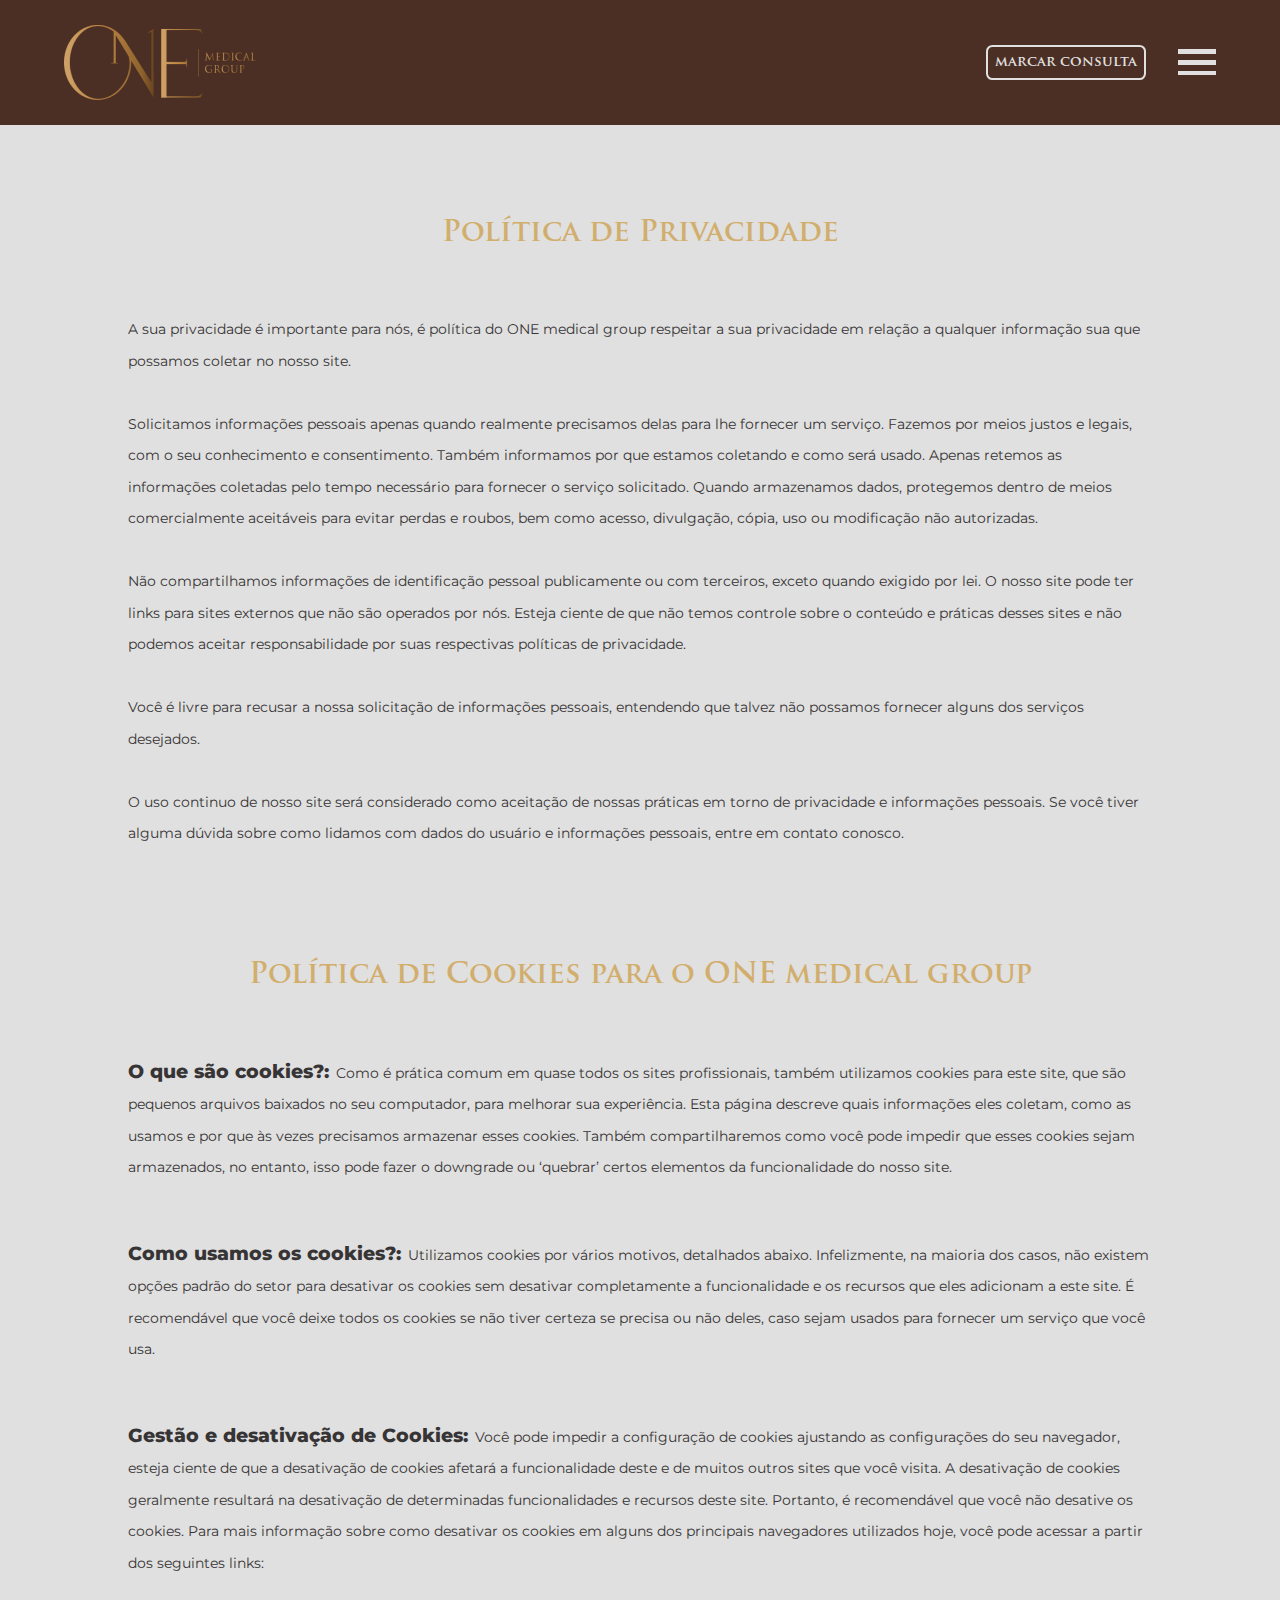
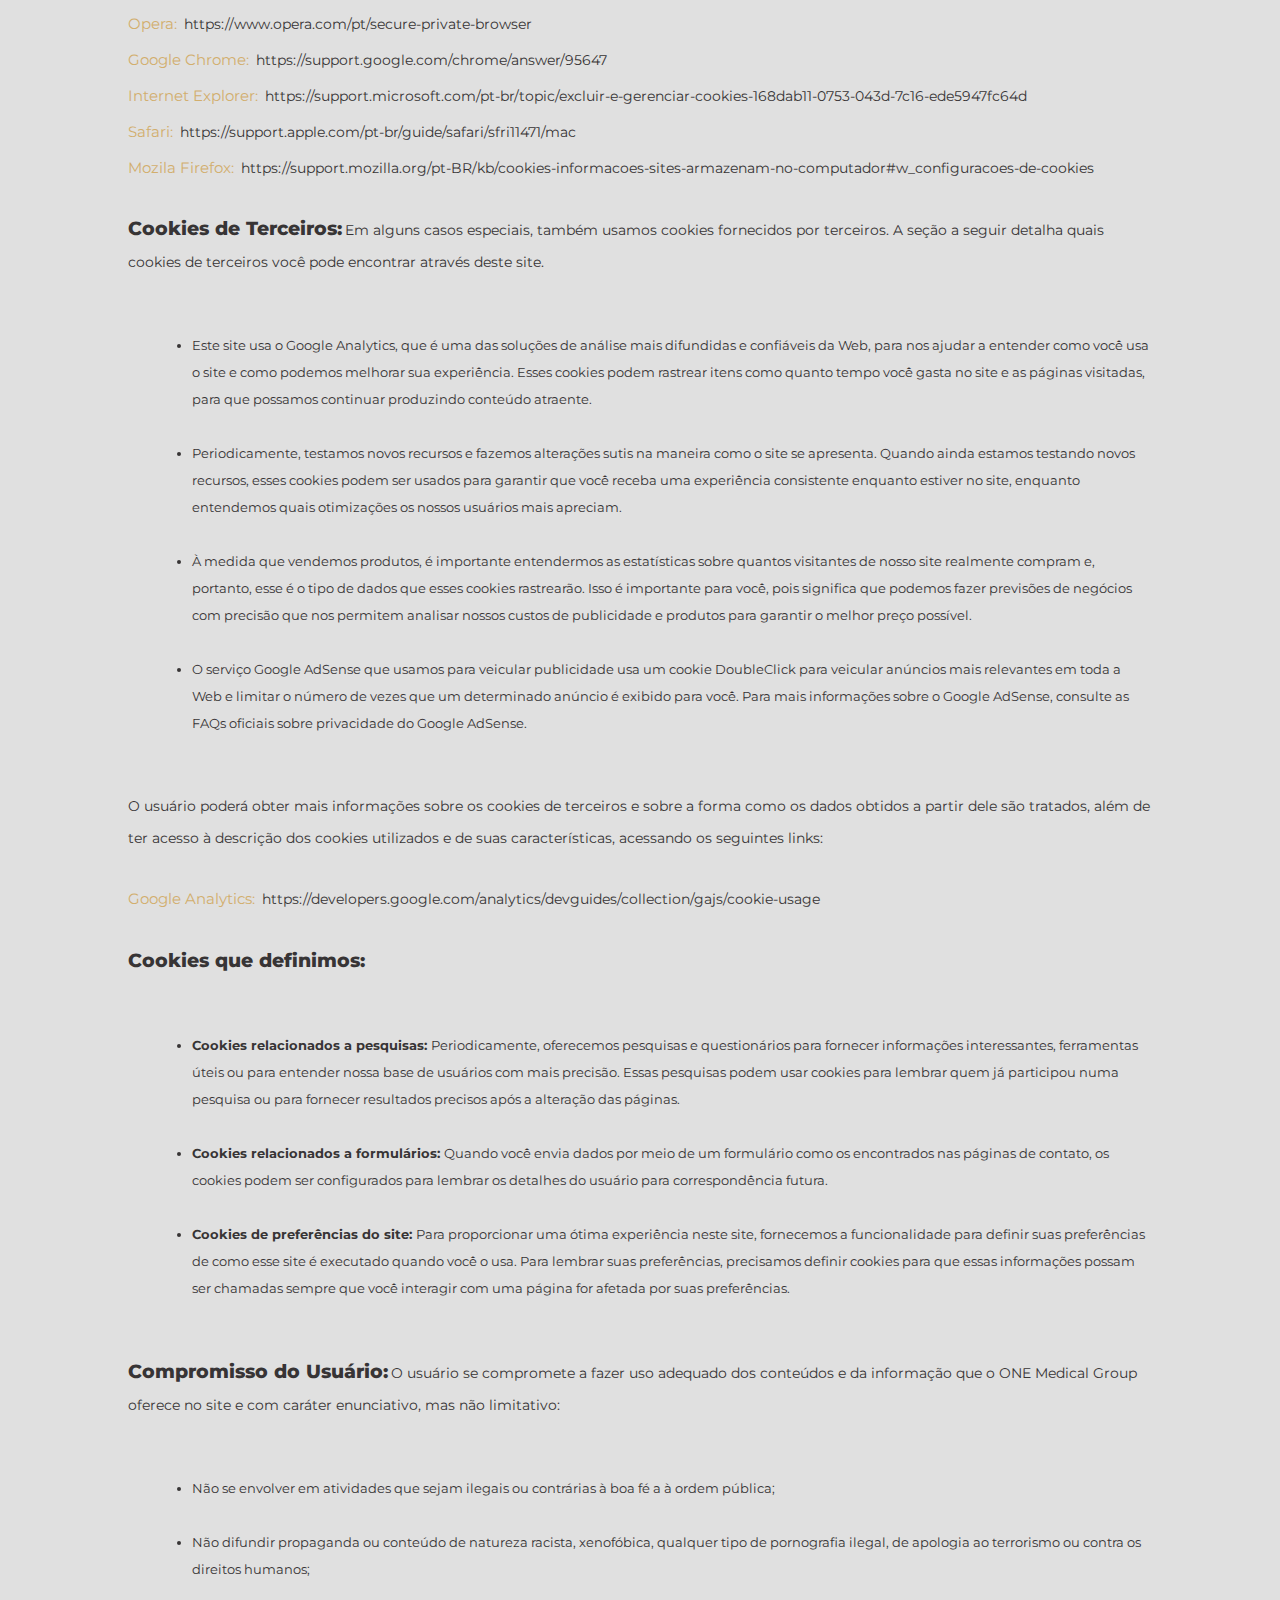
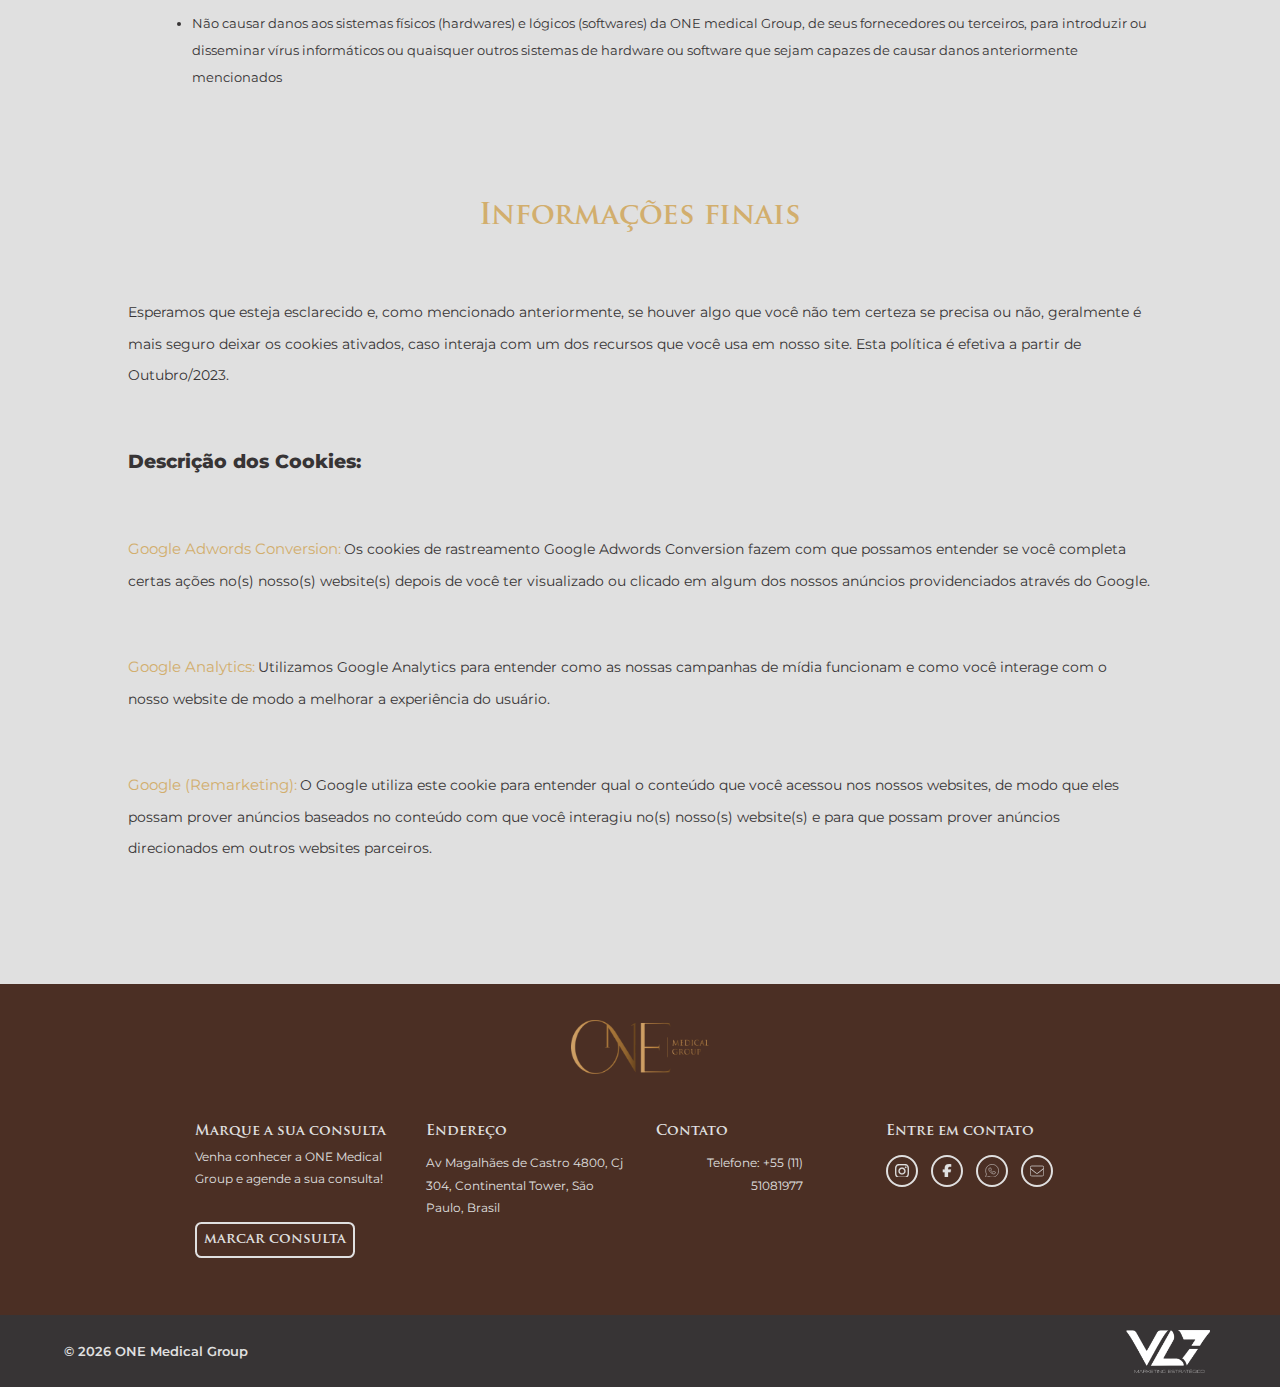
<file: politica_Privacidades.html>
<!DOCTYPE html>
<html lang="pt-BR">
<head>
    <meta charset="UTF-8">
    <meta http-equiv="X-UA-Compatible" content="IE=edge">
    <meta name="viewport" content="width=device-width, initial-scale=1.0">
    <title>Politicas de Privacidades | ONE medical group</title>

    <link rel="icon" href="assets/icons/icon.svg" />
    <link rel="canonical" href="https://onemedicalgroup.com.br/politica_Privacidades" />

    <meta name="author" content="VL7 marketing estrategico">
    <meta name="description" content="Pagina de Politicas de Privacidades">
    <meta name="keywords" content="Pagina de Politicas de Privacidades">

    <meta property="og:locale" content="pt_BR">
    <meta name="og:title" property="og:title" content="One Medical Group">
    <meta name="og:type" property="og:type" content="website">
    <meta name="og:image" property="og:image" content="assets/logo.png">
    <meta property="og:description" content="A One Medical Group oferece atendimento personalizado de saúde e estética com tecnologias avançadas, como o serviço exclusivo All In One e a Concierge de Beleza para um acompanhamento completo.">

    <!-- jquery -->
    <script src="https://cdnjs.cloudflare.com/ajax/libs/jquery/3.7.1/jquery.min.js"></script>

    <!-- SVG Inject -->
    <script src="js/svg-inject.min.js"></script>

    <!-- Main files -->
    <link rel="stylesheet" href="css/style.css">
    <script defer src="js/Base_script.js"></script>
</head>

<body>
    <header>
        <ul id="menu">
            <li>
                <a href="./">
                    <img src="assets/logo.png" alt="Logo one medical group">
                </a>
            </li>
            <li><a class="btns btn_agendamento" href="" target="_blank">marcar consulta</a></li>
            <li onclick="sideMenu()"><span id="sideMenu_btn"></span></li>
        </ul>
        <div id="sideMenu" class="hide">
            <button type="button" onclick="sideMenu()"></button>

            <a class="itensMenu" href="clinica">A ONE</a>
            <a class="itensMenu" href="especialidades">Especialidades</a>
            <a class="itensMenu" href="equipe">Equipe ONE</a>
            <a class="itensMenu" href="tratamentos">Tecnologias</a>
            <a class="itensMenu" href="blog">Blog</a>
            <a class="itensMenu" href="contato">Contato</a>

            <div id="contato_sideMenu">
                <a class="btns btn_agendamento" href="" target="_blank">marcar consulta</a>

                <a href="" class="redes_sideMenu marginLeft" target="_blank"><img src="assets/icons/instagram.svg" onload="SVGInject(this)"></a>
                <a href="" class="redes_sideMenu" target="_blank"><img src="assets/icons/facebook.svg" onload="SVGInject(this)"></a>
            </div>
        </div>
        <div id="background" class="hide" onclick="sideMenu()"></div>
    </header>

    <main id="Main_PoliticaPrivacidade">
        <a class="whats_link hide" target="_blank" href="https://wa.me/551151081977"><img src="assets/icons/whats.svg" onload="SVGInject(this)"></a>
        <section id="privacidade">
            <h1>Política de Privacidade</h1>
            <p>A sua privacidade é importante para nós, é política do ONE medical group respeitar a sua privacidade em relação a qualquer informação sua que possamos coletar no nosso site. 
                <br><br>
                Solicitamos informações pessoais apenas quando realmente precisamos delas para lhe fornecer um serviço. Fazemos por meios justos e legais, com o seu conhecimento e consentimento. Também informamos por que estamos coletando e como será usado.
                Apenas retemos as informações coletadas pelo tempo necessário para fornecer o serviço solicitado. Quando armazenamos dados, protegemos dentro de meios comercialmente aceitáveis para evitar perdas e roubos, bem como acesso, divulgação, cópia, uso ou modificação não autorizadas.
                <br><br>
                Não compartilhamos informações de identificação pessoal publicamente ou com terceiros, exceto quando exigido por lei.
                O nosso site pode ter links para sites externos que não são operados por nós. Esteja ciente de que não temos controle sobre o conteúdo e práticas desses sites e não podemos aceitar responsabilidade por suas respectivas políticas de privacidade.
                <br><br>
                Você é livre para recusar a nossa solicitação de informações pessoais, entendendo que talvez não possamos fornecer alguns dos serviços desejados.
                <br><br>
                O uso continuo de nosso site será considerado como aceitação de nossas práticas em torno de privacidade e informações pessoais. Se você tiver alguma dúvida sobre como lidamos com dados do usuário e informações pessoais, entre em contato conosco.</p>
        </section>
        <section id="cookies">
            <h2>Política de Cookies para o ONE medical group</h2>
            <p><b>O que são cookies?:</b> Como é prática comum em quase todos os sites profissionais, também utilizamos cookies para este site, que são pequenos arquivos baixados no seu computador, para melhorar sua experiência. Esta página descreve quais informações eles coletam, como as usamos e por que às vezes precisamos armazenar esses cookies. Também compartilharemos como você pode impedir que esses cookies sejam armazenados, no entanto, isso pode fazer o downgrade ou ‘quebrar’ certos elementos da funcionalidade do nosso site.</p>
            <p><b>Como usamos os cookies?:</b> Utilizamos cookies por vários motivos, detalhados abaixo. Infelizmente, na maioria dos casos, não existem opções padrão do setor para desativar os cookies sem desativar completamente a funcionalidade e os recursos que eles adicionam a este site. É recomendável que você deixe todos os cookies se não tiver certeza se precisa ou não deles, caso sejam usados para fornecer um serviço que você usa.</p>
            <p><b>Gestão e desativação de Cookies:</b> Você pode impedir a configuração de cookies ajustando as configurações do seu navegador, esteja ciente de que a desativação de cookies afetará a funcionalidade deste e de muitos outros sites que você visita. A desativação de cookies geralmente resultará na desativação de determinadas funcionalidades e recursos deste site. Portanto, é recomendável que você não desative os cookies. Para mais informação sobre como desativar os cookies em alguns dos principais navegadores utilizados hoje, você pode acessar a partir dos seguintes links:</p>
        
            <a href="https://www.opera.com/pt/secure-private-browser" target="_blank">
                <span>Opera:</span>
                https://www.opera.com/pt/secure-private-browser
            </a>
            <a href="https://support.google.com/chrome/answer/95647" target="_blank">
                <span>Google Chrome:</span>
                https://support.google.com/chrome/answer/95647
            </a>
            <a href="https://support.microsoft.com/pt-br/topic/excluir-e-gerenciar-cookies-168dab11-0753-043d-7c16-ede5947fc64d" target="_blank">
                <span>Internet Explorer:</span>
                https://support.microsoft.com/pt-br/topic/excluir-e-gerenciar-cookies-168dab11-0753-043d-7c16-ede5947fc64d
            </a>
            <a href="https://support.apple.com/pt-br/guide/safari/sfri11471/mac" target="_blank">
                <span>Safari:</span>
                https://support.apple.com/pt-br/guide/safari/sfri11471/mac
            </a>
            <a href="https://support.mozilla.org/pt-BR/kb/cookies-informacoes-sites-armazenam-no-computador#w_configuracoes-de-cookies" target="_blank">
                <span>Mozila Firefox:</span>
                https://support.mozilla.org/pt-BR/kb/cookies-informacoes-sites-armazenam-no-computador#w_configuracoes-de-cookies
            </a>

            <p><b>Cookies de Terceiros:</b>Em alguns casos especiais, também usamos cookies fornecidos por terceiros. A seção a seguir detalha quais cookies de terceiros você pode encontrar através deste site.</p>

            <ul>
                <li>
                    Este site usa o Google Analytics, que é uma das soluções de análise mais difundidas e confiáveis da Web, para nos ajudar a entender como você usa o site e como podemos melhorar sua experiência. Esses cookies podem rastrear itens como quanto tempo você gasta no site e as páginas visitadas, para que possamos continuar produzindo conteúdo atraente.
                </li>
                <li>
                    Periodicamente, testamos novos recursos e fazemos alterações sutis na maneira como o site se apresenta. Quando ainda estamos testando novos recursos, esses cookies podem ser usados para garantir que você receba uma experiência consistente enquanto estiver no site, enquanto entendemos quais otimizações os nossos usuários mais apreciam.
                </li>
                <li>
                    À medida que vendemos produtos, é importante entendermos as estatísticas sobre quantos visitantes de nosso site realmente compram e, portanto, esse é o tipo de dados que esses cookies rastrearão. Isso é importante para você, pois significa que podemos fazer previsões de negócios com precisão que nos permitem analisar nossos custos de publicidade e produtos para garantir o melhor preço possível.
                </li>
                <li>
                    O serviço Google AdSense que usamos para veicular publicidade usa um cookie DoubleClick para veicular anúncios mais relevantes em toda a Web e limitar o número de vezes que um determinado anúncio é exibido para você. Para mais informações sobre o Google AdSense, consulte as FAQs oficiais sobre privacidade do Google AdSense.
                </li>
            </ul>
            
            <p>
                O usuário poderá obter mais informações sobre os cookies de terceiros e sobre a forma como os dados obtidos a partir dele são tratados, além de ter acesso à descrição dos cookies utilizados e de suas características, acessando os seguintes links:
            </p>
            
            <a href="https://developers.google.com/analytics/devguides/collection/gajs/cookie-usage" target="_blank">
                <span>Google Analytics:</span>
                https://developers.google.com/analytics/devguides/collection/gajs/cookie-usage
            </a>

            <p><b>Cookies que definimos:</b></p>

            <ul>
                <li>
                    <b>
                        Cookies relacionados a pesquisas:
                    </b>
                    Periodicamente, oferecemos pesquisas e questionários para fornecer informações interessantes, ferramentas úteis ou para entender nossa base de usuários com mais precisão. Essas pesquisas podem usar cookies para lembrar quem já participou numa pesquisa ou para fornecer resultados precisos após a alteração das páginas.
                </li>
                <li>
                    <b>
                        Cookies relacionados a formulários:
                    </b>
                    Quando você envia dados por meio de um formulário como os encontrados nas páginas de contato, os cookies podem ser configurados para lembrar os detalhes do usuário para correspondência futura.
                </li>
                <li>
                    <b>
                        Cookies de preferências do site:
                    </b>
                    Para proporcionar uma ótima experiência neste site, fornecemos a funcionalidade para definir suas preferências de como esse site é executado quando você o usa. Para lembrar suas preferências, precisamos definir cookies para que essas informações possam ser chamadas sempre que você interagir com uma página for afetada por suas preferências.
                </li>
            </ul>

            <p><b>Compromisso do Usuário:</b>O usuário se compromete a fazer uso adequado dos conteúdos e da informação que o ONE Medical Group oferece no site e com caráter enunciativo, mas não limitativo:</p>

            <ul>
                <li>
                    Não se envolver em atividades que sejam ilegais ou contrárias à boa fé a à ordem pública;
                </li>
                <li>
                    Não difundir propaganda ou conteúdo de natureza racista, xenofóbica, qualquer tipo de pornografia ilegal, de apologia ao terrorismo ou contra os direitos humanos;
                </li>
                <li>
                    Não causar danos aos sistemas físicos (hardwares) e lógicos (softwares) da ONE medical Group, de seus fornecedores ou terceiros, para introduzir ou disseminar vírus informáticos ou quaisquer outros sistemas de hardware ou software que sejam capazes de causar danos anteriormente mencionados
                </li>
            </ul>
        </section>
        <section id="finais">
            <h2>Informações finais</h2>

            <p>Esperamos que esteja esclarecido e, como mencionado anteriormente, se houver algo que você não tem certeza se precisa ou não, geralmente é mais seguro deixar os cookies ativados, caso interaja com um dos recursos que você usa em nosso site. Esta política é efetiva a partir de Outubro/2023.</p>
            
            <p><b>Descrição dos Cookies:</b></p>
            <p><span>Google Adwords Conversion:</span>Os cookies de rastreamento Google Adwords Conversion fazem com que possamos entender se você completa certas ações no(s) nosso(s) website(s) depois de você ter visualizado ou clicado em algum dos nossos anúncios providenciados através do Google.</p>
            <p><span>Google Analytics:</span>Utilizamos Google Analytics para entender como as nossas campanhas de mídia funcionam e como você interage com o nosso website de modo a melhorar a experiência do usuário.</p>
            <p><span>Google (Remarketing):</span>O Google utiliza este cookie para entender qual o conteúdo que você acessou nos nossos websites, de modo que eles possam prover anúncios baseados no conteúdo com que você interagiu no(s) nosso(s) website(s) e para que possam prover anúncios direcionados em outros websites parceiros.</p>
        </section>
    </main>

    <footer>
        <div id="bigFooter">
            <img id="logoRodape" src="assets/logo.png" alt="Logo one medical group">
            <div id="consulta_rodape">
                <h5>Marque a sua consulta</h5>
                <p>Venha conhecer a ONE Medical Group e agende a sua consulta!</p>
                <a class="btns btn_agendamento" href="" target="_blank">marcar consulta</a>
            </div>
            <div id="endereco_rodape">
                <h5>Endereço</h5>
                <p>
                    Av Magalhães de Castro 4800, Cj 304, Continental Tower, São Paulo, Brasil
                </p>
            </div>
            <div id="telefone_rodape">
                <h5>Contato</h5>
                <p>Telefone:    +55 (11) 51081977
                </p>
            </div>
            <div id="redes_rodape">
                <h5>Entre em contato</h5>
                <a href="https://www.instagram.com/one_medical_group/" target="_blank"><img src="assets/icons/instagram.svg" onload="SVGInject(this)"></a>
                <a href="https://www.facebook.com/profile.php?id=61558016380051" target="_blank"><img src="assets/icons/facebook.svg" onload="SVGInject(this)"></a>
                <a href="https://wa.me/551151081977" target="_blank"><img src="assets/icons/whats.svg" onload="SVGInject(this)"></a>
                <a href="https://malito:contato@onemedicalgroup.com.br" target="_blank"><img src="assets/icons/Email.svg" onload="SVGInject(this)"></a>
            </div>
        </div>
        <div id="smallFooter">
            <p>© <span id="data_footer"></span> ONE Medical Group</p>
            <a aria-label="link para a VL7" href="https://vl7.com.br" target="_blank">
                <img src="assets/vl7_logo.png">
            </a>
        </div>
    </footer>
</body>
</html>
</file>
<file: css/style.css>
@import url("https://fonts.googleapis.com/css2?family=Montserrat:wght@100..900&display=swap");
@font-face {
  font-family: "TrajanPro";
  src: url("../fonts/TrajanPro-Bold.otf") format("opentype");
  font-weight: 700;
}
@font-face {
  font-family: "khmer-mn";
  src: url("../fonts/khmer-mn.ttf") format("truetype");
  font-weight: 400;
}
*,
*::after,
*::before {
  padding: 0;
  margin: 0;
  box-sizing: border-box !important;
  text-decoration: none !important;
  list-style: none;
}

p, span, ul, li, h1, h2, h3, h4, h5, h6 {
  margin: 0;
  padding: 0;
  font-weight: 400;
}

button {
  background: none;
  outline: none;
  border: none;
}

.hide {
  opacity: 0 !important;
  display: none !important;
  -webkit-user-select: none !important;
     -moz-user-select: none !important;
          user-select: none !important;
}

::-webkit-scrollbar {
  width: 0.75vw;
  background: #D2AE6D;
}

::-webkit-scrollbar-thumb {
  background: #4B2F24;
}

body {
  display: flex;
  flex-direction: column;
  align-items: center;
  width: 100vw;
  min-height: 100vh;
  height: auto;
  background: #E0E0E0;
  overflow-x: hidden;
  position: relative;
}
body .btns {
  all: unset;
  font-family: "khmer-mn", sans-serif;
  font-size: 1.1vw;
  color: #E0E0E0;
  border-radius: 0.5vw;
  display: flex;
  align-items: center;
  justify-content: center;
  padding: 0.75vh 0;
  transition: all ease-in-out 0.15s;
}
body .btns:hover {
  transform: scale(1.1);
}
body header {
  position: fixed;
  top: 0;
  left: 0;
  width: 100vw;
  height: 125px;
  display: flex;
  align-items: center;
  justify-content: center;
  transition: all ease-in-out 0.15s;
  background-color: #4B2F24;
  z-index: 999;
}
body header #menu {
  width: 100%;
  height: 100%;
  display: flex;
  align-items: center;
  justify-content: center;
  padding: 0 5vw;
}
body header #menu li {
  height: 60%;
  display: flex;
  align-items: center;
}
body header #menu li .btn_agendamento {
  font-family: "TrajanPro", sans-serif;
  border: 2px solid #E0E0E0;
  width: 12.5vw;
  padding: 0.75vh 0;
}
body header #menu li:first-child {
  margin-right: auto;
}
body header #menu li:first-child a {
  all: unset;
  width: 100%;
  height: 100%;
  display: flex;
  align-items: center;
  justify-content: center;
}
body header #menu li:first-child a svg, body header #menu li:first-child a img {
  width: 100%;
  height: 100%;
  -o-object-fit: cover;
     object-fit: cover;
}
body header #menu li:first-child a svg path, body header #menu li:first-child a img path {
  fill: #D0B498;
}
body header #menu li:last-child {
  margin-left: 2.5vw;
  width: 3vw;
  transition: all ease-in-out 0.15s;
}
body header #menu li:last-child #sideMenu_btn {
  all: unset;
  width: 100%;
  height: 0.6vh;
  background-color: #E0E0E0;
  position: relative;
  display: flex;
  align-items: center;
  justify-content: center;
}
body header #menu li:last-child #sideMenu_btn::before, body header #menu li:last-child #sideMenu_btn::after {
  content: "";
  position: absolute;
  width: 100%;
  height: 90%;
  background-color: #E0E0E0;
  left: 0;
  top: -1.15vh;
}
body header #menu li:last-child #sideMenu_btn::after {
  top: 1.2vh;
}
body header #menu li:last-child:hover {
  transform: scale(1.2);
}
body header #sideMenu {
  height: 100vh;
  width: 25vw;
  background: #4B2F24;
  position: absolute;
  z-index: 999999 !important;
  top: 0;
  right: -25vw;
  display: flex;
  flex-direction: column;
  align-items: center;
  justify-content: center;
  transition: all ease-in-out 0.25;
}
body header #sideMenu button {
  all: unset;
  position: absolute;
  top: -18vh;
  right: 9.5vw;
  width: 3vw;
  height: 0.6vh;
  background-color: #E0E0E0;
  border-radius: 0.25vw;
  position: relative;
  display: flex;
  align-items: center;
  justify-content: center;
  transform: rotate(45deg);
}
body header #sideMenu button::before {
  content: "";
  position: absolute;
  width: 100%;
  height: 100%;
  background-color: #E0E0E0;
  left: 0;
  top: 0;
  border-radius: 0.25vw;
  transform: rotate(90deg);
}
body header #sideMenu button:hover {
  transform: rotate(45deg) scale(1.2);
}
body header #sideMenu .itensMenu {
  width: 100%;
  padding: 0.5vh 0;
  font-family: "TrajanPro", sans-serif;
  font-size: 1.4vw;
  color: #E0E0E0;
  margin: 2.25vh 0;
  text-align: center;
  transition: all ease-in-out 0.25;
}
body header #sideMenu .itensMenu:hover {
  transform: scale(1.1);
}
body header #sideMenu .active {
  color: #D2AE6D;
}
body header #sideMenu #contato_sideMenu {
  position: absolute;
  bottom: 1vh;
  width: 100%;
  height: 6vh;
  display: flex;
  align-items: center;
  justify-content: center;
  padding: 0 1.5vw;
}
body header #sideMenu #contato_sideMenu .btn_agendamento {
  font-family: "TrajanPro", sans-serif;
  border: 2px solid #E0E0E0;
  width: 12.5vw;
  padding: 0.75vh 0;
}
body header #sideMenu #contato_sideMenu .redes_sideMenu {
  height: 4.5vh;
  width: 4.5vh;
  border: 2px solid #E0E0E0;
  border-radius: 50%;
  margin: 0 0.25vw;
}
body header #sideMenu #contato_sideMenu .redes_sideMenu img, body header #sideMenu #contato_sideMenu .redes_sideMenu svg {
  width: 100%;
  height: 100%;
  -o-object-fit: cover;
     object-fit: cover;
  padding: 0.55vw;
}
body header #sideMenu #contato_sideMenu .redes_sideMenu:hover {
  transform: scale(1.1);
}
body header #sideMenu #contato_sideMenu .marginLeft {
  margin-left: auto;
}
body header #background {
  position: absolute;
  top: 0;
  left: 0;
  width: 100vw;
  height: 100vh;
  background-color: #373435;
  opacity: 0.4;
  z-index: 1;
}
body main {
  width: 100%;
  min-height: 100vh;
  height: auto;
  display: flex;
  flex-direction: column;
  align-items: center;
  overflow-x: hidden;
  position: relative;
}
body main section {
  width: 100vw;
  height: 100vh;
  padding: 0 5vw;
  border: none;
  outline: none;
  overflow: hidden;
}
body main .whats_link {
  position: fixed;
  bottom: 1.5vh;
  right: 1vw;
  width: 4vw;
  height: 4vw;
  border-radius: 50%;
  background: #25D366;
  display: flex;
  align-items: center;
  justify-content: center;
  padding: 0.9vw;
  z-index: 99;
}
body main .whats_link img, body main .whats_link svg {
  width: 100%;
  height: 100%;
}
body main .whats_link img path, body main .whats_link svg path {
  fill: none;
  stroke: #E0E0E0;
  stroke-width: 6px;
}
body main .whats_link img .tel, body main .whats_link svg .tel {
  fill: #E0E0E0;
  stroke-width: 0;
}
body footer {
  position: relative;
  bottom: 0;
  left: 0;
  width: 100%;
  height: 45vh;
  display: flex;
  flex-direction: column;
  justify-content: center;
  align-items: center;
  padding: 0 5vw;
  background-color: #4B2F24;
  border-top: 2px solid #E0E0E0;
  z-index: 10;
}
body footer::before {
  content: "";
  position: absolute;
  width: 100%;
  height: 8vh;
  background-color: #373435;
  bottom: 0;
  left: 0;
  z-index: 3;
}
body footer #bigFooter {
  width: 100%;
  height: 38vh;
  display: flex;
  flex-wrap: wrap;
}
body footer #bigFooter #logoRodape {
  width: 100%;
  height: 10vh;
  -o-object-fit: contain;
     object-fit: contain;
  padding-top: 4vh;
}
body footer #bigFooter #consulta_rodape, body footer #bigFooter #endereco_rodape, body footer #bigFooter #telefone_rodape, body footer #bigFooter #redes_rodape {
  width: 20%;
  height: 22vh;
  padding: 3vh 1.25vw 0;
}
body footer #bigFooter #consulta_rodape h5, body footer #bigFooter #endereco_rodape h5, body footer #bigFooter #telefone_rodape h5, body footer #bigFooter #redes_rodape h5 {
  font-family: "TrajanPro", sans-serif;
  font-size: 1.1vw;
  color: #E0E0E0;
}
body footer #bigFooter #consulta_rodape p, body footer #bigFooter #endereco_rodape p, body footer #bigFooter #telefone_rodape p, body footer #bigFooter #redes_rodape p {
  width: 100%;
  font-family: "Montserrat", sans-serif;
  font-weight: 400;
  font-size: 0.9vw;
  color: #E0E0E0;
  line-height: 2.5vh;
  margin-top: 0.5vh;
}
body footer #bigFooter #consulta_rodape {
  margin-left: 10%;
}
body footer #bigFooter #consulta_rodape .btn_agendamento {
  font-family: "TrajanPro", sans-serif;
  margin-top: 3.5vh;
  border: 2px solid #E0E0E0;
  width: 12.5vw;
  padding: 0.75vh 0;
}
body footer #bigFooter #endereco_rodape p, body footer #bigFooter #telefone_rodape p {
  margin-top: 1.25vh;
}
body footer #bigFooter #telefone_rodape {
  padding-right: 5.25vw;
}
body footer #bigFooter #telefone_rodape p {
  text-align: right;
}
body footer #bigFooter #redes_rodape {
  display: flex;
  flex-wrap: wrap;
}
body footer #bigFooter #redes_rodape h5 {
  width: 100%;
}
body footer #bigFooter #redes_rodape a {
  width: 2.5vw;
  height: 2.5vw;
  border: 2px solid #E0E0E0;
  border-radius: 50%;
  margin: 0 0.5vw;
  margin-top: -7vh;
  transition: all ease-in-out 0.2s;
}
body footer #bigFooter #redes_rodape a img, body footer #bigFooter #redes_rodape a svg {
  width: 100%;
  height: 100%;
  -o-object-fit: contain;
     object-fit: contain;
  padding: 0.55vw;
}
body footer #bigFooter #redes_rodape a img path, body footer #bigFooter #redes_rodape a svg path {
  fill: #E0E0E0;
  stroke: #E0E0E0;
}
body footer #bigFooter #redes_rodape a:nth-child(2) {
  margin-left: 0;
}
body footer #bigFooter #redes_rodape a:nth-child(4) img path, body footer #bigFooter #redes_rodape a:nth-child(4) svg path {
  fill: none;
}
body footer #bigFooter #redes_rodape a:hover {
  transform: scale(1.15);
}
body footer #smallFooter {
  width: 100%;
  height: 8vh;
  display: flex;
  align-items: center;
  z-index: 5;
}
body footer #smallFooter p {
  font-family: "Montserrat", sans-serif;
  font-weight: 600;
  font-size: 1vw;
  color: #E0E0E0;
}
body footer #smallFooter p span {
  font-weight: 600;
}
body footer #smallFooter a {
  width: 7.5vw;
  height: 60%;
  margin-left: auto;
  transition: all ease-in-out 0.15s;
}
body footer #smallFooter a img, body footer #smallFooter a svg {
  width: 100%;
  height: 100%;
  -o-object-fit: contain;
     object-fit: contain;
}
body footer #smallFooter a:hover {
  transform: scale(1.1);
}
body #Main_index #espaco, body #Main_index #especialidades, body #Main_index #depos, body #Main_index #contatos, body #Main_index #form {
  height: 75vh;
}
body #Main_index #onHolding {
  width: 100vw;
  height: 100vh;
  background-color: #4B2F24;
  display: flex;
  align-items: center;
  justify-content: center;
  flex-direction: column;
}
body #Main_index #onHolding h1 {
  font-family: "TrajanPro", sans-serif;
  font-size: 4.5vw;
  color: #D0B498;
  padding: 0 10vw;
  text-align: center;
}
body #Main_index #onHolding .btn_novidade {
  margin-top: 15vh;
}
body #Main_index #onHolding .btn_novidade span {
  font-family: "Montserrat", sans-serif;
  font-size: 1.5vw;
  color: #D0B498;
}
body #Main_index #onHolding .btn_novidade a {
  width: 50%;
  margin-left: 25%;
  margin-top: 3.5vh;
  font-family: "khmer-mn", sans-serif;
  font-size: 1.25vw;
  background-color: #D2AE6D;
  color: #4B2F24;
}
body #Main_index #home {
  padding: 0;
  padding-top: 125px;
  display: flex;
  flex-direction: row;
  align-items: center;
  justify-content: center;
  position: relative;
}
body #Main_index #home .sideBanner {
  width: 6.5%;
  height: 100%;
  display: flex;
  flex-direction: column;
  align-items: center;
  justify-content: space-evenly;
  background-color: #D2AE6D;
  z-index: 10 !important;
}
body #Main_index #home .sideBanner a {
  transform: rotate(-90deg);
  display: flex;
  align-items: center;
  font-family: "Montserrat", sans-serif;
  font-weight: 600;
  color: #373435;
  font-size: 2.25vw;
  height: 7vh;
  margin: 4vh 0;
  transition: all ease-in-out 0.15s;
}
body #Main_index #home .sideBanner a img, body #Main_index #home .sideBanner a svg {
  width: auto;
  height: 7vh;
  padding: 0.5vw;
  margin-right: 0.75vw;
}
body #Main_index #home .sideBanner a img path, body #Main_index #home .sideBanner a svg path {
  fill: #373435;
}
body #Main_index #home .sideBanner a:hover {
  transform: rotate(-90deg) scale(1.05);
}
body #Main_index #home #whats_home {
  background-color: #4B2F24;
}
body #Main_index #home #whats_home a {
  color: #E0E0E0;
  width: 32vw;
}
body #Main_index #home #whats_home a img, body #Main_index #home #whats_home a svg {
  margin-right: 1vw;
}
body #Main_index #home #whats_home a img path, body #Main_index #home #whats_home a svg path {
  fill: none;
  stroke: #E0E0E0;
  stroke-width: 4px;
}
body #Main_index #home #whats_home a img .tel, body #Main_index #home #whats_home a svg .tel {
  fill: #E0E0E0;
  stroke-width: 0;
}
body #Main_index #home #Redes_home {
  position: absolute;
  bottom: 0;
  left: -6.5%;
  height: 88%;
  transition: all ease-in-out 0.2s;
}
body #Main_index #home #Redes_home button {
  position: absolute;
  bottom: 2vh;
  left: 100%;
  width: 3vw;
  height: 3vw;
  background-color: #D2AE6D;
  border-top-right-radius: 1.5vw;
  border-bottom-right-radius: 1.5vw;
}
body #Main_index #home #Redes_home button img, body #Main_index #home #Redes_home button svg {
  width: 100%;
  height: 100%;
  padding: 0.6vw;
}
body #Main_index #home #Redes_home button img path, body #Main_index #home #Redes_home button svg path {
  fill: #373435;
}
body #Main_index #home #Redes_home:hover {
  left: 0;
}
body #Main_index #home #banner {
  width: 93.5%;
  height: 100%;
  position: relative;
  display: flex;
  flex-direction: column;
  justify-content: center;
  align-items: end;
  padding-right: 5vw;
}
body #Main_index #home #banner::before {
  content: "";
  position: absolute;
  top: 0;
  left: 0;
  width: 101%;
  height: 100%;
  background-color: #4B2F24;
  opacity: 0.65;
  z-index: 2;
}
body #Main_index #home #banner video {
  position: absolute;
  z-index: 1;
  top: 0;
  left: -0.5vw;
  width: 102%;
  height: 100%;
  -o-object-fit: cover;
     object-fit: cover;
}
body #Main_index #home #banner h2 {
  font-family: "TrajanPro", sans-serif;
  font-size: 3vw;
  color: #E0E0E0;
  text-align: right;
  z-index: 5;
}
body #Main_index #home #banner h3 {
  font-family: "Montserrat", sans-serif;
  font-size: 1vw;
  color: #E0E0E0;
  text-align: right;
  margin-top: 1vh;
  z-index: 5;
}
body #Main_index #home #banner .btn_banner {
  position: relative;
  padding-right: 3vw;
  margin-top: 12.5vh;
  font-size: 1.25vw;
  z-index: 5;
}
body #Main_index #home #banner .btn_banner img, body #Main_index #home #banner .btn_banner svg {
  position: absolute;
  height: 2.5vh;
  width: auto;
  right: 0;
}
body #Main_index #home #banner .btn_banner img path, body #Main_index #home #banner .btn_banner svg path {
  fill: #E0E0E0;
}
body #Main_index #clinica {
  position: relative;
  display: flex;
  align-items: center;
  justify-content: center;
  padding: 0;
}
body #Main_index #clinica #Block_textClinica {
  width: 50%;
  height: 100%;
  padding: 4.75vw;
  display: flex;
  flex-direction: column;
  align-items: center;
  justify-content: center;
}
body #Main_index #clinica #Block_textClinica h2 {
  width: 100%;
  height: auto;
  font-family: "TrajanPro", sans-serif;
  font-size: 2.5vw;
  padding-left: 2.5vw;
  margin-bottom: 7.5vh;
  position: relative;
  color: #4B2F24;
}
body #Main_index #clinica #Block_textClinica h2::before {
  content: "";
  position: absolute;
  bottom: -1.5vh;
  left: 0;
  width: 30%;
  height: 0.35vh;
  background-color: #4B2F24;
}
body #Main_index #clinica #Block_textClinica p {
  width: 100%;
  padding-right: 3.5vw;
  font-family: "Montserrat", sans-serif;
  font-weight: 400;
  font-size: 1vw;
  color: #4B2F24;
  line-height: 3.5vh;
}
body #Main_index #clinica #Block_textClinica .btn_clinica {
  height: 4vh;
  color: #D2AE6D;
  font-size: 1.5vw;
  margin-right: auto;
  margin-top: 5vh;
}
body #Main_index #clinica #Block_textClinica .btn_clinica img, body #Main_index #clinica #Block_textClinica .btn_clinica svg {
  height: 100%;
}
body #Main_index #clinica #clinica_Img {
  width: 50%;
  height: 100%;
  -o-object-fit: cover;
     object-fit: cover;
}
body #Main_index #espaco {
  position: relative;
  display: flex;
  align-items: center;
  justify-content: center;
  padding: 0;
  background-color: #4B2F24;
  height: 100vh;
}
body #Main_index #espaco #Block_VideoEspaco {
  width: 50%;
  height: 100%;
  position: relative;
  display: flex;
  align-items: center;
  justify-content: center;
  z-index: 2;
}
body #Main_index #espaco #Block_VideoEspaco img, body #Main_index #espaco #Block_VideoEspaco svg {
  position: absolute;
  width: 7.5vw;
  height: 7.5vw;
  z-index: 5;
  transition: all ease-in-out 0.15s;
}
body #Main_index #espaco #Block_VideoEspaco img:hover, body #Main_index #espaco #Block_VideoEspaco svg:hover {
  transform: scale(1.1);
}
body #Main_index #espaco #Block_VideoEspaco #VideoEspaco {
  width: 100%;
  height: 100%;
  -o-object-fit: cover;
     object-fit: cover;
  position: relative;
  z-index: 1;
}
body #Main_index #espaco #Block_VideoEspaco::before {
  content: "";
  position: absolute;
  width: 100%;
  height: 100%;
  top: 0;
  left: 0;
  background-color: #4B2F24;
  z-index: 2;
  opacity: 0.5;
}
body #Main_index #espaco .no-back::before {
  display: none;
}
body #Main_index #espaco #Block_textEspaco {
  width: 50%;
  height: 100%;
  padding: 3vw;
  display: flex;
  flex-direction: column;
  align-items: center;
  justify-content: center;
  z-index: 2;
}
body #Main_index #espaco #Block_textEspaco h2 {
  width: 100%;
  height: auto;
  font-family: "TrajanPro", sans-serif;
  font-size: 2.5vw;
  padding-left: 2.5vw;
  margin-bottom: 5vh;
  position: relative;
  color: #D2AE6D;
}
body #Main_index #espaco #Block_textEspaco h2::before {
  content: "";
  position: absolute;
  bottom: -1.5vh;
  left: 0;
  width: 35%;
  height: 0.35vh;
  background-color: #D2AE6D;
}
body #Main_index #espaco #Block_textEspaco p {
  width: 100%;
  padding-right: 1vw;
  font-family: "Montserrat", sans-serif;
  font-weight: 300;
  font-size: 1vw;
  color: #E0E0E0;
  line-height: 3.25vh;
}
body #Main_index #especialidades {
  display: flex;
  flex-wrap: wrap;
  padding: 2vh 0;
  background-color: #4B2F24;
}
body #Main_index #especialidades .especialidadeBlock {
  width: 25%;
  height: 50%;
  overflow: hidden;
  display: flex;
  align-items: center;
  justify-content: center;
  position: relative;
}
body #Main_index #especialidades .especialidadeBlock img {
  z-index: 2;
  position: relative;
  width: 100%;
  height: 100%;
  -o-object-fit: cover;
     object-fit: cover;
}
body #Main_index #especialidades .especialidadeBlock::before {
  content: "";
  position: absolute;
  top: 0;
  left: 0;
  width: 100%;
  height: 100%;
  background-color: #4B2F24;
  opacity: 0.25;
  z-index: 3;
}
body #Main_index #especialidades .especialidadeBlock p {
  position: absolute;
  width: 100%;
  height: 100%;
  display: flex;
  align-items: center;
  justify-content: center;
  font-family: "TrajanPro", sans-serif;
  font-size: 1.35vw;
  color: #E0E0E0;
  padding: 0 7.5vw;
  text-align: center;
}
body #Main_index #especialidades .especialidadeBlock .amarelo {
  background-color: #D2AE6D;
}
body #Main_index #especialidades .especialidadeBlock .preto {
  background-color: #373435;
}
body #Main_index #especialidades .especialidadeBlock .cinza {
  background-color: #776F62;
}
body #Main_index #especialidades .especialidadeBlock .marrom {
  background-color: #4B2F24;
}
body #Main_index #especialidades .especialidadeBlock:hover img {
  display: none;
}
body #Main_index #especialidades .especialidadeBlock:hover::before {
  display: none;
}
body #Main_index #especialidades #textEspecialidade {
  flex-direction: column;
  padding: 2vw;
}
body #Main_index #especialidades #textEspecialidade::before {
  display: none;
  content: "";
}
body #Main_index #especialidades #textEspecialidade h2 {
  width: 100%;
  height: auto;
  font-family: "TrajanPro", sans-serif;
  font-size: 1.75vw;
  position: relative;
  color: #D2AE6D;
}
body #Main_index #especialidades #textEspecialidade p {
  all: unset;
  width: 100%;
  font-family: "Montserrat", sans-serif;
  font-weight: 400;
  font-size: 1.05vw;
  color: #E0E0E0;
  line-height: 3vh;
  padding-right: 2vw;
  margin: 2.5vh 0;
}
body #Main_index #especialidades #textEspecialidade .btn_especialidades {
  height: 3.5vh;
  color: #D2AE6D;
  font-size: 1.25vw;
  margin-right: auto;
}
body #Main_index #especialidades #textEspecialidade .btn_especialidades img, body #Main_index #especialidades #textEspecialidade .btn_especialidades svg {
  height: 100%;
}
body #Main_index #equipe {
  position: relative;
  display: flex;
  flex-direction: column;
  align-items: center;
  padding: 7.5vh 5%;
  min-height: 100vh;
  height: auto;
}
body #Main_index #equipe h2 {
  width: 100%;
  height: auto;
  font-family: "TrajanPro", sans-serif;
  font-size: 2.5vw;
  padding-left: 2.5vw;
  margin-bottom: 3.5vh;
  position: relative;
  color: #4B2F24;
}
body #Main_index #equipe h2::before {
  content: "";
  position: absolute;
  bottom: -1.5vh;
  left: 0;
  width: 15%;
  height: 0.35vh;
  background-color: #4B2F24;
}
body #Main_index #equipe p {
  width: 100%;
  padding-right: 3.5vw;
  font-family: "Montserrat", sans-serif;
  font-weight: 400;
  font-size: 1vw;
  color: #4B2F24;
  line-height: 3vh;
}
body #Main_index #equipe .splide {
  margin-top: 5vh;
  width: 100%;
  height: 50vh;
}
body #Main_index #equipe .splide .splide__arrows .splide__arrow {
  width: 3.25vw;
  height: 3.25vw;
  padding: 0.55vw;
  opacity: 1;
  background: none;
}
body #Main_index #equipe .splide .splide__arrows .splide__arrow svg {
  fill: #373435;
  width: 100%;
  height: 100%;
}
body #Main_index #equipe .splide .splide__arrows .splide__arrow:disabled {
  opacity: 0.3;
}
body #Main_index #equipe .splide .splide__arrows .splide__arrow--prev {
  left: -0.5vw;
}
body #Main_index #equipe .splide .splide__arrows .splide__arrow--next {
  right: -0.5vw;
}
body #Main_index #equipe .splide .splide__pagination {
  display: none;
}
body #Main_index #equipe .splide .splide__track {
  width: 95%;
  height: 100%;
  margin-left: 2.5%;
}
body #Main_index #equipe .splide .splide__track .splide__list {
  width: 100%;
  height: 100%;
}
body #Main_index #equipe .splide .splide__track .splide__list .splide__slide {
  width: 100%;
  height: 100%;
  transition: all ease-in-out 0.15s;
}
body #Main_index #equipe .splide .splide__track .splide__list .splide__slide:hover {
  transform: scale(1.02);
}
body #Main_index #equipe .splide .splide__track .splide__list .splide__slide a {
  width: 100%;
  height: 100%;
  display: block;
  position: relative;
}
body #Main_index #equipe .splide .splide__track .splide__list .splide__slide a img {
  width: 100%;
  height: 100%;
  -o-object-fit: contain;
     object-fit: contain;
  padding: 1.5vw;
}
body #Main_index #equipe .splide .splide__track .splide__list .splide__slide a .infosCards {
  position: absolute;
  width: 83%;
  height: 20%;
  bottom: 0;
  left: 0;
  z-index: 2;
  margin: 8.5%;
  background-color: #E0E0E0;
  border-bottom-left-radius: 0.5vw;
  border-bottom-right-radius: 0.5vw;
  border: 3px solid #D2AE6D;
  border-top: none;
  display: flex;
  flex-direction: column;
  align-items: center;
  justify-content: center;
}
body #Main_index #equipe .splide .splide__track .splide__list .splide__slide a .infosCards .nome {
  font-family: "TrajanPro", sans-serif;
  width: 90%;
  font-size: 1.05vw;
  color: #4B2F24;
  margin-bottom: 1.25vh;
  white-space: nowrap;
  overflow: hidden;
  text-overflow: ellipsis;
  text-align: center;
}
body #Main_index #equipe .splide .splide__track .splide__list .splide__slide a .infosCards .espec_medico {
  all: unset;
  width: 90%;
  font-family: "Montserrat", sans-serif;
  font-size: 0.85vw;
  color: #4B2F24;
  white-space: nowrap;
  overflow: hidden;
  text-overflow: ellipsis;
  text-align: center;
}
body #Main_index #equipe .btn_equipe {
  font-family: "Montserrat", sans-serif;
  height: 3.5vh;
  color: #373435;
  font-size: 1.25vw;
  margin-top: 7.5vh;
}
body #Main_index #equipe .btn_equipe img, body #Main_index #equipe .btn_equipe svg {
  height: 100%;
}
body #Main_index #equipe .btn_equipe img path, body #Main_index #equipe .btn_equipe svg path {
  fill: #373435;
}
body #Main_index #tratamentos {
  height: 175vh;
  padding: 0;
  display: flex;
  flex-direction: column;
  background-color: #4B2F24;
}
body #Main_index #tratamentos #tratamentosInfos {
  width: 100%;
  height: 100vh;
  display: flex;
  align-items: center;
  justify-content: center;
  position: relative;
}
body #Main_index #tratamentos #tratamentosInfos #Block_textTratamentos {
  width: 40%;
  height: 100%;
  padding: 0 3.5vw;
  display: flex;
  flex-direction: column;
  align-items: center;
  justify-content: center;
}
body #Main_index #tratamentos #tratamentosInfos #Block_textTratamentos h2 {
  width: 100%;
  height: auto;
  font-family: "TrajanPro", sans-serif;
  font-size: 2.5vw;
  padding-left: 2.5vw;
  margin-bottom: 7.5vh;
  position: relative;
  color: #D2AE6D;
}
body #Main_index #tratamentos #tratamentosInfos #Block_textTratamentos h2::before {
  content: "";
  position: absolute;
  bottom: -1.5vh;
  left: 0;
  width: 35%;
  height: 0.35vh;
  background-color: #D2AE6D;
}
body #Main_index #tratamentos #tratamentosInfos #Block_textTratamentos p {
  width: 100%;
  font-family: "Montserrat", sans-serif;
  font-weight: 400;
  font-size: 1vw;
  color: #E0E0E0;
  line-height: 3.75vh;
}
body #Main_index #tratamentos #tratamentosInfos #Block_textTratamentos .btn_tratamentos {
  font-family: "Montserrat", sans-serif;
  height: 3.5vh;
  color: #D2AE6D;
  font-size: 1.25vw;
  margin-top: 5vh;
  margin-right: auto;
}
body #Main_index #tratamentos #tratamentosInfos #Block_textTratamentos .btn_tratamentos img, body #Main_index #tratamentos #tratamentosInfos #Block_textTratamentos .btn_tratamentos svg {
  height: 100%;
}
body #Main_index #tratamentos #tratamentosInfos img {
  width: 60%;
  height: 100%;
  -o-object-fit: cover;
     object-fit: cover;
  z-index: 2;
}
body #Main_index #tratamentos #tratamentosInfos::before {
  content: "";
  position: absolute;
  top: 0;
  right: 0;
  width: 60%;
  height: 100%;
  background-color: #4B2F24;
  opacity: 0.35;
  z-index: 3;
}
body #Main_index #tratamentos #tratamentosimgs {
  width: 100%;
  height: 75vh;
  padding: 5vh 5%;
}
body #Main_index #tratamentos #tratamentosimgs .splide {
  width: 100%;
  height: 100%;
}
body #Main_index #tratamentos #tratamentosimgs .splide .splide__arrows .splide__arrow {
  width: 4.5vw;
  height: 4.5vw;
  padding: 0.55vw;
  opacity: 1;
  background: none;
}
body #Main_index #tratamentos #tratamentosimgs .splide .splide__arrows .splide__arrow svg {
  fill: #D2AE6D;
  width: 100%;
  height: 100%;
}
body #Main_index #tratamentos #tratamentosimgs .splide .splide__arrows .splide__arrow:disabled {
  opacity: 0.3;
}
body #Main_index #tratamentos #tratamentosimgs .splide .splide__arrows .splide__arrow--prev {
  left: -2vw;
}
body #Main_index #tratamentos #tratamentosimgs .splide .splide__arrows .splide__arrow--next {
  right: -2vw;
}
body #Main_index #tratamentos #tratamentosimgs .splide .splide__pagination {
  display: none;
}
body #Main_index #tratamentos #tratamentosimgs .splide .splide__track {
  width: 95%;
  height: 100%;
  margin-left: 2.5%;
}
body #Main_index #tratamentos #tratamentosimgs .splide .splide__track .splide__list {
  width: 100%;
  height: 100%;
}
body #Main_index #tratamentos #tratamentosimgs .splide .splide__track .splide__list .splide__slide {
  width: 100%;
  height: 100%;
  position: relative;
  padding: 0.75vw;
  transition: all ease-in-out 0.15s;
}
body #Main_index #tratamentos #tratamentosimgs .splide .splide__track .splide__list .splide__slide:hover .Block_img img {
  transform: scale(1.05);
}
body #Main_index #tratamentos #tratamentosimgs .splide .splide__track .splide__list .splide__slide:hover .Block_img::before {
  -webkit-backdrop-filter: blur(2px);
          backdrop-filter: blur(2px);
}
body #Main_index #tratamentos #tratamentosimgs .splide .splide__track .splide__list .splide__slide:hover .infosCards .nome {
  transform: scale(1.07);
}
body #Main_index #tratamentos #tratamentosimgs .splide .splide__track .splide__list .splide__slide:hover .infosCards .btn_CardTratamento {
  transform: scale(1.07);
}
body #Main_index #tratamentos #tratamentosimgs .splide .splide__track .splide__list .splide__slide .Block_img {
  width: 100%;
  height: 100%;
  overflow: hidden;
  border-radius: 1vw;
  z-index: 1;
}
body #Main_index #tratamentos #tratamentosimgs .splide .splide__track .splide__list .splide__slide .Block_img img {
  transition: all ease-in-out 0.5s;
  width: 100%;
  height: 100%;
  -o-object-fit: cover;
     object-fit: cover;
}
body #Main_index #tratamentos #tratamentosimgs .splide .splide__track .splide__list .splide__slide .Block_img::before {
  content: "";
  position: absolute;
  top: 0;
  left: 0;
  width: 100%;
  height: 100%;
  background-color: rgba(75, 47, 36, 0.4);
  z-index: 2;
  transition: all ease-in-out 0.5s;
}
body #Main_index #tratamentos #tratamentosimgs .splide .splide__track .splide__list .splide__slide .infosCards {
  position: absolute;
  width: 100%;
  height: 30%;
  bottom: 7.5%;
  left: 0;
  z-index: 9;
  display: flex;
  flex-direction: column;
  align-items: center;
  justify-content: center;
}
body #Main_index #tratamentos #tratamentosimgs .splide .splide__track .splide__list .splide__slide .infosCards .nome {
  transition: all ease-in-out 0.5s;
  width: 100%;
  font-family: "TrajanPro", sans-serif;
  font-size: 1.5vw;
  color: #E0E0E0;
  margin-bottom: 5vh;
  padding: 0 2vw;
  text-align: center;
}
body #Main_index #tratamentos #tratamentosimgs .splide .splide__track .splide__list .splide__slide .infosCards .btn_CardTratamento {
  transition: all ease-in-out 0.5s;
  font-family: "Montserrat", sans-serif;
  height: 3.5vh;
  width: 6.25vw;
  color: #E0E0E0;
  font-size: 1vw;
  outline: 2px solid #E0E0E0;
  display: flex;
  align-items: center;
  justify-content: center;
  border-radius: 5vw;
}
body #Main_index #allInOne {
  position: relative;
  display: flex;
  align-items: center;
  justify-content: center;
  padding: 0;
  min-height: 100vh;
  height: auto;
}
body #Main_index #allInOne #Block_VideoAllinOne {
  width: 50%;
  height: 145vh;
  position: relative;
  display: flex;
  align-items: center;
  justify-content: center;
  z-index: 2;
}
body #Main_index #allInOne #Block_VideoAllinOne img, body #Main_index #allInOne #Block_VideoAllinOne svg {
  position: absolute;
  width: 7.5vw;
  height: 7.5vw;
  z-index: 5;
  transition: all ease-in-out 0.15s;
}
body #Main_index #allInOne #Block_VideoAllinOne img:hover, body #Main_index #allInOne #Block_VideoAllinOne svg:hover {
  transform: scale(1.1);
}
body #Main_index #allInOne #Block_VideoAllinOne #VideoAllinOne {
  width: 100%;
  height: 100%;
  -o-object-fit: cover;
     object-fit: cover;
  position: relative;
  z-index: 1;
}
body #Main_index #allInOne #Block_VideoAllinOne::before {
  content: "";
  position: absolute;
  width: 100%;
  height: 100%;
  top: 0;
  left: 0;
  background-color: #4B2F24;
  z-index: 2;
  opacity: 0.5;
}
body #Main_index #allInOne .no-back::before {
  display: none;
}
body #Main_index #allInOne #Block_textAllinOne {
  width: 50%;
  height: 100%;
  padding: 5vw;
  display: flex;
  flex-direction: column;
  align-items: center;
  justify-content: center;
  z-index: 2;
}
body #Main_index #allInOne #Block_textAllinOne h2 {
  width: 100%;
  height: auto;
  font-family: "TrajanPro", sans-serif;
  font-size: 2.5vw;
  padding-right: 2.5vw;
  margin-bottom: 5vh;
  position: relative;
  color: #4B2F24;
  text-align: right;
}
body #Main_index #allInOne #Block_textAllinOne h2::before {
  content: "";
  position: absolute;
  bottom: -1.5vh;
  right: 0;
  width: 35%;
  height: 0.35vh;
  background-color: #4B2F24;
}
body #Main_index #allInOne #Block_textAllinOne p {
  width: 100%;
  padding-left: 1vw;
  font-family: "Montserrat", sans-serif;
  font-weight: 400;
  font-size: 1vw;
  text-align: right;
  color: #4B2F24;
  line-height: 3vh;
}
body #Main_index #allInOne #Block_textAllinOne .btn_AllInOne {
  font-family: "Montserrat", sans-serif;
  font-weight: 600;
  height: 4.5vh;
  width: 13.5vw;
  background-color: #D2AE6D;
  color: #373435;
  font-size: 1.25vw;
  margin-top: 5vh;
  margin-left: auto;
}
body #Main_index #concierge {
  position: relative;
  display: flex;
  align-items: center;
  justify-content: center;
  padding: 0;
  background-color: #4B2F24;
}
body #Main_index #concierge #Block_textConcierge {
  width: 50%;
  height: 100%;
  padding: 0 7.5vw;
  display: flex;
  flex-direction: column;
  align-items: center;
  justify-content: center;
  z-index: 2;
}
body #Main_index #concierge #Block_textConcierge h2 {
  width: 100%;
  height: auto;
  font-family: "TrajanPro", sans-serif;
  font-size: 2.5vw;
  padding-right: 2.5vw;
  margin-bottom: 7.5vh;
  position: relative;
  color: #D2AE6D;
  text-align: right;
}
body #Main_index #concierge #Block_textConcierge h2::before {
  content: "";
  position: absolute;
  bottom: -1.5vh;
  right: 0;
  width: 35%;
  height: 0.35vh;
  background-color: #D2AE6D;
}
body #Main_index #concierge #Block_textConcierge p {
  width: 100%;
  padding-left: 5vw;
  font-family: "Montserrat", sans-serif;
  font-weight: 400;
  font-size: 1vw;
  text-align: right;
  color: #E0E0E0;
  line-height: 4vh;
}
body #Main_index #concierge #Block_textConcierge span {
  width: 100%;
  padding-left: 10vw;
  font-family: "Montserrat", sans-serif;
  font-weight: 400;
  font-size: 1.1vw;
  text-align: right;
  color: #D0B498;
  line-height: 3.5vh;
  margin-top: 12.5vh;
}
body #Main_index #concierge #Block_textConcierge .btn_Concierge {
  font-family: "Montserrat", sans-serif;
  font-weight: 600;
  height: 4.5vh;
  width: 17.5vw;
  background-color: #D2AE6D;
  color: #373435;
  font-size: 1.25vw;
  margin-top: 5vh;
  margin-left: auto;
}
body #Main_index #concierge img, body #Main_index #concierge svg {
  width: 50%;
  height: 100%;
  z-index: 2;
  -o-object-fit: cover;
     object-fit: cover;
}
body #Main_index #concierge::before {
  content: "";
  position: absolute;
  right: 0;
  top: 0;
  width: 50%;
  height: 100%;
  background-color: #4B2F24;
  opacity: 0.35;
  z-index: 3;
}
body #Main_index #depos {
  display: flex;
  flex-direction: column;
  justify-content: center;
  align-items: center;
}
body #Main_index #depos h2 {
  width: 100%;
  height: auto;
  font-family: "TrajanPro", sans-serif;
  font-size: 2.5vw;
  padding-left: 2.5vw;
  margin-bottom: 3.5vh;
  position: relative;
  color: #4B2F24;
}
body #Main_index #depos h2::before {
  content: "";
  position: absolute;
  bottom: -1.5vh;
  left: 0;
  width: 15%;
  height: 0.35vh;
  background-color: #4B2F24;
}
body #Main_index #depos p {
  width: 100%;
  font-family: "Montserrat", sans-serif;
  font-weight: 400;
  font-size: 1.1vw;
  color: #4B2F24;
  line-height: 3vh;
}
body #Main_index #depos .splide {
  width: 100%;
  height: 50vh;
  margin-top: 5vh;
}
body #Main_index #depos .splide .splide__arrows .splide__arrow {
  width: 3.25vw;
  height: 3.25vw;
  padding: 0.55vw;
  opacity: 1;
  background: none;
}
body #Main_index #depos .splide .splide__arrows .splide__arrow svg {
  fill: #4B2F24;
  width: 100%;
  height: 100%;
}
body #Main_index #depos .splide .splide__arrows .splide__arrow:disabled {
  opacity: 0.3;
}
body #Main_index #depos .splide .splide__arrows .splide__arrow--prev {
  left: -0.5vw;
}
body #Main_index #depos .splide .splide__arrows .splide__arrow--next {
  right: -0.5vw;
}
body #Main_index #depos .splide .splide__pagination {
  display: none;
}
body #Main_index #depos .splide .splide__track {
  width: 95%;
  height: 100%;
  margin-left: 2.5%;
}
body #Main_index #depos .splide .splide__track .splide__list {
  width: 100%;
  height: 100%;
}
body #Main_index #depos .splide .splide__track .splide__list .splide__slide {
  width: 100%;
  height: 100%;
  padding: 1.5vw;
  transition: all ease-in-out 0.15s;
  z-index: 2;
}
body #Main_index #depos .splide .splide__track .splide__list .splide__slide:hover {
  transform: scale(1.02);
}
body #Main_index #depos .splide .splide__track .splide__list .splide__slide .Block_VideoDepo {
  width: 100%;
  height: 100%;
  position: relative;
}
body #Main_index #depos .splide .splide__track .splide__list .splide__slide .Block_VideoDepo img, body #Main_index #depos .splide .splide__track .splide__list .splide__slide .Block_VideoDepo svg {
  position: absolute;
  width: 7.5vw;
  height: 7.5vw;
  left: 42%;
  top: 30%;
  z-index: 5;
  transition: all ease-in-out 0.15s;
}
body #Main_index #depos .splide .splide__track .splide__list .splide__slide .Block_VideoDepo img:hover, body #Main_index #depos .splide .splide__track .splide__list .splide__slide .Block_VideoDepo svg:hover {
  transform: scale(1.1);
}
body #Main_index #depos .splide .splide__track .splide__list .splide__slide .Block_VideoDepo video {
  width: 100%;
  height: 100%;
  -o-object-fit: cover;
     object-fit: cover;
  position: relative;
  z-index: 1;
  border-radius: 1vw;
}
body #Main_index #depos .splide .splide__track .splide__list .splide__slide .Block_VideoDepo::before {
  content: "";
  position: absolute;
  width: 100%;
  height: 100%;
  top: 0;
  left: 0;
  background-color: #4B2F24;
  z-index: 2;
  opacity: 0.5;
  border-radius: 1vw;
}
body #Main_index #depos .splide .splide__track .splide__list .splide__slide .no-back::before {
  display: none;
}
body #Main_index #blog {
  display: flex;
  flex-direction: column;
  justify-content: center;
  align-items: center;
  background-color: #4B2F24;
  height: 90vh;
}
body #Main_index #blog h2 {
  width: 100%;
  height: auto;
  font-family: "TrajanPro", sans-serif;
  font-size: 2.5vw;
  padding-left: 2.5vw;
  margin-bottom: 5vh;
  position: relative;
  color: #D2AE6D;
}
body #Main_index #blog h2::before {
  content: "";
  position: absolute;
  bottom: -1.5vh;
  left: 0;
  width: 15%;
  height: 0.35vh;
  background-color: #D2AE6D;
}
body #Main_index #blog p {
  width: 100%;
  font-family: "Montserrat", sans-serif;
  font-weight: 400;
  font-size: 1.1vw;
  color: #D0B498;
  line-height: 3vh;
}
body #Main_index #blog #Blog_cards {
  display: flex;
  align-items: center;
  justify-content: space-between;
  height: 35vh;
  width: 100%;
  margin-top: 7.5vh;
}
body #Main_index #blog #Blog_cards .cards {
  width: 32%;
  height: 100%;
  position: relative;
  overflow: hidden;
  padding: 1vw;
  display: flex;
  flex-direction: row;
}
body #Main_index #blog #Blog_cards .cards::before {
  content: "";
  position: absolute;
  width: 100%;
  height: 100%;
  top: 0;
  left: 0;
  background: linear-gradient(180deg, rgba(75, 47, 36, 0) 0%, rgba(75, 47, 36, 0.9) 100%);
  z-index: 2;
  border-radius: 1vw;
}
body #Main_index #blog #Blog_cards .cards img {
  width: 100%;
  height: 100%;
  -o-object-fit: cover;
     object-fit: cover;
  z-index: 1;
  border-radius: 1.25vw;
  position: absolute;
  top: 0;
  left: 0;
}
body #Main_index #blog #Blog_cards .cards .data, body #Main_index #blog #Blog_cards .cards .doutor, body #Main_index #blog #Blog_cards .cards .titulo, body #Main_index #blog #Blog_cards .cards .btn_BlogCard {
  z-index: 5;
  position: relative;
}
body #Main_index #blog #Blog_cards .cards .data, body #Main_index #blog #Blog_cards .cards .doutor {
  position: absolute;
  background-color: #373435;
  font-family: "khmer-mn", sans-serif;
  font-size: 1vw;
  color: #E0E0E0;
  max-width: 9vw;
  top: 1vw;
  left: 1vw;
  padding: 0.15vh 0.5vw;
  padding-top: 0.3vh;
  z-index: 5;
  white-space: nowrap;
  overflow: hidden;
  text-overflow: ellipsis;
  border-radius: 0.5vw;
  text-align: center;
}
body #Main_index #blog #Blog_cards .cards .doutor {
  z-index: 10 !important;
  left: auto;
  right: 1vw;
}
body #Main_index #blog #Blog_cards .cards .titulo {
  width: 73%;
  margin-top: auto;
  font-family: "TrajanPro", sans-serif;
  font-size: 1vw;
  color: #E0E0E0;
  display: -webkit-box;
  -webkit-line-clamp: 2;
  -webkit-box-orient: vertical;
  overflow: hidden;
  text-overflow: ellipsis;
}
body #Main_index #blog #Blog_cards .cards .btn_BlogCard {
  font-family: "Montserrat", sans-serif;
  height: 3.5vh;
  width: 27%;
  color: #E0E0E0;
  font-size: 1vw;
  margin-top: 5vh;
  margin-top: auto;
}
body #Main_index #blog #Blog_cards .cards .btn_BlogCard img, body #Main_index #blog #Blog_cards .cards .btn_BlogCard svg {
  height: 95%;
  width: 25%;
  margin-left: auto;
}
body #Main_index #blog #Blog_cards .cards .btn_BlogCard img path, body #Main_index #blog #Blog_cards .cards .btn_BlogCard svg path {
  fill: #E0E0E0;
}
body #Main_index #blog .btn_blog {
  font-family: "Montserrat", sans-serif;
  height: 3.5vh;
  color: #D2AE6D;
  font-size: 1.25vw;
  margin-top: 7.5vh;
}
body #Main_index #blog .btn_blog img, body #Main_index #blog .btn_blog svg {
  height: 100%;
}
body #Main_index #contatos {
  padding: 0;
  display: flex;
  align-items: center;
  justify-content: center;
  position: relative;
}
body #Main_index #contatos::before {
  content: "";
  position: absolute;
  width: 60%;
  height: 85%;
  left: 0;
  top: 7.5%;
  border: 3px solid #D2AE6D;
  border-left: none;
  border-top-right-radius: 1.5vw;
  border-bottom-right-radius: 1.5vw;
  z-index: 2;
}
body #Main_index #contatos iframe {
  width: 60%;
  height: 85%;
  filter: grayscale(100%);
  border-top-right-radius: 1.5vw;
  border-bottom-right-radius: 1.5vw;
  outline: none;
  border: none;
  z-index: 1;
}
body #Main_index #contatos #infosContato {
  width: 40%;
  height: 100%;
  display: flex;
  align-items: center;
  justify-content: center;
  flex-direction: column;
  padding: 0 4vw;
}
body #Main_index #contatos #infosContato #LogoContato {
  margin-bottom: 7.5vh;
}
body #Main_index #contatos #infosContato #LogoContato path {
  fill: #373435;
}
body #Main_index #contatos #infosContato .blockContato {
  margin: 2vh 0;
  width: 100%;
  height: 4vh;
  display: flex;
  align-items: center;
}
body #Main_index #contatos #infosContato .blockContato img, body #Main_index #contatos #infosContato .blockContato svg {
  width: 10%;
  height: 100%;
}
body #Main_index #contatos #infosContato .blockContato p {
  margin-left: 1vw;
  font-family: "khmer-mn", sans-serif;
  font-size: 1.1vw;
  color: #373435;
}
body #Main_index #form {
  display: flex;
  align-items: center;
  flex-direction: column;
}
body #Main_index #form h2 {
  width: 100%;
  height: auto;
  font-family: "TrajanPro", sans-serif;
  font-size: 2.5vw;
  margin: 2vh 0;
  position: relative;
  color: #4B2F24;
  text-align: center;
}
body #Main_index #form p {
  width: 100%;
  font-family: "Montserrat", sans-serif;
  font-weight: 400;
  font-size: 1vw;
  color: #4B2F24;
  line-height: 3vh;
  text-align: center;
}
body #Main_index #form .formBlock {
  width: 60%;
  height: 45vh;
  margin-top: 5vh;
  position: relative;
}
body #Main_index #form .formBlock form {
  width: 100%;
  height: 100%;
  display: flex;
  flex-wrap: wrap;
  position: relative;
}
body #Main_index #form .formBlock form .BlockBox {
  width: 100%;
  height: 13%;
  position: relative;
  margin: 2vh 0;
  display: flex;
  align-items: center;
}
body #Main_index #form .formBlock form .BlockBox input, body #Main_index #form .formBlock form .BlockBox textarea {
  all: unset;
  width: 100% !important;
  height: 100%;
  padding: 0 1.25vw;
  font-family: "khmer-mn", sans-serif;
  font-size: 1vw;
  color: #373435;
  border-bottom: 4px solid #D2AE6D;
  z-index: 9;
}
body #Main_index #form .formBlock form .BlockBox p, body #Main_index #form .formBlock form .BlockBox span {
  all: unset;
  position: absolute;
  left: 1vw;
  font-family: "Montserrat", sans-serif;
  font-weight: 900;
  font-size: 1vw;
  color: #4B2F24;
  transition: 0.5s;
}
body #Main_index #form .formBlock form .BlockBox:nth-child(1) {
  width: 47.5%;
}
body #Main_index #form .formBlock form .BlockBox:nth-child(1) span {
  font-size: 1.2vw;
  left: 9.5vw;
  color: #4B2F24;
}
body #Main_index #form .formBlock form .BlockBox:nth-child(2) {
  width: 47.5%;
  margin-left: 5%;
}
body #Main_index #form .formBlock form .BlockBox:nth-child(2) span {
  font-size: 1.2vw;
  left: 4.75vw;
  color: #4B2F24;
}
body #Main_index #form .formBlock form .BlockBox:nth-child(4) {
  height: 30%;
}
body #Main_index #form .formBlock form .BlockBox:nth-child(4) input, body #Main_index #form .formBlock form .BlockBox:nth-child(4) textarea {
  height: 100%;
  padding: 3vh 3vw 3vh 1.25vw;
  padding-right: 2vw;
  line-height: 2vh;
}
body #Main_index #form .formBlock form .BlockBox:nth-child(4) p {
  top: 10%;
}
body #Main_index #form .formBlock form .BlockBox input:focus ~ p, body #Main_index #form .formBlock form input:valid ~ p, body #Main_index #form .formBlock form input:focus ~ span, body #Main_index #form .formBlock form input:valid ~ span, body #Main_index #form .formBlock form textarea:focus ~ p, body #Main_index #form .formBlock form textarea:valid ~ p {
  transform: translate(-0.75vw, -3.5vh);
  font-size: 0.9vw;
}
body #Main_index #form .formBlock form .termosPrivacidade {
  height: 3vh;
  display: flex;
  align-items: center;
  position: absolute;
  left: 0;
  bottom: 13%;
}
body #Main_index #form .formBlock form .termosPrivacidade input {
  height: 100%;
  width: 0.85vw;
  border: none;
  outline: none;
}
body #Main_index #form .formBlock form .termosPrivacidade h3 {
  font-family: "Montserrat", sans-serif;
  font-size: 0.9vw;
  color: #373435;
  margin-left: 0.5vw;
}
body #Main_index #form .formBlock form .termosPrivacidade h3 a {
  color: #4B2F24;
  text-decoration: underline !important;
  font-size: 1vw;
}
body #Main_index #form .formBlock form .termosPrivacidade h3 a:hover {
  color: #D2AE6D;
}
body #Main_index #form .formBlock form #btn_form {
  font-family: "Montserrat", sans-serif;
  height: 4.5vh;
  width: 25%;
  background-color: #D2AE6D;
  color: #373435;
  font-size: 1.15vw;
  margin-left: 37.5%;
  margin-top: 8vh;
}
body #Main_index #form .formBlock #msg_form {
  position: absolute;
  top: 0;
  left: 102.5%;
  width: 37.5%;
  min-height: 10vh;
  max-height: 35vh;
  overflow-y: auto;
  display: flex;
  align-items: center;
  justify-content: center;
  font-family: "Montserrat", sans-serif;
  font-weight: 700;
  font-size: 1vw;
  text-align: center;
  z-index: 999;
  line-height: 3vh;
}
body #Main_index #form .formBlock .text-success {
  color: green;
}
body #Main_index #form .formBlock .text-danger {
  color: red;
}
body #Main_index #form .formBlock .text-warning {
  color: orange;
}
body #Main_404 {
  padding: 0;
}
body #Main_404 section {
  width: 100vw;
  height: 100vh;
  padding-top: 125px;
  display: flex;
  align-items: center;
  justify-content: center;
  position: relative;
}
body #Main_404 section img {
  position: absolute;
  top: 0;
  right: 0;
  height: 100%;
  width: auto;
  -o-object-fit: cover;
     object-fit: cover;
  z-index: -1;
}
body #Main_404 section h1 {
  position: absolute;
  top: 13%;
  left: 7%;
  font-family: "TrajanPro", sans-serif;
  font-size: 20vw;
  color: #D2AE6D;
  opacity: 0.2;
  -webkit-text-stroke-width: 10px;
  -webkit-text-stroke-color: #D2AE6D;
}
body #Main_404 section h2 {
  font-family: "Montserrat", sans-serif;
  font-weight: 900;
  font-size: 9vw;
  color: #D2AE6D;
  margin-top: -15vh;
}
body #Main_404 section #Voltar_404 {
  position: absolute;
  bottom: 10%;
  left: 5%;
  height: auto;
  width: 35%;
  display: flex;
  flex-direction: column;
}
body #Main_404 section #Voltar_404 p {
  font-family: "Montserrat", sans-serif;
  font-size: 1.1vw;
  font-weight: 400;
  color: #373435;
  line-height: 2.5vh;
}
body #Main_404 section #Voltar_404 .btn_404 {
  margin-top: 10vh;
  border: 2px solid #D2AE6D;
  border-radius: 0.5vw;
  color: #D2AE6D;
  width: 40%;
  height: 5vh;
  font-size: 1.5vw;
}
@media only screen and (max-width: 479px) {
  body #Main_404 section img {
    opacity: 0.25;
  }
  body #Main_404 section h1 {
    top: 28%;
    left: 2%;
    font-size: 40vw;
    opacity: 0.3;
  }
  body #Main_404 section h2 {
    font-size: 20vw;
    margin-top: -15vh;
    margin-left: 35vw;
  }
  body #Main_404 section #Voltar_404 {
    bottom: 7.5%;
    left: 5%;
    height: auto;
    width: 70%;
    display: flex;
    flex-direction: column;
  }
  body #Main_404 section #Voltar_404 p {
    font-family: "Montserrat", sans-serif;
    font-size: 3vw;
    line-height: 2.75vh;
  }
  body #Main_404 section #Voltar_404 .btn_404 {
    margin-top: 7.5vh;
    border-radius: 1.5vw;
    width: 70%;
    height: 5vh;
    font-size: 5vw;
  }
}
body #Main_PoliticaPrivacidade {
  padding: 20vh 10% 5vh;
}
body #Main_PoliticaPrivacidade section {
  width: 100%;
  height: auto;
  padding: 0 0 5vh;
  display: flex;
  flex-direction: column;
}
body #Main_PoliticaPrivacidade section h1, body #Main_PoliticaPrivacidade section h2 {
  font-family: "TrajanPro", sans-serif;
  font-weight: 700;
  font-size: 2.25vw;
  width: 100%;
  text-align: center;
  color: #D2AE6D;
  padding: 4vh 0;
}
body #Main_PoliticaPrivacidade section p, body #Main_PoliticaPrivacidade section a {
  font-family: "Montserrat", sans-serif;
  font-weight: 400;
  font-size: 1.1vw;
  color: #373435;
  line-height: 3.5vh;
  margin: 3vh 0;
}
body #Main_PoliticaPrivacidade section p b, body #Main_PoliticaPrivacidade section a b {
  font-size: 1.5vw;
  font-weight: 800;
  margin-right: 0.25vw;
}
body #Main_PoliticaPrivacidade section p span, body #Main_PoliticaPrivacidade section a span {
  color: #D2AE6D;
  font-size: 1.2vw;
  margin-right: 0.25vw;
}
body #Main_PoliticaPrivacidade section a {
  margin: 0.2vh 0;
  transition: all ease-in-out 0.15s;
}
body #Main_PoliticaPrivacidade section a:hover {
  transform: scale(1.01);
}
body #Main_PoliticaPrivacidade section ul li {
  list-style: disc;
  font-family: "Montserrat", sans-serif;
  font-size: 1vw;
  color: #373435;
  margin: 3vh 0;
  margin-left: 5vw;
  line-height: 3vh;
}
@media only screen and (max-width: 479px) {
  body #Main_PoliticaPrivacidade {
    padding: 15vh 10% 5vh;
  }
  body #Main_PoliticaPrivacidade section h1, body #Main_PoliticaPrivacidade section h2 {
    font-size: 5vw;
    padding: 3vh 0;
  }
  body #Main_PoliticaPrivacidade section p, body #Main_PoliticaPrivacidade section a {
    font-size: 2.75vw;
    margin: 3vh 0;
  }
  body #Main_PoliticaPrivacidade section p b, body #Main_PoliticaPrivacidade section a b {
    font-size: 3.25vw;
    margin-right: 0.5vw;
  }
  body #Main_PoliticaPrivacidade section p span, body #Main_PoliticaPrivacidade section a span {
    color: #D2AE6D;
    font-size: 3.25vw;
    margin-right: 0.5vw;
  }
  body #Main_PoliticaPrivacidade section a {
    margin: 1vh 0;
  }
  body #Main_PoliticaPrivacidade section ul li {
    font-size: 2.75vw;
    margin: 2.5vh 0;
    margin-left: 10vw;
  }
}
body #Main_contato #contatos {
  padding: 125px 5% 0;
  height: auto;
  display: flex;
  flex-direction: column;
  align-items: center;
  justify-content: center;
  position: relative;
}
body #Main_contato #contatos h1 {
  width: 100%;
  height: auto;
  font-family: "TrajanPro", sans-serif;
  font-size: 2.75vw;
  color: #D2AE6D;
  position: relative;
  text-align: center;
  margin: 4vh 0 2vh;
}
body #Main_contato #contatos p {
  width: 100%;
  font-family: "Montserrat", sans-serif;
  font-weight: 400;
  font-size: 1vw;
  color: #4B2F24;
  line-height: 3vh;
  text-align: center;
  margin-bottom: 3vh;
}
body #Main_contato #contatos #infosContato {
  width: 100%;
  height: 85vh;
  display: flex;
  align-items: flex-end;
  justify-content: space-between;
  flex-direction: column;
  position: relative;
  margin: 5vh 0 7.5vh;
}
body #Main_contato #contatos #infosContato::before {
  content: "";
  position: absolute;
  width: 80%;
  height: 85%;
  left: -6%;
  top: 7.5%;
  border: 3px solid #D2AE6D;
  border-left: none;
  border-top-right-radius: 1.5vw;
  border-bottom-right-radius: 1.5vw;
  z-index: 2;
}
body #Main_contato #contatos #infosContato iframe {
  position: absolute;
  width: 80%;
  height: 85%;
  left: -6%;
  top: 7.5%;
  filter: grayscale(100%);
  border-top-right-radius: 1.5vw;
  border-bottom-right-radius: 1.5vw;
  outline: none;
  border: none;
  z-index: 1;
}
body #Main_contato #contatos #infosContato .blockContato {
  background-color: #4B2F24;
  width: 25vw;
  height: 32%;
  border-radius: 1.5vw;
  display: flex;
  flex-direction: column;
  align-items: center;
  z-index: 2;
  margin-right: 2vw;
  position: relative;
}
body #Main_contato #contatos #infosContato .blockContato img, body #Main_contato #contatos #infosContato .blockContato svg {
  margin: 1vh 0;
  width: 100%;
  height: 25%;
  -o-object-fit: cover;
     object-fit: cover;
}
body #Main_contato #contatos #infosContato .blockContato img path, body #Main_contato #contatos #infosContato .blockContato svg path {
  fill: #D0B498;
}
body #Main_contato #contatos #infosContato .blockContato h2 {
  all: unset;
  width: 100%;
  height: 17%;
  display: flex;
  align-items: center;
  justify-content: center;
  text-align: center;
  font-family: "TrajanPro", sans-serif;
  font-size: 1.25vw;
  color: #D0B498;
}
body #Main_contato #contatos #infosContato .blockContato p {
  all: unset;
  height: 12%;
  width: 100%;
  font-family: "khmer-mn", sans-serif;
  font-size: 1.05vw;
  color: #E0E0E0;
  text-align: center;
  margin: 0.5vh;
}
body #Main_contato #contatos #infosContato .blockContato a {
  position: absolute;
  bottom: 1vh;
  font-family: "Montserrat", sans-serif;
  font-size: 0.9vw;
  color: #E0E0E0;
  text-decoration: underline !important;
}
body #Main_contato #contatos #infosContato .horarios {
  flex-wrap: wrap;
  flex-direction: row;
}
body #Main_contato #contatos #infosContato .horarios p {
  all: unset;
  width: 50%;
  height: auto;
  font-family: "khmer-mn", sans-serif;
  font-size: 1.05vw;
  color: #E0E0E0;
  text-align: center;
  margin: 0.5vh 0;
}
body #Main_contato #form {
  display: flex;
  align-items: center;
  flex-direction: column;
  height: 85vh;
}
body #Main_contato #form h2 {
  width: 100%;
  height: auto;
  font-family: "TrajanPro", sans-serif;
  font-size: 2.5vw;
  margin: 2vh 0;
  position: relative;
  color: #4B2F24;
  text-align: center;
}
body #Main_contato #form .formBlock {
  width: 75%;
  height: 65vh;
  position: relative;
}
body #Main_contato #form .formBlock form {
  width: 100%;
  height: 100%;
  display: flex;
  flex-wrap: wrap;
  position: relative;
}
body #Main_contato #form .formBlock form .BlockBox {
  width: 100%;
  height: 13%;
  position: relative;
  margin: 2vh 0;
  display: flex;
  align-items: center;
}
body #Main_contato #form .formBlock form .BlockBox input, body #Main_contato #form .formBlock form .BlockBox textarea {
  all: unset;
  width: 100% !important;
  height: 100%;
  padding: 0 1.25vw;
  font-family: "khmer-mn", sans-serif;
  font-size: 1vw;
  color: #373435;
  border-bottom: 4px solid #D2AE6D;
  z-index: 9;
}
body #Main_contato #form .formBlock form .BlockBox p, body #Main_contato #form .formBlock form .BlockBox span {
  all: unset;
  position: absolute;
  left: 1vw;
  font-family: "Montserrat", sans-serif;
  font-weight: 900;
  font-size: 1vw;
  color: #4B2F24;
  transition: 0.5s;
}
body #Main_contato #form .formBlock form .BlockBox:nth-child(1) {
  width: 47.5%;
}
body #Main_contato #form .formBlock form .BlockBox:nth-child(1) span {
  font-size: 1.2vw;
  left: 9.5vw;
  color: #4B2F24;
}
body #Main_contato #form .formBlock form .BlockBox:nth-child(2) {
  width: 47.5%;
  margin-left: 5%;
}
body #Main_contato #form .formBlock form .BlockBox:nth-child(2) span {
  font-size: 1.2vw;
  left: 4.75vw;
  color: #4B2F24;
}
body #Main_contato #form .formBlock form .BlockBox:nth-child(4) {
  height: 30%;
}
body #Main_contato #form .formBlock form .BlockBox:nth-child(4) input, body #Main_contato #form .formBlock form .BlockBox:nth-child(4) textarea {
  height: 100%;
  padding: 3vh 3vw 3vh 1.25vw;
  padding-right: 2vw;
  line-height: 2vh;
}
body #Main_contato #form .formBlock form .BlockBox:nth-child(4) p {
  top: 10%;
}
body #Main_contato #form .formBlock form .BlockBox input:focus ~ p, body #Main_contato #form .formBlock form input:valid ~ p, body #Main_contato #form .formBlock form input:focus ~ span, body #Main_contato #form .formBlock form input:valid ~ span, body #Main_contato #form .formBlock form textarea:focus ~ p, body #Main_contato #form .formBlock form textarea:valid ~ p {
  transform: translate(-0.75vw, -3.5vh);
  font-size: 0.9vw;
}
body #Main_contato #form .formBlock form .termosPrivacidade {
  height: 3vh;
  display: flex;
  align-items: center;
  position: absolute;
  left: 0;
  bottom: 19%;
}
body #Main_contato #form .formBlock form .termosPrivacidade input {
  height: 100%;
  width: 0.85vw;
  border: none;
  outline: none;
}
body #Main_contato #form .formBlock form .termosPrivacidade h3 {
  font-family: "Montserrat", sans-serif;
  font-size: 0.9vw;
  color: #373435;
  margin-left: 0.5vw;
}
body #Main_contato #form .formBlock form .termosPrivacidade h3 a {
  color: #4B2F24;
  text-decoration: underline !important;
  font-size: 1vw;
}
body #Main_contato #form .formBlock form .termosPrivacidade h3 a:hover {
  color: #D2AE6D;
}
body #Main_contato #form .formBlock form #btn_form {
  font-family: "Montserrat", sans-serif;
  height: 4.5vh;
  width: 25%;
  background-color: #D2AE6D;
  color: #373435;
  font-size: 1.15vw;
  margin-left: 37.5%;
  margin-top: 6vh;
}
body #Main_contato #form .formBlock #msg_form {
  position: absolute;
  top: 0;
  left: 101.5%;
  width: 20%;
  min-height: 10vh;
  max-height: 35vh;
  overflow-y: auto;
  display: flex;
  align-items: center;
  justify-content: center;
  font-family: "Montserrat", sans-serif;
  font-weight: 700;
  font-size: 1vw;
  text-align: center;
  z-index: 999;
  line-height: 3vh;
}
body #Main_contato #form .formBlock .text-success {
  color: green;
}
body #Main_contato #form .formBlock .text-danger {
  color: red;
}
body #Main_contato #form .formBlock .text-warning {
  color: orange;
}
@media only screen and (max-width: 479px) {
  body #Main_contato #contatos h1 {
    margin: 0;
    font-size: 6vw;
    margin-bottom: 3vh;
  }
  body #Main_contato #contatos p {
    font-size: 2.75vw;
    line-height: 2.5vh;
    margin-bottom: 2vh;
  }
  body #Main_contato #contatos #infosContato {
    width: 85%;
    height: auto;
    align-items: center;
    justify-content: space-between;
    flex-direction: column;
    margin: 2vh 0 7.5vh;
  }
  body #Main_contato #contatos #infosContato::before {
    content: "";
    position: absolute;
    width: 120%;
    height: 35vh;
    left: -10%;
    top: auto;
    bottom: 0;
    border: 2px solid #D2AE6D;
    border-radius: 3vw;
  }
  body #Main_contato #contatos #infosContato iframe {
    order: 5;
    position: relative;
    width: 120%;
    height: 35vh;
    left: 0;
    top: 0;
    margin-top: 4vh;
    border-radius: 3vw;
  }
  body #Main_contato #contatos #infosContato .blockContato {
    width: 100%;
    height: 25vh;
    border-radius: 2.5vw;
    margin: 2vh 0;
  }
  body #Main_contato #contatos #infosContato .blockContato h2 {
    font-size: 4vw;
  }
  body #Main_contato #contatos #infosContato .blockContato p {
    font-size: 3.35vw;
  }
  body #Main_contato #contatos #infosContato .blockContato a {
    bottom: 2vh;
    font-size: 3vw;
  }
  body #Main_contato #contatos #infosContato .horarios p {
    font-size: 3.35vw;
  }
  body #Main_contato #form {
    height: auto;
    padding: 0 7.5% 20vh;
  }
  body #Main_contato #form h2 {
    font-size: 7vw;
    padding-left: 4vw;
    margin-bottom: 3vh;
  }
  body #Main_contato #form h2::before {
    bottom: -0.75vh;
    width: 35%;
    height: 0.3vh;
  }
  body #Main_contato #form p {
    font-size: 2.75vw;
  }
  body #Main_contato #form .formBlock {
    width: 100%;
    height: 60vh;
    margin-top: 2vh;
  }
  body #Main_contato #form .formBlock form .BlockBox {
    width: 100%;
    height: 15%;
    margin: 2vh 0;
  }
  body #Main_contato #form .formBlock form .BlockBox input, body #Main_contato #form .formBlock form .BlockBox textarea {
    padding: 0 2vw;
    font-size: 3vw;
    border-bottom: 2px solid #D2AE6D;
  }
  body #Main_contato #form .formBlock form .BlockBox p, body #Main_contato #form .formBlock form .BlockBox span {
    left: 1.5vw;
    font-size: 3.5vw;
  }
  body #Main_contato #form .formBlock form .BlockBox:nth-child(1) span {
    font-size: 5vw;
    left: 30vw;
  }
  body #Main_contato #form .formBlock form .BlockBox:nth-child(2) {
    margin-left: 5%;
  }
  body #Main_contato #form .formBlock form .BlockBox:nth-child(2) span {
    font-size: 5vw;
    left: 14vw;
  }
  body #Main_contato #form .formBlock form .BlockBox input:focus ~ p, body #Main_contato #form .formBlock form input:valid ~ p, body #Main_contato #form .formBlock form input:focus ~ span, body #Main_contato #form .formBlock form input:valid ~ span, body #Main_contato #form .formBlock form textarea:focus ~ p, body #Main_contato #form .formBlock form textarea:valid ~ p {
    transform: translate(-0.75vw, -3.5vh);
    font-size: 2.25vw;
  }
  body #Main_contato #form .formBlock form .termosPrivacidade {
    height: 4vh;
    bottom: 13%;
  }
  body #Main_contato #form .formBlock form .termosPrivacidade input {
    width: 4vw;
  }
  body #Main_contato #form .formBlock form .termosPrivacidade h3 {
    font-size: 2.75vw;
    margin-left: 1vw;
  }
  body #Main_contato #form .formBlock form .termosPrivacidade h3 a {
    font-size: 3vw;
  }
  body #Main_contato #form .formBlock form #btn_form {
    height: 5vh;
    width: 45%;
    font-size: 3.5vw;
    margin-left: 27.5%;
    margin-top: 10vh;
    border-radius: 1.5vw;
  }
  body #Main_contato #form .formBlock #msg_form {
    top: 110%;
    left: 0;
    width: 100%;
    min-height: 5vh;
    max-height: 13vh;
    font-size: 3vw;
  }
}
body #Main_clinica {
  padding-top: 124px;
}
body #Main_clinica #banner {
  height: 65vh;
  position: relative;
  display: flex;
  flex-direction: column;
  align-items: center;
  justify-content: center;
}
body #Main_clinica #banner img {
  position: absolute;
  top: 0;
  left: 0;
  width: 100%;
  height: auto;
  -o-object-fit: cover;
     object-fit: cover;
  z-index: 1;
}
body #Main_clinica #banner::before {
  content: "";
  position: absolute;
  top: 0;
  left: 0;
  width: 100%;
  height: 100%;
  background-color: #4B2F24;
  opacity: 0.45;
  z-index: 2;
}
body #Main_clinica #banner h1, body #Main_clinica #banner span {
  font-family: "TrajanPro", sans-serif;
  color: #E0E0E0;
  z-index: 5;
}
body #Main_clinica #banner h1 {
  position: relative;
  font-size: 5vw;
  display: flex;
  justify-content: center;
}
body #Main_clinica #banner h1::before {
  content: "";
  position: absolute;
  bottom: -1.5vh;
  width: 30%;
  height: 0.25vh;
  background-color: #D2AE6D;
}
body #Main_clinica #banner span {
  font-size: 2vw;
  margin: -7.5vh 0 1vh;
}
body #Main_clinica #oneMedical {
  padding: 0;
  width: 100%;
  height: 157vh;
  display: flex;
  position: relative;
}
body #Main_clinica #oneMedical img {
  width: 55%;
  height: 100vh;
  -o-object-fit: cover;
     object-fit: cover;
  z-index: 2;
}
body #Main_clinica #oneMedical::before {
  content: "";
  position: absolute;
  top: 0;
  left: 0;
  width: 55%;
  height: 100vh;
  background-color: #4B2F24;
  opacity: 0.35;
  z-index: 3;
}
body #Main_clinica #oneMedical #Block_textOne {
  width: 45%;
  height: 100%;
  padding: 0 3.5vw;
  display: flex;
  flex-direction: column;
}
body #Main_clinica #oneMedical #Block_textOne h2 {
  width: 100%;
  height: auto;
  font-family: "TrajanPro", sans-serif;
  font-size: 2.5vw;
  padding-left: 2.5vw;
  margin: 7.5vh 0;
  position: relative;
  color: #4B2F24;
}
body #Main_clinica #oneMedical #Block_textOne h2::before {
  content: "";
  position: absolute;
  bottom: -1.5vh;
  left: 0;
  width: 35%;
  height: 0.35vh;
  background-color: #4B2F24;
}
body #Main_clinica #oneMedical #Block_textOne p {
  width: 100%;
  padding-right: 3.5vw;
  font-family: "Montserrat", sans-serif;
  font-weight: 400;
  font-size: 1vw;
  color: #373435;
  line-height: 3.75vh;
}
body #Main_clinica #oneMedical #Block_textOne .btn_tratamentos {
  font-family: "Montserrat", sans-serif;
  height: 3.5vh;
  color: #D2AE6D;
  font-size: 1.25vw;
  margin-top: 7.5vh;
  margin-right: auto;
}
body #Main_clinica #oneMedical #Block_textOne .btn_tratamentos img, body #Main_clinica #oneMedical #Block_textOne .btn_tratamentos svg {
  height: 100%;
}
body #Main_clinica #MVV {
  padding: 0;
  display: flex;
  flex-direction: column;
}
body #Main_clinica #MVV #cards_MVV {
  width: 100%;
  height: 80vh;
  padding: 0 5%;
  display: flex;
  align-items: center;
  justify-content: space-around;
}
body #Main_clinica #MVV #cards_MVV .card {
  all: unset;
  width: 30%;
  height: 75%;
  border-radius: 1.5vw;
  overflow: hidden;
  display: flex;
  flex-direction: column;
  justify-content: center;
  position: relative;
  padding: 3vw;
}
body #Main_clinica #MVV #cards_MVV .card img {
  position: absolute;
  z-index: -1;
  width: 100%;
  height: 100%;
  left: 0;
  top: 0;
  -o-object-fit: cover;
     object-fit: cover;
}
body #Main_clinica #MVV #cards_MVV .card::before {
  content: "";
  position: absolute;
  z-index: 2;
  width: 100%;
  height: 100%;
  top: 0;
  left: 0;
  background-color: #4B2F24;
  opacity: 0.35;
  transition: all ease-in-out 0.35s;
}
body #Main_clinica #MVV #cards_MVV .card h2 {
  z-index: 5;
  width: 100%;
  height: auto;
  font-family: "TrajanPro", sans-serif;
  font-size: 3vw;
  margin-bottom: 0;
  position: relative;
  color: #E0E0E0;
  text-align: center;
  transition: all ease-in-out 0.35s;
}
body #Main_clinica #MVV #cards_MVV .card p {
  display: none;
  transition: all ease-in-out 0.35s;
}
body #Main_clinica #MVV #cards_MVV .card .btn_card {
  z-index: 5;
  border: 1px solid #E0E0E0;
  width: 40%;
  font-size: 1.1vw;
  height: 3.5vh;
  border-radius: 1vw;
  margin-left: 30%;
  margin-top: 3vh;
  transition: all ease-in-out 0.35s;
}
body #Main_clinica #MVV #cards_MVV .card:hover::before {
  opacity: 1;
}
body #Main_clinica #MVV #cards_MVV .card:hover h2 {
  z-index: 5;
  width: 100%;
  height: auto;
  font-family: "TrajanPro", sans-serif;
  font-size: 2.5vw;
  padding-left: 1.5vw;
  margin-bottom: 4vh;
  position: relative;
  color: #D2AE6D;
  text-align: left;
}
body #Main_clinica #MVV #cards_MVV .card:hover h2::before {
  content: "";
  position: absolute;
  bottom: -0.75vh;
  left: 0;
  width: 35%;
  height: 0.3vh;
  background-color: #D2AE6D;
}
body #Main_clinica #MVV #cards_MVV .card:hover p {
  display: block;
  z-index: 5;
  font-family: "Montserrat", sans-serif;
  font-size: 1vw;
  color: #E0E0E0;
  line-height: 4vh;
  text-align: left;
}
body #Main_clinica #MVV #cards_MVV .card:hover .btn_card {
  display: none;
}
body #Main_clinica #MVV #Footer_Mvv {
  height: 20vh;
  background-color: #373435;
  display: flex;
  align-items: center;
  justify-content: center;
  padding: 0 10vw;
}
body #Main_clinica #MVV #Footer_Mvv h2 {
  margin-top: -2vh;
  font-family: "TrajanPro", sans-serif;
  color: #D2AE6D;
  position: relative;
  font-size: 2.5vw;
  display: flex;
  justify-content: center;
  text-align: center;
}
body #Main_clinica #MVV #Footer_Mvv h2::before {
  content: "";
  position: absolute;
  bottom: -1vh;
  width: 30%;
  height: 0.25vh;
  background-color: #D2AE6D;
}
body #Main_clinica #concierge {
  position: relative;
  display: flex;
  align-items: center;
  justify-content: center;
  padding: 0;
  background-color: #4B2F24;
}
body #Main_clinica #concierge #Block_textConcierge {
  width: 50%;
  height: 100%;
  padding: 0 7.5vw;
  display: flex;
  flex-direction: column;
  align-items: center;
  justify-content: center;
  z-index: 2;
}
body #Main_clinica #concierge #Block_textConcierge h2 {
  width: 100%;
  height: auto;
  font-family: "TrajanPro", sans-serif;
  font-size: 2.5vw;
  padding-right: 2.5vw;
  margin-bottom: 7.5vh;
  position: relative;
  color: #D2AE6D;
  text-align: right;
}
body #Main_clinica #concierge #Block_textConcierge h2::before {
  content: "";
  position: absolute;
  bottom: -1.5vh;
  right: 0;
  width: 35%;
  height: 0.35vh;
  background-color: #D2AE6D;
}
body #Main_clinica #concierge #Block_textConcierge p {
  width: 100%;
  padding-left: 5vw;
  font-family: "Montserrat", sans-serif;
  font-weight: 400;
  font-size: 1vw;
  text-align: right;
  color: #E0E0E0;
  line-height: 4vh;
}
body #Main_clinica #concierge #Block_textConcierge span {
  width: 100%;
  padding-left: 10vw;
  font-family: "Montserrat", sans-serif;
  font-weight: 400;
  font-size: 1.1vw;
  text-align: right;
  color: #D0B498;
  line-height: 3.5vh;
  margin-top: 12.5vh;
}
body #Main_clinica #concierge #Block_textConcierge .btn_Concierge {
  font-family: "Montserrat", sans-serif;
  height: 4.5vh;
  width: 17.5vw;
  background-color: #D2AE6D;
  color: #373435;
  font-size: 1.25vw;
  margin-top: 5vh;
  margin-left: auto;
}
body #Main_clinica #concierge img, body #Main_clinica #concierge svg {
  width: 50%;
  height: 100%;
  z-index: 2;
  -o-object-fit: cover;
     object-fit: cover;
}
body #Main_clinica #concierge::before {
  content: "";
  position: absolute;
  right: 0;
  top: 0;
  width: 50%;
  height: 100%;
  background-color: #4B2F24;
  opacity: 0.35;
  z-index: 3;
}
body #Main_clinica #allInOne {
  position: relative;
  display: flex;
  align-items: center;
  justify-content: center;
  padding: 0;
  min-height: 100vh;
  height: auto;
}
body #Main_clinica #allInOne #Block_VideoAllinOne {
  width: 50%;
  height: 145vh;
  position: relative;
  display: flex;
  align-items: center;
  justify-content: center;
  z-index: 2;
}
body #Main_clinica #allInOne #Block_VideoAllinOne img, body #Main_clinica #allInOne #Block_VideoAllinOne svg {
  position: absolute;
  width: 7.5vw;
  height: 7.5vw;
  z-index: 5;
  transition: all ease-in-out 0.15s;
}
body #Main_clinica #allInOne #Block_VideoAllinOne img:hover, body #Main_clinica #allInOne #Block_VideoAllinOne svg:hover {
  transform: scale(1.1);
}
body #Main_clinica #allInOne #Block_VideoAllinOne #VideoAllinOne {
  width: 100%;
  height: 100%;
  -o-object-fit: cover;
     object-fit: cover;
  position: relative;
  z-index: 1;
}
body #Main_clinica #allInOne #Block_VideoAllinOne::before {
  content: "";
  position: absolute;
  width: 100%;
  height: 100%;
  top: 0;
  left: 0;
  background-color: #4B2F24;
  z-index: 2;
  opacity: 0.5;
}
body #Main_clinica #allInOne .no-back::before {
  display: none;
}
body #Main_clinica #allInOne #Block_textAllinOne {
  width: 50%;
  height: 100%;
  padding: 5vw;
  display: flex;
  flex-direction: column;
  align-items: center;
  justify-content: center;
  z-index: 2;
}
body #Main_clinica #allInOne #Block_textAllinOne h2 {
  width: 100%;
  height: auto;
  font-family: "TrajanPro", sans-serif;
  font-size: 2.5vw;
  padding-right: 2.5vw;
  margin-bottom: 5vh;
  position: relative;
  color: #4B2F24;
  text-align: right;
}
body #Main_clinica #allInOne #Block_textAllinOne h2::before {
  content: "";
  position: absolute;
  bottom: -1.5vh;
  right: 0;
  width: 35%;
  height: 0.35vh;
  background-color: #4B2F24;
}
body #Main_clinica #allInOne #Block_textAllinOne p {
  width: 100%;
  padding-left: 2vw;
  font-family: "Montserrat", sans-serif;
  font-weight: 400;
  font-size: 1vw;
  text-align: right;
  color: #4B2F24;
  line-height: 3vh;
}
body #Main_clinica #allInOne #Block_textAllinOne .btn_AllInOne {
  font-family: "Montserrat", sans-serif;
  height: 4.5vh;
  width: 13.5vw;
  background-color: #D2AE6D;
  color: #373435;
  font-size: 1.25vw;
  margin-top: 5vh;
  margin-left: auto;
}
body #Main_clinica #especialidades {
  height: 75vh;
  display: flex;
  flex-wrap: wrap;
  padding: 2vh 0;
  background-color: #4B2F24;
}
body #Main_clinica #especialidades .especialidadeBlock {
  width: 25%;
  height: 50%;
  overflow: hidden;
  display: flex;
  align-items: center;
  justify-content: center;
  position: relative;
}
body #Main_clinica #especialidades .especialidadeBlock img {
  z-index: 2;
  position: relative;
  width: 100%;
  height: 100%;
  -o-object-fit: cover;
     object-fit: cover;
}
body #Main_clinica #especialidades .especialidadeBlock::before {
  content: "";
  position: absolute;
  top: 0;
  left: 0;
  width: 100%;
  height: 100%;
  background-color: #4B2F24;
  opacity: 0.25;
  z-index: 3;
}
body #Main_clinica #especialidades .especialidadeBlock p {
  position: absolute;
  width: 100%;
  height: 100%;
  display: flex;
  align-items: center;
  justify-content: center;
  font-family: "TrajanPro", sans-serif;
  font-size: 1.35vw;
  color: #E0E0E0;
  padding: 0 7.5vw;
  text-align: center;
}
body #Main_clinica #especialidades .especialidadeBlock .amarelo {
  background-color: #D2AE6D;
}
body #Main_clinica #especialidades .especialidadeBlock .preto {
  background-color: #373435;
}
body #Main_clinica #especialidades .especialidadeBlock .cinza {
  background-color: #776F62;
}
body #Main_clinica #especialidades .especialidadeBlock .marrom {
  background-color: #4B2F24;
}
body #Main_clinica #especialidades .especialidadeBlock:hover img {
  display: none;
}
body #Main_clinica #especialidades .especialidadeBlock:hover::before {
  display: none;
}
body #Main_clinica #especialidades #textEspecialidade {
  flex-direction: column;
  padding: 2vw;
}
body #Main_clinica #especialidades #textEspecialidade::before {
  display: none;
  content: "";
}
body #Main_clinica #especialidades #textEspecialidade h2 {
  width: 100%;
  height: auto;
  font-family: "TrajanPro", sans-serif;
  font-size: 1.75vw;
  position: relative;
  color: #D2AE6D;
}
body #Main_clinica #especialidades #textEspecialidade p {
  all: unset;
  width: 100%;
  font-family: "Montserrat", sans-serif;
  font-weight: 400;
  font-size: 0.9vw;
  color: #E0E0E0;
  line-height: 3vh;
  padding-right: 2vw;
  margin: 2.5vh 0;
}
body #Main_clinica #especialidades #textEspecialidade .btn_especialidades {
  height: 3.5vh;
  color: #D2AE6D;
  font-size: 1.25vw;
  margin-right: auto;
}
body #Main_clinica #especialidades #textEspecialidade .btn_especialidades img, body #Main_clinica #especialidades #textEspecialidade .btn_especialidades svg {
  height: 100%;
}
@media only screen and (max-width: 479px) {
  body #Main_clinica {
    padding-top: 90px;
  }
  body #Main_clinica #banner {
    height: 30vh;
  }
  body #Main_clinica #banner img {
    width: auto;
    height: 100%;
  }
  body #Main_clinica #banner h1 {
    font-size: 7.5vw;
  }
  body #Main_clinica #banner span {
    font-size: 4vw;
    margin: -2vh 0 2vh;
  }
  body #Main_clinica #oneMedical {
    height: 200vh;
    flex-direction: column;
    padding: 0;
  }
  body #Main_clinica #oneMedical img {
    width: 100%;
    height: 50vh;
    -o-object-fit: cover;
       object-fit: cover;
    order: 2;
  }
  body #Main_clinica #oneMedical::before {
    top: 150vh;
    right: 0;
    width: 100%;
    height: 50vh;
  }
  body #Main_clinica #oneMedical #Block_textOne {
    width: 100%;
    height: 150vh;
    padding: 2vh 7.5vw;
    flex-direction: column;
    order: 1;
  }
  body #Main_clinica #oneMedical #Block_textOne h2 {
    font-size: 7vw;
    padding-left: 4vw;
    margin: 1.5vh 0 5vh;
  }
  body #Main_clinica #oneMedical #Block_textOne h2::before {
    bottom: -1vh;
    width: 35%;
    height: 0.3vh;
  }
  body #Main_clinica #oneMedical #Block_textOne p {
    padding-right: 2.5vw;
    font-size: 2.75vw;
    line-height: 3vh;
  }
  body #Main_clinica #oneMedical #Block_textOne .btn_tratamentos {
    width: 70vw;
    height: 4vh;
    font-size: 4.5vw;
    margin-right: auto;
    margin-top: 5vh;
  }
  body #Main_clinica #oneMedical #Block_textOne .btn_tratamentos img, body #Main_clinica #oneMedical #Block_textOne .btn_tratamentos svg {
    margin-left: auto;
    width: 15%;
    height: 100%;
    margin-top: -1%;
  }
  body #Main_clinica #MVV {
    height: auto;
    padding: 4vh 0 0;
    flex-direction: column;
  }
  body #Main_clinica #MVV #cards_MVV {
    width: 100%;
    height: auto;
    padding: 0 5%;
    flex-direction: column;
  }
  body #Main_clinica #MVV #cards_MVV .card {
    width: 100%;
    height: 35vh;
    border-radius: 2.5vw;
    margin: 2vh 0;
  }
  body #Main_clinica #MVV #cards_MVV .card h2 {
    font-size: 7.5vw;
  }
  body #Main_clinica #MVV #cards_MVV .card p {
    padding-right: 5vw;
    font-size: 1.5vw;
    line-height: 3.75vh;
  }
  body #Main_clinica #MVV #cards_MVV .card .btn_card {
    z-index: 5;
    width: 35%;
    font-size: 4vw;
    border-radius: 5vw;
    margin-left: 32.5%;
  }
  body #Main_clinica #MVV #cards_MVV .card:hover::before {
    opacity: 1;
  }
  body #Main_clinica #MVV #cards_MVV .card:hover h2 {
    font-size: 6.5vw;
    padding-left: 2vw;
    margin-bottom: 2vh;
  }
  body #Main_clinica #MVV #cards_MVV .card:hover p {
    display: block;
    font-size: 2.5vw;
    line-height: 2.75vh;
  }
  body #Main_clinica #MVV #Footer_Mvv {
    margin-top: 3vh;
    height: 15vh;
    padding: 0 5vw;
  }
  body #Main_clinica #MVV #Footer_Mvv h2 {
    margin-top: -2vh;
    font-size: 5vw;
  }
  body #Main_clinica #MVV #Footer_Mvv h2::before {
    bottom: -1.5vh;
  }
  body #Main_clinica #concierge {
    height: 115vh;
    flex-direction: column;
  }
  body #Main_clinica #concierge #Block_textConcierge {
    width: 100%;
    height: 65vh;
    padding: 2vh 7.5%;
    flex-direction: column;
    order: 1;
  }
  body #Main_clinica #concierge #Block_textConcierge h2 {
    font-size: 6vw;
    padding-right: 3vw;
    margin-bottom: 6vh;
  }
  body #Main_clinica #concierge #Block_textConcierge h2::before {
    bottom: -1vh;
    width: 40%;
    height: 0.3vh;
  }
  body #Main_clinica #concierge #Block_textConcierge p {
    padding-left: 5vw;
    font-size: 2.75vw;
    line-height: 2.5vh;
  }
  body #Main_clinica #concierge #Block_textConcierge span {
    padding-left: 15vw;
    font-size: 2.5vw;
    line-height: 2vh;
    margin-top: 10vh;
  }
  body #Main_clinica #concierge #Block_textConcierge .btn_Concierge {
    border-radius: 1.5vw;
    height: 3.5vh;
    width: 35vw;
    font-size: 3.5vw;
    margin-top: 3vh;
    margin-left: auto;
  }
  body #Main_clinica #concierge img {
    width: 100%;
    height: 50vh;
    -o-object-fit: cover;
       object-fit: cover;
    order: 2;
  }
  body #Main_clinica #concierge::before {
    top: 65vh;
    right: 0;
    width: 100%;
    height: 50vh;
  }
  body #Main_clinica #allInOne {
    height: auto;
    flex-direction: column;
  }
  body #Main_clinica #allInOne #Block_VideoAllinOne {
    order: 2;
    width: 100%;
    height: 50vh;
    position: relative;
  }
  body #Main_clinica #allInOne #Block_VideoAllinOne img, body #Main_clinica #allInOne #Block_VideoAllinOne svg {
    width: 20vw;
    height: 20vw;
  }
  body #Main_clinica #allInOne #Block_VideoAllinOne::before {
    height: 100%;
  }
  body #Main_clinica #allInOne #Block_textAllinOne {
    width: 100%;
    min-height: 100vh;
    height: auto;
    padding: 2vh 7.5%;
    flex-direction: column;
    order: 1;
  }
  body #Main_clinica #allInOne #Block_textAllinOne h2 {
    font-size: 6vw;
    padding-right: 3vw;
    margin-bottom: 6vh;
  }
  body #Main_clinica #allInOne #Block_textAllinOne h2::before {
    bottom: -1vh;
    width: 40%;
    height: 0.3vh;
  }
  body #Main_clinica #allInOne #Block_textAllinOne p {
    padding-left: 5vw;
    font-size: 2.75vw;
    line-height: 2.5vh;
  }
  body #Main_clinica #allInOne #Block_textAllinOne span {
    padding-left: 15vw;
    font-size: 2.5vw;
    line-height: 2vh;
    margin-top: 10vh;
  }
  body #Main_clinica #allInOne #Block_textAllinOne .btn_AllInOne {
    border-radius: 1.5vw;
    height: 3.5vh;
    width: 35vw;
    font-size: 3.5vw;
    margin-top: 3vh;
    margin-left: auto;
  }
  body #Main_clinica #especialidades {
    padding: 3vw;
    height: auto;
    justify-content: center;
  }
  body #Main_clinica #especialidades .especialidadeBlock {
    width: 90%;
    height: 22vh;
    margin: 2vh 0;
    border-radius: 2vw;
  }
  body #Main_clinica #especialidades .especialidadeBlock::before {
    opacity: 0.5;
  }
  body #Main_clinica #especialidades .especialidadeBlock p {
    font-size: 5vw;
    z-index: 9;
  }
  body #Main_clinica #especialidades .especialidadeBlock .amarelo {
    background: none;
  }
  body #Main_clinica #especialidades .especialidadeBlock .preto {
    background: none;
  }
  body #Main_clinica #especialidades .especialidadeBlock .cinza {
    background: none;
  }
  body #Main_clinica #especialidades .especialidadeBlock .marrom {
    background: none;
  }
  body #Main_clinica #especialidades #textEspecialidade {
    padding: 2vw;
    height: 32vh;
  }
  body #Main_clinica #especialidades #textEspecialidade::before {
    display: none;
    content: "";
  }
  body #Main_clinica #especialidades #textEspecialidade h2 {
    font-size: 6vw;
  }
  body #Main_clinica #especialidades #textEspecialidade p {
    all: unset;
    color: #E0E0E0;
    padding-right: 2vw;
    font-size: 3vw;
    line-height: 2.5vh;
    margin: 4vh 0;
  }
  body #Main_clinica #especialidades #textEspecialidade .btn_especialidades {
    width: 52vw;
    height: 4vh;
    font-size: 4.5vw;
    margin-right: auto;
  }
  body #Main_clinica #especialidades #textEspecialidade .btn_especialidades img, body #Main_clinica #especialidades #textEspecialidade .btn_especialidades svg {
    margin-left: auto;
    width: 15%;
    height: 100%;
    margin-top: -1%;
  }
}
body #Main_especialidades {
  padding-top: 124px;
}
body #Main_especialidades #Especialidades {
  height: auto;
  width: 100%;
  padding: 0;
}
body #Main_especialidades #Especialidades h1 {
  width: 100%;
  height: 25vh;
  background-color: #D0B498;
  position: relative;
  display: flex;
  justify-content: center;
  align-items: center;
  font-family: "TrajanPro", sans-serif;
  font-size: 3vw;
  color: #4B2F24;
}
body #Main_especialidades #Especialidades h1::before {
  content: "";
  position: absolute;
  bottom: 7vh;
  width: 15%;
  height: 0.25vh;
  background-color: #4B2F24;
}
body #Main_especialidades #Especialidades h2 {
  width: 100%;
  height: auto;
  padding: 3vh 5%;
  font-family: "Montserrat", sans-serif;
  font-size: 1.25vw;
  color: #373435;
  line-height: 5vh;
}
body #Main_especialidades #Especialidades #especialidadesCards {
  width: 100%;
  height: auto;
  padding: 0 5%;
  display: flex;
  flex-wrap: wrap;
  justify-content: space-around;
  margin: 0 0 7.5vh;
}
body #Main_especialidades #Especialidades #especialidadesCards .especialidade_card {
  width: 45%;
  height: 40vh;
  overflow: hidden;
  display: flex;
  flex-direction: column;
  align-items: center;
  justify-content: center;
  position: relative;
  margin: 5vh 1vw;
  border-radius: 1vw;
  background-color: #4B2F24;
}
body #Main_especialidades #Especialidades #especialidadesCards .especialidade_card img {
  z-index: 1;
  position: absolute;
  width: 100%;
  height: 100%;
  top: 0;
  left: 0;
  -o-object-fit: cover;
     object-fit: cover;
}
body #Main_especialidades #Especialidades #especialidadesCards .especialidade_card::before {
  content: "";
  position: absolute;
  top: 0;
  left: 0;
  width: 100%;
  height: 100%;
  background-color: #4B2F24;
  opacity: 0.25;
  z-index: 2;
}
body #Main_especialidades #Especialidades #especialidadesCards .especialidade_card .btn_card {
  font-size: 1vw;
}
body #Main_especialidades #Especialidades #especialidadesCards .especialidade_card h3, body #Main_especialidades #Especialidades #especialidadesCards .especialidade_card p, body #Main_especialidades #Especialidades #especialidadesCards .especialidade_card span {
  display: none;
}
body #Main_especialidades #Especialidades #especialidadesCards .especialidade_card:hover img {
  display: none;
}
body #Main_especialidades #Especialidades #especialidadesCards .especialidade_card:hover::before {
  display: none;
}
body #Main_especialidades #Especialidades #especialidadesCards .especialidade_card:hover h3 {
  display: flex;
  z-index: 5;
  font-family: "TrajanPro", sans-serif;
  font-size: 1.75vw;
  color: #E0E0E0;
  margin-bottom: 5vh;
  width: 90%;
  text-align: center;
  display: -webkit-box;
  -webkit-line-clamp: 2;
  -webkit-box-orient: vertical;
  overflow: hidden;
  text-overflow: ellipsis;
}
body #Main_especialidades #Especialidades #especialidadesCards .especialidade_card:hover p {
  display: flex;
  font-family: "Montserrat", sans-serif;
  font-size: 1.1vw;
  color: #D0B498;
  line-height: 4vh;
  z-index: 5;
  text-align: center;
  padding: 0 3vw;
  display: -webkit-box;
  -webkit-line-clamp: 4;
  -webkit-box-orient: vertical;
  overflow: hidden;
  text-overflow: ellipsis;
}
body #Main_especialidades #Especialidades #especialidadesCards .especialidade_card:hover .btn_card {
  position: absolute;
  display: flex;
  z-index: 5;
  width: 20%;
  height: 3vh;
  right: 1vw;
  bottom: 1vw;
  font-family: "Montserrat", sans-serif;
  color: #E0E0E0;
}
body #Main_especialidades #Especialidades #especialidadesCards .especialidade_card:hover .btn_card img, body #Main_especialidades #Especialidades #especialidadesCards .especialidade_card:hover .btn_card svg {
  margin-left: 0.5vw;
  width: 15%;
  height: 100%;
}
body #Main_especialidades #Especialidades #especialidadesCards .especialidade_card:hover .btn_card img path, body #Main_especialidades #Especialidades #especialidadesCards .especialidade_card:hover .btn_card svg path {
  fill: #E0E0E0;
}
body #Main_especialidades #Especialidades #especialidadesCards .amarelo {
  background-color: #D2AE6D;
}
body #Main_especialidades #Especialidades #especialidadesCards .amarelo:hover p {
  color: #373435;
}
body #Main_especialidades #Especialidades #especialidadesCards .amarelo:hover .btn_card {
  color: #373435;
}
body #Main_especialidades #Especialidades #especialidadesCards .amarelo:hover .btn_card img path, body #Main_especialidades #Especialidades #especialidadesCards .amarelo:hover .btn_card svg path {
  fill: #373435;
}
body #Main_especialidades #Especialidades #especialidadesCards .preto {
  background-color: #373435;
}
body #Main_especialidades #Especialidades #especialidadesCards .cinza {
  background-color: #776F62;
}
body #Main_especialidades #Especialidades #especialidadesCards .marrom {
  background-color: #4B2F24;
}
body #Main_especialidades #allInOne {
  position: relative;
  display: flex;
  align-items: center;
  justify-content: center;
  padding: 0;
  min-height: 100vh;
  height: auto;
}
body #Main_especialidades #allInOne #Block_VideoAllinOne {
  width: 50%;
  height: 145vh;
  position: relative;
  display: flex;
  align-items: center;
  justify-content: center;
  z-index: 2;
}
body #Main_especialidades #allInOne #Block_VideoAllinOne img, body #Main_especialidades #allInOne #Block_VideoAllinOne svg {
  position: absolute;
  width: 7.5vw;
  height: 7.5vw;
  z-index: 5;
  transition: all ease-in-out 0.15s;
}
body #Main_especialidades #allInOne #Block_VideoAllinOne img:hover, body #Main_especialidades #allInOne #Block_VideoAllinOne svg:hover {
  transform: scale(1.1);
}
body #Main_especialidades #allInOne #Block_VideoAllinOne #VideoAllinOne {
  width: 100%;
  height: 100%;
  -o-object-fit: cover;
     object-fit: cover;
  position: relative;
  z-index: 1;
}
body #Main_especialidades #allInOne #Block_VideoAllinOne::before {
  content: "";
  position: absolute;
  width: 100%;
  height: 100%;
  top: 0;
  left: 0;
  background-color: #4B2F24;
  z-index: 2;
  opacity: 0.5;
}
body #Main_especialidades #allInOne .no-back::before {
  display: none;
}
body #Main_especialidades #allInOne #Block_textAllinOne {
  width: 50%;
  height: 100%;
  padding: 5vw;
  display: flex;
  flex-direction: column;
  align-items: center;
  justify-content: center;
  z-index: 2;
}
body #Main_especialidades #allInOne #Block_textAllinOne h2 {
  width: 100%;
  height: auto;
  font-family: "TrajanPro", sans-serif;
  font-size: 2.5vw;
  padding-right: 2.5vw;
  margin-bottom: 5vh;
  position: relative;
  color: #4B2F24;
  text-align: right;
}
body #Main_especialidades #allInOne #Block_textAllinOne h2::before {
  content: "";
  position: absolute;
  bottom: -1.5vh;
  right: 0;
  width: 35%;
  height: 0.35vh;
  background-color: #4B2F24;
}
body #Main_especialidades #allInOne #Block_textAllinOne p {
  width: 100%;
  padding-left: 2vw;
  font-family: "Montserrat", sans-serif;
  font-weight: 400;
  font-size: 1vw;
  text-align: right;
  color: #4B2F24;
  line-height: 3vh;
}
body #Main_especialidades #allInOne #Block_textAllinOne .btn_AllInOne {
  font-family: "Montserrat", sans-serif;
  height: 4.5vh;
  width: 13.5vw;
  background-color: #D2AE6D;
  color: #373435;
  font-size: 1.25vw;
  margin-top: 5vh;
  margin-left: auto;
}
body #Main_especialidades #concierge {
  position: relative;
  display: flex;
  align-items: center;
  justify-content: center;
  padding: 0;
  background-color: #4B2F24;
}
body #Main_especialidades #concierge #Block_textConcierge {
  width: 50%;
  height: 100%;
  padding: 0 7.5vw;
  display: flex;
  flex-direction: column;
  align-items: center;
  justify-content: center;
  z-index: 2;
}
body #Main_especialidades #concierge #Block_textConcierge h2 {
  width: 100%;
  height: auto;
  font-family: "TrajanPro", sans-serif;
  font-size: 2.5vw;
  padding-right: 2.5vw;
  margin-bottom: 7.5vh;
  position: relative;
  color: #D2AE6D;
  text-align: right;
}
body #Main_especialidades #concierge #Block_textConcierge h2::before {
  content: "";
  position: absolute;
  bottom: -1.5vh;
  right: 0;
  width: 35%;
  height: 0.35vh;
  background-color: #D2AE6D;
}
body #Main_especialidades #concierge #Block_textConcierge p {
  width: 100%;
  padding-left: 5vw;
  font-family: "Montserrat", sans-serif;
  font-weight: 400;
  font-size: 1vw;
  text-align: right;
  color: #E0E0E0;
  line-height: 4vh;
}
body #Main_especialidades #concierge #Block_textConcierge span {
  width: 100%;
  padding-left: 10vw;
  font-family: "Montserrat", sans-serif;
  font-weight: 400;
  font-size: 1.1vw;
  text-align: right;
  color: #D0B498;
  line-height: 3.5vh;
  margin-top: 12.5vh;
}
body #Main_especialidades #concierge #Block_textConcierge .btn_Concierge {
  font-family: "Montserrat", sans-serif;
  height: 4.5vh;
  width: 17vw;
  background-color: #D2AE6D;
  color: #373435;
  font-size: 1.25vw;
  margin-top: 5vh;
  margin-left: auto;
}
body #Main_especialidades #concierge img, body #Main_especialidades #concierge svg {
  width: 50%;
  height: 100%;
  z-index: 2;
  -o-object-fit: cover;
     object-fit: cover;
}
body #Main_especialidades #concierge::before {
  content: "";
  position: absolute;
  right: 0;
  top: 0;
  width: 50%;
  height: 100%;
  background-color: #4B2F24;
  opacity: 0.35;
  z-index: 3;
}
body #Main_especialidades #depos {
  height: 75vh;
  display: flex;
  flex-direction: column;
  justify-content: center;
  align-items: center;
}
body #Main_especialidades #depos h2 {
  width: 100%;
  height: auto;
  font-family: "TrajanPro", sans-serif;
  font-size: 2.5vw;
  padding-left: 2.5vw;
  margin-bottom: 3.5vh;
  position: relative;
  color: #4B2F24;
}
body #Main_especialidades #depos h2::before {
  content: "";
  position: absolute;
  bottom: -1.5vh;
  left: 0;
  width: 15%;
  height: 0.35vh;
  background-color: #4B2F24;
}
body #Main_especialidades #depos p {
  width: 100%;
  font-family: "Montserrat", sans-serif;
  font-weight: 400;
  font-size: 1vw;
  color: #4B2F24;
  line-height: 3vh;
}
body #Main_especialidades #depos .splide {
  width: 100%;
  height: 50vh;
  margin-top: 5vh;
}
body #Main_especialidades #depos .splide .splide__arrows .splide__arrow {
  width: 3.25vw;
  height: 3.25vw;
  padding: 0.55vw;
  opacity: 1;
  background: none;
}
body #Main_especialidades #depos .splide .splide__arrows .splide__arrow svg {
  fill: #4B2F24;
  width: 100%;
  height: 100%;
}
body #Main_especialidades #depos .splide .splide__arrows .splide__arrow:disabled {
  opacity: 0.3;
}
body #Main_especialidades #depos .splide .splide__arrows .splide__arrow--prev {
  left: -0.5vw;
}
body #Main_especialidades #depos .splide .splide__arrows .splide__arrow--next {
  right: -0.5vw;
}
body #Main_especialidades #depos .splide .splide__pagination {
  display: none;
}
body #Main_especialidades #depos .splide .splide__track {
  width: 95%;
  height: 100%;
  margin-left: 2.5%;
}
body #Main_especialidades #depos .splide .splide__track .splide__list {
  width: 100%;
  height: 100%;
}
body #Main_especialidades #depos .splide .splide__track .splide__list .splide__slide {
  width: 100%;
  height: 100%;
  padding: 1.5vw;
  transition: all ease-in-out 0.15s;
  z-index: 2;
}
body #Main_especialidades #depos .splide .splide__track .splide__list .splide__slide:hover {
  transform: scale(1.02);
}
body #Main_especialidades #depos .splide .splide__track .splide__list .splide__slide .Block_VideoDepo {
  width: 100%;
  height: 100%;
  position: relative;
}
body #Main_especialidades #depos .splide .splide__track .splide__list .splide__slide .Block_VideoDepo img, body #Main_especialidades #depos .splide .splide__track .splide__list .splide__slide .Block_VideoDepo svg {
  position: absolute;
  width: 7.5vw;
  height: 7.5vw;
  left: 42%;
  top: 30%;
  z-index: 5;
  transition: all ease-in-out 0.15s;
}
body #Main_especialidades #depos .splide .splide__track .splide__list .splide__slide .Block_VideoDepo img:hover, body #Main_especialidades #depos .splide .splide__track .splide__list .splide__slide .Block_VideoDepo svg:hover {
  transform: scale(1.1);
}
body #Main_especialidades #depos .splide .splide__track .splide__list .splide__slide .Block_VideoDepo video {
  width: 100%;
  height: 100%;
  -o-object-fit: cover;
     object-fit: cover;
  position: relative;
  z-index: 1;
  border-radius: 1vw;
}
body #Main_especialidades #depos .splide .splide__track .splide__list .splide__slide .Block_VideoDepo::before {
  content: "";
  position: absolute;
  width: 100%;
  height: 100%;
  top: 0;
  left: 0;
  background-color: #4B2F24;
  z-index: 2;
  opacity: 0.5;
  border-radius: 1vw;
}
body #Main_especialidades #depos .splide .splide__track .splide__list .splide__slide .no-back::before {
  display: none;
}
@media only screen and (max-width: 479px) {
  body #Main_especialidades {
    padding-top: 90px;
  }
  body #Main_especialidades #Especialidades h1 {
    height: 15vh;
    font-size: 5.5vw;
    padding: 0 10vw;
    text-align: center;
  }
  body #Main_especialidades #Especialidades h1::before {
    bottom: 3vh;
    width: 25%;
  }
  body #Main_especialidades #Especialidades h2 {
    padding: 3vh 7.5% 0;
    font-size: 2.75vw;
    line-height: 4.5vh;
  }
  body #Main_especialidades #Especialidades #especialidadesCards {
    padding: 0 7.5%;
  }
  body #Main_especialidades #Especialidades #especialidadesCards .especialidade_card {
    width: 100%;
    height: 25vh;
    margin: 3vh 1vw;
    border-radius: 2vw;
  }
  body #Main_especialidades #Especialidades #especialidadesCards .especialidade_card:hover h3 {
    font-size: 4.5vw;
    margin-bottom: 2vh;
  }
  body #Main_especialidades #Especialidades #especialidadesCards .especialidade_card:hover p {
    font-size: 2.5vw;
    line-height: 2.5vh;
    padding: 0 5vw;
  }
  body #Main_especialidades #Especialidades #especialidadesCards .especialidade_card:hover .btn_card {
    width: 25%;
    height: 3.5vh;
    font-size: 3vw;
    padding: 0;
    right: 3vw;
    bottom: 1vw;
  }
  body #Main_especialidades #Especialidades #especialidadesCards .especialidade_card:hover .btn_card img, body #Main_especialidades #Especialidades #especialidadesCards .especialidade_card:hover .btn_card svg {
    margin-left: auto;
    width: 20%;
    height: 100%;
  }
  body #Main_especialidades #allInOne {
    height: auto;
    flex-direction: column;
  }
  body #Main_especialidades #allInOne #Block_VideoAllinOne {
    order: 2;
    width: 100%;
    height: 50vh;
    position: relative;
  }
  body #Main_especialidades #allInOne #Block_VideoAllinOne img, body #Main_especialidades #allInOne #Block_VideoAllinOne svg {
    width: 20vw;
    height: 20vw;
  }
  body #Main_especialidades #allInOne #Block_VideoAllinOne::before {
    height: 100%;
  }
  body #Main_especialidades #allInOne #Block_textAllinOne {
    width: 100%;
    min-height: 100vh;
    height: auto;
    padding: 2vh 7.5%;
    flex-direction: column;
    order: 1;
  }
  body #Main_especialidades #allInOne #Block_textAllinOne h2 {
    font-size: 6vw;
    padding-right: 3vw;
    margin-bottom: 6vh;
  }
  body #Main_especialidades #allInOne #Block_textAllinOne h2::before {
    bottom: -1vh;
    width: 40%;
    height: 0.3vh;
  }
  body #Main_especialidades #allInOne #Block_textAllinOne p {
    padding-left: 5vw;
    font-size: 2.75vw;
    line-height: 2.5vh;
  }
  body #Main_especialidades #allInOne #Block_textAllinOne span {
    padding-left: 15vw;
    font-size: 2.5vw;
    line-height: 2vh;
    margin-top: 10vh;
  }
  body #Main_especialidades #allInOne #Block_textAllinOne .btn_AllInOne {
    border-radius: 1.5vw;
    height: 3.5vh;
    width: 35vw;
    font-size: 3.5vw;
    margin-top: 3vh;
    margin-left: auto;
  }
  body #Main_especialidades #concierge {
    height: 115vh;
    flex-direction: column;
  }
  body #Main_especialidades #concierge #Block_textConcierge {
    width: 100%;
    height: 65vh;
    padding: 2vh 7.5%;
    flex-direction: column;
    order: 1;
  }
  body #Main_especialidades #concierge #Block_textConcierge h2 {
    font-size: 6vw;
    padding-right: 3vw;
    margin-bottom: 6vh;
  }
  body #Main_especialidades #concierge #Block_textConcierge h2::before {
    bottom: -1vh;
    width: 40%;
    height: 0.3vh;
  }
  body #Main_especialidades #concierge #Block_textConcierge p {
    padding-left: 5vw;
    font-size: 2.75vw;
    line-height: 2.5vh;
  }
  body #Main_especialidades #concierge #Block_textConcierge span {
    padding-left: 15vw;
    font-size: 2.5vw;
    line-height: 2vh;
    margin-top: 10vh;
  }
  body #Main_especialidades #concierge #Block_textConcierge .btn_Concierge {
    border-radius: 1.5vw;
    height: 3.5vh;
    width: 45vw;
    font-size: 3.5vw;
    margin-top: 3vh;
    margin-left: auto;
  }
  body #Main_especialidades #concierge img {
    width: 100%;
    height: 50vh;
    -o-object-fit: cover;
       object-fit: cover;
    order: 2;
  }
  body #Main_especialidades #concierge::before {
    top: 65vh;
    right: 0;
    width: 100%;
    height: 50vh;
  }
  body #Main_especialidades #depos {
    height: auto;
    padding: 3vh 7.5% 6vh;
  }
  body #Main_especialidades #depos h2 {
    font-size: 7vw;
    padding-left: 4vw;
    margin-bottom: 3vh;
  }
  body #Main_especialidades #depos h2::before {
    bottom: -0.75vh;
    width: 35%;
    height: 0.3vh;
  }
  body #Main_especialidades #depos p {
    font-size: 2.75vw;
  }
  body #Main_especialidades #depos .splide {
    width: 100%;
    height: 25vh;
    margin-top: 1vh;
  }
  body #Main_especialidades #depos .splide .splide__arrows .splide__arrow {
    width: 12vw;
    height: 12vw;
    padding: 1.5vw;
  }
  body #Main_especialidades #depos .splide .splide__arrows .splide__arrow--prev {
    left: -5vw;
  }
  body #Main_especialidades #depos .splide .splide__arrows .splide__arrow--next {
    right: -5vw;
  }
  body #Main_especialidades #depos .splide .splide__track {
    width: 90%;
    margin-left: 5%;
  }
  body #Main_especialidades #depos .splide .splide__track .splide__list .splide__slide .Block_VideoDepo img, body #Main_especialidades #depos .splide .splide__track .splide__list .splide__slide .Block_VideoDepo svg {
    width: 15vw;
    height: 15vw;
    top: 32%;
  }
  body #Main_especialidades #depos .splide .splide__track .splide__list .splide__slide .Block_VideoDepo video {
    border-radius: 3.5vw;
  }
  body #Main_especialidades #depos .splide .splide__track .splide__list .splide__slide .Block_VideoDepo::before {
    border-radius: 3.5vw;
  }
}
body #Main_tratamentos {
  padding-top: 124px;
}
body #Main_tratamentos #banner {
  min-height: 100vh;
  height: auto;
  display: flex;
  flex-wrap: wrap;
  padding: 0;
  align-items: flex-start;
  overflow: visible;
}
body #Main_tratamentos #banner img {
  width: 50%;
  height: 60vh;
  -o-object-fit: cover;
     object-fit: cover;
}
body #Main_tratamentos #banner #Titulo_banner {
  width: 50%;
  height: 60vh;
  background-color: #D2AE6D;
  position: relative;
  display: flex;
  flex-direction: column;
  align-items: center;
  justify-content: center;
}
body #Main_tratamentos #banner #Titulo_banner h1, body #Main_tratamentos #banner #Titulo_banner span {
  font-family: "TrajanPro", sans-serif;
  color: #4B2F24;
  z-index: 5;
}
body #Main_tratamentos #banner #Titulo_banner h1 {
  position: relative;
  font-size: 3.25vw;
  display: flex;
  justify-content: center;
  text-align: center;
}
body #Main_tratamentos #banner #Titulo_banner h1::before {
  content: "";
  position: absolute;
  bottom: -1.5vh;
  width: 30%;
  height: 0.25vh;
  background-color: #4B2F24;
}
body #Main_tratamentos #banner #Titulo_banner span {
  font-size: 1.75vw;
  margin: -7.5vh 0 1vh;
}
body #Main_tratamentos #banner .amarelo {
  background-color: #D2AE6D !important;
}
body #Main_tratamentos #banner .preto {
  background-color: #373435 !important;
}
body #Main_tratamentos #banner .preto h1, body #Main_tratamentos #banner .preto span {
  color: #D2AE6D !important;
}
body #Main_tratamentos #banner .preto h1::before {
  background-color: #D2AE6D !important;
}
body #Main_tratamentos #banner .cinza {
  background-color: #776F62 !important;
}
body #Main_tratamentos #banner .cinza h1, body #Main_tratamentos #banner .cinza span {
  color: #E0E0E0 !important;
}
body #Main_tratamentos #banner .cinza h1::before {
  background-color: #E0E0E0 !important;
}
body #Main_tratamentos #banner .marrom {
  background-color: #4B2F24 !important;
}
body #Main_tratamentos #banner .marrom h1, body #Main_tratamentos #banner .marrom span {
  color: #E0E0E0 !important;
}
body #Main_tratamentos #banner .marrom h1::before {
  background-color: #E0E0E0 !important;
}
body #Main_tratamentos #banner p {
  width: 100%;
  min-height: 40vh;
  height: auto;
  padding: 2vh 5%;
  font-family: "Montserrat", sans-serif;
  font-size: 1.25vw;
  color: #373435;
  line-height: 5vh;
  display: flex;
  align-items: center;
}
body #Main_tratamentos #Listagem_tratamentos {
  width: 100%;
  height: auto;
  display: flex;
  flex-direction: column;
  align-items: center;
  justify-content: center;
}
body #Main_tratamentos #Listagem_tratamentos .tratamentos_block {
  width: 100%;
  height: 75vh;
  margin: 5vh 0;
}
body #Main_tratamentos #Listagem_tratamentos .tratamentos_block a {
  display: flex;
  width: 100%;
  height: 15%;
  position: relative;
}
body #Main_tratamentos #Listagem_tratamentos .tratamentos_block a h2 {
  width: 75%;
  height: 100%;
  font-family: "TrajanPro", sans-serif;
  font-size: 2.5vw;
  padding-left: 2.5vw;
  color: #4B2F24;
  white-space: nowrap;
  overflow: hidden;
  text-overflow: ellipsis;
}
body #Main_tratamentos #Listagem_tratamentos .tratamentos_block a h2::before {
  content: "";
  position: absolute;
  bottom: 4vh;
  left: 0;
  width: 15%;
  height: 0.4vh;
  background-color: #4B2F24;
}
body #Main_tratamentos #Listagem_tratamentos .tratamentos_block a:hover h2 {
  color: #D2AE6D;
}
body #Main_tratamentos #Listagem_tratamentos .tratamentos_block .tratamento_splide {
  width: 100%;
  height: 85%;
}
body #Main_tratamentos #Listagem_tratamentos .tratamentos_block .tratamento_splide .splide__arrows .splide__arrow {
  width: 4.5vw;
  height: 4.5vw;
  padding: 0.55vw;
  opacity: 1;
  background: none;
}
body #Main_tratamentos #Listagem_tratamentos .tratamentos_block .tratamento_splide .splide__arrows .splide__arrow svg {
  fill: #D2AE6D;
  width: 100%;
  height: 100%;
}
body #Main_tratamentos #Listagem_tratamentos .tratamentos_block .tratamento_splide .splide__arrows .splide__arrow:disabled {
  opacity: 0.3;
}
body #Main_tratamentos #Listagem_tratamentos .tratamentos_block .tratamento_splide .splide__arrows .splide__arrow--prev {
  left: -2vw;
}
body #Main_tratamentos #Listagem_tratamentos .tratamentos_block .tratamento_splide .splide__arrows .splide__arrow--next {
  right: -2vw;
}
body #Main_tratamentos #Listagem_tratamentos .tratamentos_block .tratamento_splide .splide__pagination {
  display: none;
}
body #Main_tratamentos #Listagem_tratamentos .tratamentos_block .tratamento_splide .splide__track {
  width: 95%;
  height: 100%;
  margin-left: 2.5%;
}
body #Main_tratamentos #Listagem_tratamentos .tratamentos_block .tratamento_splide .splide__track .splide__list {
  width: 100%;
  height: 100%;
}
body #Main_tratamentos #Listagem_tratamentos .tratamentos_block .tratamento_splide .splide__track .splide__list .splide__slide {
  width: 100%;
  height: 100%;
  position: relative;
  padding: 0.75vw;
  transition: all ease-in-out 0.15s;
}
body #Main_tratamentos #Listagem_tratamentos .tratamentos_block .tratamento_splide .splide__track .splide__list .splide__slide:hover .Block_img img {
  transform: scale(1.05);
}
body #Main_tratamentos #Listagem_tratamentos .tratamentos_block .tratamento_splide .splide__track .splide__list .splide__slide:hover .Block_img::before {
  -webkit-backdrop-filter: blur(2px);
          backdrop-filter: blur(2px);
}
body #Main_tratamentos #Listagem_tratamentos .tratamentos_block .tratamento_splide .splide__track .splide__list .splide__slide:hover .infosCards .nome {
  transform: scale(1.07);
}
body #Main_tratamentos #Listagem_tratamentos .tratamentos_block .tratamento_splide .splide__track .splide__list .splide__slide:hover .infosCards .btn_CardTratamento {
  transform: scale(1.07);
}
body #Main_tratamentos #Listagem_tratamentos .tratamentos_block .tratamento_splide .splide__track .splide__list .splide__slide .Block_img {
  width: 100%;
  height: 100%;
  overflow: hidden;
  border-radius: 1vw;
  z-index: 1;
  position: relative;
}
body #Main_tratamentos #Listagem_tratamentos .tratamentos_block .tratamento_splide .splide__track .splide__list .splide__slide .Block_img img {
  transition: all ease-in-out 0.5s;
  width: 100%;
  height: 100%;
  -o-object-fit: cover;
     object-fit: cover;
}
body #Main_tratamentos #Listagem_tratamentos .tratamentos_block .tratamento_splide .splide__track .splide__list .splide__slide .Block_img::before {
  content: "";
  position: absolute;
  top: 0;
  left: 0;
  width: 100%;
  height: 100%;
  background-color: rgba(75, 47, 36, 0.4);
  z-index: 2;
  transition: all ease-in-out 0.5s;
}
body #Main_tratamentos #Listagem_tratamentos .tratamentos_block .tratamento_splide .splide__track .splide__list .splide__slide .infosCards {
  position: absolute;
  width: 100%;
  height: 30%;
  bottom: 7.5%;
  left: 0;
  z-index: 9;
  display: flex;
  flex-direction: column;
  align-items: center;
  justify-content: center;
}
body #Main_tratamentos #Listagem_tratamentos .tratamentos_block .tratamento_splide .splide__track .splide__list .splide__slide .infosCards .nome {
  transition: all ease-in-out 0.5s;
  width: 100%;
  font-family: "TrajanPro", sans-serif;
  font-size: 1.5vw;
  color: #E0E0E0;
  margin-bottom: 5vh;
  padding: 0 2vw;
  text-align: center;
}
body #Main_tratamentos #Listagem_tratamentos .tratamentos_block .tratamento_splide .splide__track .splide__list .splide__slide .infosCards .btn_CardTratamento {
  transition: all ease-in-out 0.5s;
  font-family: "Montserrat", sans-serif;
  height: 3.5vh;
  width: 6.25vw;
  color: #E0E0E0;
  font-size: 1vw;
  outline: 2px solid #E0E0E0;
  display: flex;
  align-items: center;
  justify-content: center;
  border-radius: 5vw;
}
body #Main_tratamentos #Listagem_tratamentos .tratamentosEspecialidade_block {
  width: 100%;
  height: auto;
  margin: 5vh 0;
  display: flex;
  flex-wrap: wrap;
}
body #Main_tratamentos #Listagem_tratamentos .tratamentosEspecialidade_block .tratamento_card {
  width: 24%;
  height: 65vh;
  position: relative;
  padding: 1vw;
  transition: all ease-in-out 0.15s;
}
body #Main_tratamentos #Listagem_tratamentos .tratamentosEspecialidade_block .tratamento_card:hover .Block_img img {
  transform: scale(1.05);
}
body #Main_tratamentos #Listagem_tratamentos .tratamentosEspecialidade_block .tratamento_card:hover .Block_img::before {
  -webkit-backdrop-filter: blur(2px);
          backdrop-filter: blur(2px);
}
body #Main_tratamentos #Listagem_tratamentos .tratamentosEspecialidade_block .tratamento_card:hover .infosCards .nome {
  transform: scale(1.07);
}
body #Main_tratamentos #Listagem_tratamentos .tratamentosEspecialidade_block .tratamento_card:hover .infosCards .btn_CardTratamento {
  transform: scale(1.07);
}
body #Main_tratamentos #Listagem_tratamentos .tratamentosEspecialidade_block .tratamento_card .Block_img {
  width: 100%;
  height: 100%;
  overflow: hidden;
  border-radius: 1vw;
  z-index: 1;
  position: relative;
}
body #Main_tratamentos #Listagem_tratamentos .tratamentosEspecialidade_block .tratamento_card .Block_img img {
  transition: all ease-in-out 0.5s;
  width: 100%;
  height: 100%;
  -o-object-fit: cover;
     object-fit: cover;
}
body #Main_tratamentos #Listagem_tratamentos .tratamentosEspecialidade_block .tratamento_card .Block_img::before {
  content: "";
  position: absolute;
  top: 0;
  left: 0;
  width: 100%;
  height: 100%;
  background-color: rgba(75, 47, 36, 0.4);
  z-index: 2;
  transition: all ease-in-out 0.5s;
}
body #Main_tratamentos #Listagem_tratamentos .tratamentosEspecialidade_block .tratamento_card .infosCards {
  position: absolute;
  width: 100%;
  height: 30%;
  bottom: 7.5%;
  left: 0;
  z-index: 9;
  display: flex;
  flex-direction: column;
  align-items: center;
  justify-content: center;
}
body #Main_tratamentos #Listagem_tratamentos .tratamentosEspecialidade_block .tratamento_card .infosCards .nome {
  transition: all ease-in-out 0.5s;
  width: 100%;
  font-family: "TrajanPro", sans-serif;
  font-size: 1.5vw;
  color: #E0E0E0;
  margin-bottom: 5vh;
  padding: 0 2vw;
  text-align: center;
}
body #Main_tratamentos #Listagem_tratamentos .tratamentosEspecialidade_block .tratamento_card .infosCards .btn_CardTratamento {
  transition: all ease-in-out 0.5s;
  font-family: "Montserrat", sans-serif;
  height: 3.5vh;
  width: 6.25vw;
  color: #E0E0E0;
  font-size: 1vw;
  outline: 2px solid #E0E0E0;
  display: flex;
  align-items: center;
  justify-content: center;
  border-radius: 5vw;
}
body #Main_tratamentos #depos {
  height: 75vh;
  display: flex;
  flex-direction: column;
  justify-content: center;
  align-items: center;
}
body #Main_tratamentos #depos h2 {
  width: 100%;
  height: auto;
  font-family: "TrajanPro", sans-serif;
  font-size: 2.5vw;
  padding-left: 2.5vw;
  margin-bottom: 3.5vh;
  position: relative;
  color: #4B2F24;
}
body #Main_tratamentos #depos h2::before {
  content: "";
  position: absolute;
  bottom: -1.5vh;
  left: 0;
  width: 15%;
  height: 0.35vh;
  background-color: #4B2F24;
}
body #Main_tratamentos #depos p {
  width: 100%;
  font-family: "Montserrat", sans-serif;
  font-weight: 400;
  font-size: 1vw;
  color: #4B2F24;
  line-height: 3vh;
}
body #Main_tratamentos #depos .depo_splide {
  width: 100%;
  height: 50vh;
  margin-top: 5vh;
}
body #Main_tratamentos #depos .depo_splide .splide__arrows .splide__arrow {
  width: 3.25vw;
  height: 3.25vw;
  padding: 0.55vw;
  opacity: 1;
  background: none;
}
body #Main_tratamentos #depos .depo_splide .splide__arrows .splide__arrow svg {
  fill: #4B2F24;
  width: 100%;
  height: 100%;
}
body #Main_tratamentos #depos .depo_splide .splide__arrows .splide__arrow:disabled {
  opacity: 0.3;
}
body #Main_tratamentos #depos .depo_splide .splide__arrows .splide__arrow--prev {
  left: -0.5vw;
}
body #Main_tratamentos #depos .depo_splide .splide__arrows .splide__arrow--next {
  right: -0.5vw;
}
body #Main_tratamentos #depos .depo_splide .splide__pagination {
  display: none;
}
body #Main_tratamentos #depos .depo_splide .splide__track {
  width: 95%;
  height: 100%;
  margin-left: 2.5%;
}
body #Main_tratamentos #depos .depo_splide .splide__track .splide__list {
  width: 100%;
  height: 100%;
}
body #Main_tratamentos #depos .depo_splide .splide__track .splide__list .splide__slide {
  width: 100%;
  height: 100%;
  padding: 1.5vw;
  transition: all ease-in-out 0.15s;
  z-index: 2;
}
body #Main_tratamentos #depos .depo_splide .splide__track .splide__list .splide__slide:hover {
  transform: scale(1.02);
}
body #Main_tratamentos #depos .depo_splide .splide__track .splide__list .splide__slide .Block_VideoDepo {
  width: 100%;
  height: 100%;
  position: relative;
}
body #Main_tratamentos #depos .depo_splide .splide__track .splide__list .splide__slide .Block_VideoDepo img, body #Main_tratamentos #depos .depo_splide .splide__track .splide__list .splide__slide .Block_VideoDepo svg {
  position: absolute;
  width: 7.5vw;
  height: 7.5vw;
  left: 42%;
  top: 30%;
  z-index: 5;
  transition: all ease-in-out 0.15s;
}
body #Main_tratamentos #depos .depo_splide .splide__track .splide__list .splide__slide .Block_VideoDepo img:hover, body #Main_tratamentos #depos .depo_splide .splide__track .splide__list .splide__slide .Block_VideoDepo svg:hover {
  transform: scale(1.1);
}
body #Main_tratamentos #depos .depo_splide .splide__track .splide__list .splide__slide .Block_VideoDepo video {
  width: 100%;
  height: 100%;
  -o-object-fit: cover;
     object-fit: cover;
  position: relative;
  z-index: 1;
  border-radius: 1vw;
}
body #Main_tratamentos #depos .depo_splide .splide__track .splide__list .splide__slide .Block_VideoDepo::before {
  content: "";
  position: absolute;
  width: 100%;
  height: 100%;
  top: 0;
  left: 0;
  background-color: #4B2F24;
  z-index: 2;
  opacity: 0.5;
  border-radius: 1vw;
}
body #Main_tratamentos #depos .depo_splide .splide__track .splide__list .splide__slide .no-back::before {
  display: none;
}
body #Main_tratamentos #equipe {
  position: relative;
  display: flex;
  flex-direction: column;
  align-items: center;
  padding: 5vh 5%;
  min-height: 100vh;
  height: auto;
}
body #Main_tratamentos #equipe h2 {
  width: 100%;
  height: auto;
  font-family: "TrajanPro", sans-serif;
  font-size: 2.5vw;
  padding-left: 2.5vw;
  margin-bottom: 3.5vh;
  position: relative;
  color: #4B2F24;
}
body #Main_tratamentos #equipe h2::before {
  content: "";
  position: absolute;
  bottom: -1.5vh;
  left: 0;
  width: 15%;
  height: 0.35vh;
  background-color: #4B2F24;
}
body #Main_tratamentos #equipe p {
  width: 100%;
  padding-right: 3.5vw;
  font-family: "Montserrat", sans-serif;
  font-weight: 400;
  font-size: 1vw;
  color: #4B2F24;
  line-height: 3vh;
}
body #Main_tratamentos #equipe .equipe_splide {
  margin-top: 5vh;
  width: 100%;
  height: 50vh;
}
body #Main_tratamentos #equipe .equipe_splide .splide__arrows .splide__arrow {
  width: 3.25vw;
  height: 3.25vw;
  padding: 0.55vw;
  opacity: 1;
  background: none;
}
body #Main_tratamentos #equipe .equipe_splide .splide__arrows .splide__arrow svg {
  fill: #373435;
  width: 100%;
  height: 100%;
}
body #Main_tratamentos #equipe .equipe_splide .splide__arrows .splide__arrow:disabled {
  opacity: 0.3;
}
body #Main_tratamentos #equipe .equipe_splide .splide__arrows .splide__arrow--prev {
  left: -0.5vw;
}
body #Main_tratamentos #equipe .equipe_splide .splide__arrows .splide__arrow--next {
  right: -0.5vw;
}
body #Main_tratamentos #equipe .equipe_splide .splide__pagination {
  display: none;
}
body #Main_tratamentos #equipe .equipe_splide .splide__track {
  width: 95%;
  height: 100%;
  margin-left: 2.5%;
}
body #Main_tratamentos #equipe .equipe_splide .splide__track .splide__list {
  width: 100%;
  height: 100%;
}
body #Main_tratamentos #equipe .equipe_splide .splide__track .splide__list .splide__slide {
  width: 100%;
  height: 100%;
  transition: all ease-in-out 0.15s;
}
body #Main_tratamentos #equipe .equipe_splide .splide__track .splide__list .splide__slide a {
  width: 100%;
  height: 100%;
  display: block;
  position: relative;
}
body #Main_tratamentos #equipe .equipe_splide .splide__track .splide__list .splide__slide a img {
  width: 100%;
  height: 100%;
  -o-object-fit: contain;
     object-fit: contain;
  padding: 1.5vw;
}
body #Main_tratamentos #equipe .equipe_splide .splide__track .splide__list .splide__slide a .infosCards {
  position: absolute;
  width: 83%;
  height: 20%;
  bottom: 0;
  left: 0;
  z-index: 5;
  margin: 8.5%;
  background-color: #E0E0E0;
  border-bottom-left-radius: 0.5vw;
  border-bottom-right-radius: 0.5vw;
  border: 3px solid #D2AE6D;
  border-top: none;
  display: flex;
  flex-direction: column;
  align-items: center;
  justify-content: center;
}
body #Main_tratamentos #equipe .equipe_splide .splide__track .splide__list .splide__slide a .infosCards .nome {
  font-family: "TrajanPro", sans-serif;
  width: 90%;
  font-size: 1.05vw;
  color: #4B2F24;
  margin-bottom: 1.25vh;
  white-space: nowrap;
  overflow: hidden;
  text-overflow: ellipsis;
  text-align: center;
}
body #Main_tratamentos #equipe .equipe_splide .splide__track .splide__list .splide__slide a .infosCards .espec_medico {
  all: unset;
  width: 90%;
  font-family: "Montserrat", sans-serif;
  font-size: 0.85vw;
  color: #4B2F24;
  white-space: nowrap;
  overflow: hidden;
  text-overflow: ellipsis;
  text-align: center;
}
body #Main_tratamentos #equipe .equipe_splide .splide__track .splide__list .splide__slide:hover {
  transform: scale(1.02);
}
body #Main_tratamentos #equipe .btn_equipe {
  font-family: "Montserrat", sans-serif;
  height: 3.5vh;
  color: #373435;
  font-size: 1.25vw;
  margin-top: 5vh;
}
body #Main_tratamentos #equipe .btn_equipe img, body #Main_tratamentos #equipe .btn_equipe svg {
  height: 100%;
}
body #Main_tratamentos #equipe .btn_equipe img path, body #Main_tratamentos #equipe .btn_equipe svg path {
  fill: #373435;
}
body #Main_tratamentos #concierge {
  position: relative;
  display: flex;
  align-items: center;
  justify-content: center;
  padding: 0;
  background-color: #4B2F24;
}
body #Main_tratamentos #concierge #Block_textConcierge {
  width: 50%;
  height: 100%;
  padding: 0 7.5vw;
  display: flex;
  flex-direction: column;
  align-items: center;
  justify-content: center;
  z-index: 2;
}
body #Main_tratamentos #concierge #Block_textConcierge h2 {
  width: 100%;
  height: auto;
  font-family: "TrajanPro", sans-serif;
  font-size: 2.5vw;
  padding-right: 2.5vw;
  margin-bottom: 7.5vh;
  position: relative;
  color: #D2AE6D;
  text-align: right;
}
body #Main_tratamentos #concierge #Block_textConcierge h2::before {
  content: "";
  position: absolute;
  bottom: -1.5vh;
  right: 0;
  width: 35%;
  height: 0.35vh;
  background-color: #D2AE6D;
}
body #Main_tratamentos #concierge #Block_textConcierge p {
  width: 100%;
  padding-left: 5vw;
  font-family: "Montserrat", sans-serif;
  font-weight: 400;
  font-size: 1vw;
  text-align: right;
  color: #E0E0E0;
  line-height: 4vh;
}
body #Main_tratamentos #concierge #Block_textConcierge span {
  width: 100%;
  padding-left: 10vw;
  font-family: "Montserrat", sans-serif;
  font-weight: 400;
  font-size: 1.1vw;
  text-align: right;
  color: #D0B498;
  line-height: 3.5vh;
  margin-top: 12.5vh;
}
body #Main_tratamentos #concierge #Block_textConcierge .btn_Concierge {
  font-family: "Montserrat", sans-serif;
  font-weight: 600;
  height: 4.5vh;
  width: 17.5vw;
  background-color: #D2AE6D;
  color: #373435;
  font-size: 1.25vw;
  margin-top: 5vh;
  margin-left: auto;
}
body #Main_tratamentos #concierge img, body #Main_tratamentos #concierge svg {
  width: 50%;
  height: 100%;
  z-index: 2;
  -o-object-fit: cover;
     object-fit: cover;
}
body #Main_tratamentos #concierge::before {
  content: "";
  position: absolute;
  right: 0;
  top: 0;
  width: 50%;
  height: 100%;
  background-color: #4B2F24;
  opacity: 0.35;
  z-index: 3;
}
body #Main_tratamentos #allInOne {
  position: relative;
  display: flex;
  align-items: center;
  justify-content: center;
  padding: 0;
  min-height: 100vh;
  height: auto;
}
body #Main_tratamentos #allInOne #Block_VideoAllinOne {
  width: 50%;
  height: 145vh;
  position: relative;
  display: flex;
  align-items: center;
  justify-content: center;
  z-index: 2;
}
body #Main_tratamentos #allInOne #Block_VideoAllinOne img, body #Main_tratamentos #allInOne #Block_VideoAllinOne svg {
  position: absolute;
  width: 7.5vw;
  height: 7.5vw;
  z-index: 5;
  transition: all ease-in-out 0.15s;
}
body #Main_tratamentos #allInOne #Block_VideoAllinOne img:hover, body #Main_tratamentos #allInOne #Block_VideoAllinOne svg:hover {
  transform: scale(1.1);
}
body #Main_tratamentos #allInOne #Block_VideoAllinOne #VideoAllinOne {
  width: 100%;
  height: 100%;
  -o-object-fit: cover;
     object-fit: cover;
  position: relative;
  z-index: 1;
}
body #Main_tratamentos #allInOne #Block_VideoAllinOne::before {
  content: "";
  position: absolute;
  width: 100%;
  height: 100%;
  top: 0;
  left: 0;
  background-color: #4B2F24;
  z-index: 2;
  opacity: 0.5;
}
body #Main_tratamentos #allInOne .no-back::before {
  display: none;
}
body #Main_tratamentos #allInOne #Block_textAllinOne {
  width: 50%;
  height: 100%;
  padding: 5vw;
  display: flex;
  flex-direction: column;
  align-items: center;
  justify-content: center;
  z-index: 2;
}
body #Main_tratamentos #allInOne #Block_textAllinOne h2 {
  width: 100%;
  height: auto;
  font-family: "TrajanPro", sans-serif;
  font-size: 2.5vw;
  padding-right: 2.5vw;
  margin-bottom: 5vh;
  position: relative;
  color: #4B2F24;
  text-align: right;
}
body #Main_tratamentos #allInOne #Block_textAllinOne h2::before {
  content: "";
  position: absolute;
  bottom: -1.5vh;
  right: 0;
  width: 35%;
  height: 0.35vh;
  background-color: #4B2F24;
}
body #Main_tratamentos #allInOne #Block_textAllinOne p {
  width: 100%;
  padding-left: 2vw;
  font-family: "Montserrat", sans-serif;
  font-weight: 400;
  font-size: 1vw;
  text-align: right;
  color: #4B2F24;
  line-height: 3vh;
}
body #Main_tratamentos #allInOne #Block_textAllinOne .btn_AllInOne {
  font-family: "Montserrat", sans-serif;
  height: 4.5vh;
  width: 13.5vw;
  background-color: #D2AE6D;
  color: #373435;
  font-size: 1.25vw;
  margin-top: 5vh;
  margin-left: auto;
}
@media only screen and (max-width: 479px) {
  body #Main_tratamentos {
    padding-top: 90px;
  }
  body #Main_tratamentos #banner {
    min-height: 75vh;
    display: flex;
    flex-wrap: wrap;
    padding: 0;
    align-items: flex-start;
  }
  body #Main_tratamentos #banner #Titulo_banner {
    width: 100%;
    height: 30vh;
  }
  body #Main_tratamentos #banner #Titulo_banner h1 {
    font-size: 7.5vw;
  }
  body #Main_tratamentos #banner #Titulo_banner h1::before {
    bottom: -0.75vh;
  }
  body #Main_tratamentos #banner #Titulo_banner span {
    font-size: 3.5vw;
    margin: 0 0 0.5vh;
  }
  body #Main_tratamentos #banner img {
    width: 100%;
    height: 25vh;
    -o-object-fit: cover;
       object-fit: cover;
  }
  body #Main_tratamentos #banner p {
    padding: 2vh 7.5% 0;
    font-size: 2.6vw;
    line-height: 2.75vh;
  }
  body #Main_tratamentos #Listagem_tratamentos {
    width: 100%;
    height: auto;
    display: flex;
    flex-direction: column;
    align-items: center;
    justify-content: center;
  }
  body #Main_tratamentos #Listagem_tratamentos .tratamentos_block {
    width: 100%;
    height: 70vh;
    margin: 3vh 0;
  }
  body #Main_tratamentos #Listagem_tratamentos .tratamentos_block a {
    width: 100%;
    height: 15%;
    display: flex;
    position: relative;
  }
  body #Main_tratamentos #Listagem_tratamentos .tratamentos_block a h2 {
    display: flex;
    align-items: center;
    font-size: 6vw;
    padding-left: 5vw;
  }
  body #Main_tratamentos #Listagem_tratamentos .tratamentos_block a h2::before {
    bottom: 2.25vh;
    left: 2vw;
    width: 35%;
    height: 0.3vh;
  }
  body #Main_tratamentos #Listagem_tratamentos .tratamentos_block .tratamento_splide {
    padding: 0 7.5%;
    height: 85%;
  }
  body #Main_tratamentos #Listagem_tratamentos .tratamentos_block .tratamento_splide .splide__arrows .splide__arrow {
    width: 12vw;
    height: 12vw;
    padding: 1.75vw;
  }
  body #Main_tratamentos #Listagem_tratamentos .tratamentos_block .tratamento_splide .splide__arrows .splide__arrow--prev {
    left: -1vw;
  }
  body #Main_tratamentos #Listagem_tratamentos .tratamentos_block .tratamento_splide .splide__arrows .splide__arrow--next {
    right: -1vw;
  }
  body #Main_tratamentos #Listagem_tratamentos .tratamentos_block .tratamento_splide .splide__track {
    width: 90%;
    height: 100%;
    margin-left: 5%;
  }
  body #Main_tratamentos #Listagem_tratamentos .tratamentos_block .tratamento_splide .splide__track .splide__list .splide__slide {
    padding: 1vw;
  }
  body #Main_tratamentos #Listagem_tratamentos .tratamentos_block .tratamento_splide .splide__track .splide__list .splide__slide .Block_img {
    border-radius: 3vw;
  }
  body #Main_tratamentos #Listagem_tratamentos .tratamentos_block .tratamento_splide .splide__track .splide__list .splide__slide .infosCards {
    height: 35%;
    bottom: 10%;
  }
  body #Main_tratamentos #Listagem_tratamentos .tratamentos_block .tratamento_splide .splide__track .splide__list .splide__slide .infosCards .nome {
    font-size: 5vw;
    margin-bottom: 5vh;
    padding: 0 10vw;
  }
  body #Main_tratamentos #Listagem_tratamentos .tratamentos_block .tratamento_splide .splide__track .splide__list .splide__slide .infosCards .btn_CardTratamento {
    height: 3vh;
    width: 22vw;
    font-size: 3.5vw;
    outline: 1px solid #E0E0E0;
  }
  body #Main_tratamentos #Listagem_tratamentos .tratamentosEspecialidade_block .tratamento_card {
    width: 49%;
    height: 40vh;
  }
  body #Main_tratamentos #Listagem_tratamentos .tratamentosEspecialidade_block .tratamento_card .Block_img {
    border-radius: 2.5vw;
  }
  body #Main_tratamentos #Listagem_tratamentos .tratamentosEspecialidade_block .tratamento_card .infosCards .nome {
    font-size: 5vw;
    margin-bottom: 5vh;
    padding: 0 10vw;
  }
  body #Main_tratamentos #Listagem_tratamentos .tratamentosEspecialidade_block .tratamento_card .infosCards .btn_CardTratamento {
    height: 3vh;
    width: 22vw;
    font-size: 3.5vw;
    outline: 1px solid #E0E0E0;
  }
  body #Main_tratamentos #depos {
    height: auto;
    padding: 3vh 7.5% 6vh;
  }
  body #Main_tratamentos #depos h2 {
    font-size: 7vw;
    padding-left: 4vw;
    margin-bottom: 3vh;
  }
  body #Main_tratamentos #depos h2::before {
    bottom: -0.75vh;
    width: 35%;
    height: 0.3vh;
  }
  body #Main_tratamentos #depos p {
    font-size: 2.75vw;
  }
  body #Main_tratamentos #depos .splide {
    width: 100%;
    height: 25vh;
    margin-top: 1vh;
  }
  body #Main_tratamentos #depos .splide .splide__arrows .splide__arrow {
    width: 12vw;
    height: 12vw;
    padding: 1.5vw;
  }
  body #Main_tratamentos #depos .splide .splide__arrows .splide__arrow--prev {
    left: -5vw;
  }
  body #Main_tratamentos #depos .splide .splide__arrows .splide__arrow--next {
    right: -5vw;
  }
  body #Main_tratamentos #depos .splide .splide__track {
    width: 90%;
    margin-left: 5%;
  }
  body #Main_tratamentos #depos .splide .splide__track .splide__list .splide__slide .Block_VideoDepo img, body #Main_tratamentos #depos .splide .splide__track .splide__list .splide__slide .Block_VideoDepo svg {
    width: 15vw;
    height: 15vw;
    top: 32%;
  }
  body #Main_tratamentos #depos .splide .splide__track .splide__list .splide__slide .Block_VideoDepo video {
    border-radius: 3.5vw;
  }
  body #Main_tratamentos #depos .splide .splide__track .splide__list .splide__slide .Block_VideoDepo::before {
    border-radius: 3.5vw;
  }
  body #Main_tratamentos #equipe {
    justify-content: center;
    padding: 5vh 5% 7.5vh;
    height: auto;
  }
  body #Main_tratamentos #equipe h2 {
    font-size: 7vw;
    padding-left: 4vw;
    margin-bottom: 5vh;
  }
  body #Main_tratamentos #equipe h2::before {
    bottom: -1vh;
    width: 35%;
    height: 0.3vh;
  }
  body #Main_tratamentos #equipe p {
    padding-right: 3vw;
    font-size: 2.75vw;
    line-height: 2.5vh;
  }
  body #Main_tratamentos #equipe .splide {
    margin-top: 1vh;
  }
  body #Main_tratamentos #equipe .splide .splide__arrows .splide__arrow {
    width: 12vw;
    height: 12vw;
    padding: 1.5vw;
  }
  body #Main_tratamentos #equipe .splide .splide__arrows .splide__arrow--prev {
    left: -2vw;
  }
  body #Main_tratamentos #equipe .splide .splide__arrows .splide__arrow--next {
    right: -2vw;
  }
  body #Main_tratamentos #equipe .splide .splide__track .splide__list .splide__slide {
    padding: 0;
    position: relative;
  }
  body #Main_tratamentos #equipe .splide .splide__track .splide__list .splide__slide a img {
    padding: 0;
    width: 65%;
    height: 90%;
    margin-left: 17.5%;
    margin-top: 5%;
    -o-object-fit: fill;
       object-fit: fill;
  }
  body #Main_tratamentos #equipe .splide .splide__track .splide__list .splide__slide a .infosCards {
    width: 66%;
    height: 25%;
    bottom: 0;
    left: 0;
    z-index: 2;
    margin: 17%;
    margin-bottom: 5%;
    border-bottom-left-radius: 4vw;
    border-bottom-right-radius: 4vw;
    border: 2px solid #D2AE6D;
    border-top: none;
  }
  body #Main_tratamentos #equipe .splide .splide__track .splide__list .splide__slide a .infosCards .nome {
    text-align: center;
    font-size: 4vw;
    margin-bottom: 2vh;
  }
  body #Main_tratamentos #equipe .splide .splide__track .splide__list .splide__slide a .infosCards .espec_medico {
    font-size: 3.5vw;
  }
  body #Main_tratamentos #equipe .btn_equipe {
    width: 70vw;
    height: 4vh;
    font-size: 4.5vw;
    margin-top: 5vh;
  }
  body #Main_tratamentos #equipe .btn_equipe img, body #Main_tratamentos #equipe .btn_equipe svg {
    margin-left: auto;
    width: 15%;
    height: 100%;
  }
  body #Main_tratamentos #concierge {
    height: 115vh;
    flex-direction: column;
  }
  body #Main_tratamentos #concierge #Block_textConcierge {
    width: 100%;
    height: 65vh;
    padding: 2vh 7.5%;
    flex-direction: column;
    order: 1;
  }
  body #Main_tratamentos #concierge #Block_textConcierge h2 {
    font-size: 6vw;
    padding-right: 3vw;
    margin-bottom: 6vh;
  }
  body #Main_tratamentos #concierge #Block_textConcierge h2::before {
    bottom: -1vh;
    width: 40%;
    height: 0.3vh;
  }
  body #Main_tratamentos #concierge #Block_textConcierge p {
    padding-left: 5vw;
    font-size: 2.75vw;
    line-height: 2.5vh;
  }
  body #Main_tratamentos #concierge #Block_textConcierge span {
    padding-left: 15vw;
    font-size: 2.5vw;
    line-height: 2vh;
    margin-top: 10vh;
  }
  body #Main_tratamentos #concierge #Block_textConcierge .btn_Concierge {
    border-radius: 1.5vw;
    height: 3.5vh;
    width: 45vw;
    font-size: 3.5vw;
    margin-top: 3vh;
    margin-left: auto;
  }
  body #Main_tratamentos #concierge img {
    width: 100%;
    height: 50vh;
    -o-object-fit: cover;
       object-fit: cover;
    order: 2;
  }
  body #Main_tratamentos #concierge::before {
    top: 65vh;
    right: 0;
    width: 100%;
    height: 50vh;
  }
  body #Main_tratamentos #allInOne {
    height: auto;
    flex-direction: column;
  }
  body #Main_tratamentos #allInOne #Block_VideoAllinOne {
    order: 2;
    width: 100%;
    height: 50vh;
    position: relative;
  }
  body #Main_tratamentos #allInOne #Block_VideoAllinOne img, body #Main_tratamentos #allInOne #Block_VideoAllinOne svg {
    width: 20vw;
    height: 20vw;
  }
  body #Main_tratamentos #allInOne #Block_VideoAllinOne::before {
    height: 100%;
  }
  body #Main_tratamentos #allInOne #Block_textAllinOne {
    width: 100%;
    min-height: 100vh;
    height: auto;
    padding: 2vh 7.5%;
    flex-direction: column;
    order: 1;
  }
  body #Main_tratamentos #allInOne #Block_textAllinOne h2 {
    font-size: 6vw;
    padding-right: 3vw;
    margin-bottom: 6vh;
  }
  body #Main_tratamentos #allInOne #Block_textAllinOne h2::before {
    bottom: -1vh;
    width: 40%;
    height: 0.3vh;
  }
  body #Main_tratamentos #allInOne #Block_textAllinOne p {
    padding-left: 5vw;
    font-size: 2.75vw;
    line-height: 2.5vh;
  }
  body #Main_tratamentos #allInOne #Block_textAllinOne span {
    padding-left: 15vw;
    font-size: 2.5vw;
    line-height: 2vh;
    margin-top: 10vh;
  }
  body #Main_tratamentos #allInOne #Block_textAllinOne .btn_AllInOne {
    border-radius: 1.5vw;
    height: 3.5vh;
    width: 35vw;
    font-size: 3.5vw;
    margin-top: 3vh;
    margin-left: auto;
  }
}
body #Main_TratDetalhes #banner {
  height: 100vh;
  position: relative;
  display: flex;
  flex-direction: column;
  align-items: center;
  justify-content: center;
}
body #Main_TratDetalhes #banner img {
  position: absolute;
  top: 0;
  left: 0;
  width: 100%;
  height: auto;
  -o-object-fit: cover;
     object-fit: cover;
  z-index: 1;
  display: flex;
  align-items: center;
  justify-content: center;
}
body #Main_TratDetalhes #banner::before {
  content: "";
  position: absolute;
  top: 0;
  left: 0;
  width: 100%;
  height: 100%;
  background-color: #4B2F24;
  opacity: 0.65;
  z-index: 2;
}
body #Main_TratDetalhes #banner h1, body #Main_TratDetalhes #banner p {
  font-family: "TrajanPro", sans-serif;
  color: #E0E0E0;
  z-index: 5;
}
body #Main_TratDetalhes #banner h1 {
  position: relative;
  font-size: 6vw;
  display: flex;
  justify-content: center;
}
body #Main_TratDetalhes #banner h1::before {
  content: "";
  position: absolute;
  bottom: -1.5vh;
  width: 30%;
  height: 0.25vh;
  background-color: #D2AE6D;
}
body #Main_TratDetalhes #banner p {
  font-size: 2.5vw;
  margin: 1vh 0 1vh;
}
body #Main_TratDetalhes #banner span {
  width: 30vw;
  z-index: 5;
  position: absolute;
  bottom: 3vh;
  right: 3vw;
  font-family: "TrajanPro", sans-serif;
  font-size: 1.15vw;
  color: #E0E0E0;
  white-space: nowrap;
  overflow: hidden;
  text-overflow: ellipsis;
}
body #Main_TratDetalhes #banner span a {
  margin-left: 0.25vw;
  color: #D2AE6D;
}
body #Main_TratDetalhes #banner span a:hover {
  color: #4B2F24;
}
body #Main_TratDetalhes #como_Funicona {
  min-height: 50vh;
  height: auto;
  display: flex;
  flex-direction: column;
  align-items: center;
  justify-content: center;
  padding: 5vh 5% 7.5vh;
}
body #Main_TratDetalhes #como_Funicona h2 {
  width: 100%;
  height: auto;
  font-family: "TrajanPro", sans-serif;
  font-size: 2.5vw;
  padding-left: 2.5vw;
  margin-bottom: 6.5vh;
  position: relative;
  color: #4B2F24;
}
body #Main_TratDetalhes #como_Funicona h2::before {
  content: "";
  position: absolute;
  bottom: -1.5vh;
  left: 0;
  width: 15%;
  height: 0.35vh;
  background-color: #4B2F24;
}
body #Main_TratDetalhes #como_Funicona p {
  width: 100%;
  height: auto;
  font-family: "Montserrat", sans-serif;
  font-size: 1.1vw;
  color: #373435;
  line-height: 3.5vh;
  text-align: left;
}
body #Main_TratDetalhes #etapas {
  min-height: 50vh;
  height: auto;
  display: flex;
  flex-direction: column;
  align-items: center;
  justify-content: center;
  padding: 0 5% 7.5vh;
}
body #Main_TratDetalhes #etapas h2 {
  width: 100%;
  height: auto;
  font-family: "TrajanPro", sans-serif;
  font-size: 2.5vw;
  padding-left: 2.5vw;
  margin-bottom: 5vh;
  position: relative;
  color: #4B2F24;
}
body #Main_TratDetalhes #etapas h2::before {
  content: "";
  position: absolute;
  bottom: -1.5vh;
  left: 0;
  width: 15%;
  height: 0.35vh;
  background-color: #4B2F24;
}
body #Main_TratDetalhes #etapas p {
  width: 100%;
  height: auto;
  font-family: "Montserrat", sans-serif;
  font-size: 1.1vw;
  color: #373435;
  line-height: 3.5vh;
  text-align: left;
}
body #Main_TratDetalhes #resultados {
  width: 100%;
  height: auto;
  display: flex;
  flex-wrap: wrap;
  padding: 0 5% 7.5vh;
}
body #Main_TratDetalhes #resultados h2 {
  width: 100%;
  height: auto;
  font-family: "TrajanPro", sans-serif;
  font-size: 2.5vw;
  padding-left: 2.5vw;
  margin-bottom: 6.5vh;
  position: relative;
  color: #4B2F24;
}
body #Main_TratDetalhes #resultados h2::before {
  content: "";
  position: absolute;
  bottom: -1.5vh;
  left: 0;
  width: 15%;
  height: 0.35vh;
  background-color: #4B2F24;
}
body #Main_TratDetalhes #resultados .img_block {
  margin: 0 0 3vh;
  width: 50%;
  height: 65vh;
  display: flex;
  align-items: center;
  justify-content: center;
  padding: 2vw;
}
body #Main_TratDetalhes #resultados .img_block img {
  width: 100%;
  height: 100%;
  -o-object-fit: contain;
     object-fit: contain;
  border-radius: 1vw;
}
body #Main_TratDetalhes #equipe {
  padding: 5vh 5% 7.5vh;
  height: auto;
  position: relative;
  display: flex;
  flex-direction: column;
  align-items: center;
  min-height: 100vh;
  height: auto;
}
body #Main_TratDetalhes #equipe h2 {
  width: 100%;
  height: auto;
  font-family: "TrajanPro", sans-serif;
  font-size: 2.5vw;
  padding-left: 2.5vw;
  margin-bottom: 3vh;
  position: relative;
  color: #4B2F24;
}
body #Main_TratDetalhes #equipe h2::before {
  content: "";
  position: absolute;
  bottom: -1.5vh;
  left: 0;
  width: 15%;
  height: 0.35vh;
  background-color: #4B2F24;
}
body #Main_TratDetalhes #equipe p {
  width: 100%;
  padding-right: 3.5vw;
  font-family: "Montserrat", sans-serif;
  font-weight: 400;
  font-size: 1vw;
  color: #4B2F24;
  line-height: 3vh;
}
body #Main_TratDetalhes #equipe .splide {
  margin-top: 5vh;
  width: 100%;
  height: 50vh;
}
body #Main_TratDetalhes #equipe .splide .splide__arrows .splide__arrow {
  width: 3.25vw;
  height: 3.25vw;
  padding: 0.55vw;
  opacity: 1;
  background: none;
}
body #Main_TratDetalhes #equipe .splide .splide__arrows .splide__arrow svg {
  fill: #373435;
  width: 100%;
  height: 100%;
}
body #Main_TratDetalhes #equipe .splide .splide__arrows .splide__arrow:disabled {
  opacity: 0.3;
}
body #Main_TratDetalhes #equipe .splide .splide__arrows .splide__arrow--prev {
  left: -0.5vw;
}
body #Main_TratDetalhes #equipe .splide .splide__arrows .splide__arrow--next {
  right: -0.5vw;
}
body #Main_TratDetalhes #equipe .splide .splide__pagination {
  display: none;
}
body #Main_TratDetalhes #equipe .splide .splide__track {
  width: 95%;
  height: 100%;
  margin-left: 2.5%;
}
body #Main_TratDetalhes #equipe .splide .splide__track .splide__list {
  width: 100%;
  height: 100%;
}
body #Main_TratDetalhes #equipe .splide .splide__track .splide__list .splide__slide {
  width: 100%;
  height: 100%;
  transition: all ease-in-out 0.15s;
}
body #Main_TratDetalhes #equipe .splide .splide__track .splide__list .splide__slide a {
  width: 100%;
  height: 100%;
  display: block;
  position: relative;
}
body #Main_TratDetalhes #equipe .splide .splide__track .splide__list .splide__slide a img {
  width: 100%;
  height: 100%;
  -o-object-fit: contain;
     object-fit: contain;
  padding: 1.5vw;
}
body #Main_TratDetalhes #equipe .splide .splide__track .splide__list .splide__slide a .infosCards {
  position: absolute;
  width: 68%;
  height: 20%;
  bottom: 0;
  left: 0;
  z-index: 2;
  margin: 16%;
  margin-bottom: 6%;
  background-color: #E0E0E0;
  border-bottom-left-radius: 0.5vw;
  border-bottom-right-radius: 0.5vw;
  border: 3px solid #D2AE6D;
  border-top: none;
  display: flex;
  flex-direction: column;
  align-items: center;
  justify-content: center;
}
body #Main_TratDetalhes #equipe .splide .splide__track .splide__list .splide__slide a .infosCards .nome {
  font-family: "TrajanPro", sans-serif;
  width: 90%;
  font-size: 1.05vw;
  color: #4B2F24;
  margin-bottom: 1.25vh;
  white-space: nowrap;
  overflow: hidden;
  text-overflow: ellipsis;
  text-align: center;
}
body #Main_TratDetalhes #equipe .splide .splide__track .splide__list .splide__slide a .infosCards .espec_medico {
  all: unset;
  width: 90%;
  font-family: "Montserrat", sans-serif;
  font-size: 0.85vw;
  color: #4B2F24;
  white-space: nowrap;
  overflow: hidden;
  text-overflow: ellipsis;
  text-align: center;
}
body #Main_TratDetalhes #equipe .splide .splide__track .splide__list .splide__slide:hover {
  transform: scale(1.02);
}
body #Main_TratDetalhes #equipe .btn_equipe {
  font-family: "Montserrat", sans-serif;
  height: 3.5vh;
  color: #373435;
  font-size: 1.25vw;
  margin-top: 7.5vh;
}
body #Main_TratDetalhes #equipe .btn_equipe img, body #Main_TratDetalhes #equipe .btn_equipe svg {
  height: 100%;
}
body #Main_TratDetalhes #equipe .btn_equipe img path, body #Main_TratDetalhes #equipe .btn_equipe svg path {
  fill: #373435;
}
body #Main_TratDetalhes #depos {
  height: 75vh;
  display: flex;
  flex-direction: column;
  justify-content: center;
  align-items: center;
}
body #Main_TratDetalhes #depos h2 {
  width: 100%;
  height: auto;
  font-family: "TrajanPro", sans-serif;
  font-size: 2.5vw;
  padding-left: 2.5vw;
  margin-bottom: 3.5vh;
  position: relative;
  color: #4B2F24;
}
body #Main_TratDetalhes #depos h2::before {
  content: "";
  position: absolute;
  bottom: -1.5vh;
  left: 0;
  width: 15%;
  height: 0.35vh;
  background-color: #4B2F24;
}
body #Main_TratDetalhes #depos p {
  width: 100%;
  font-family: "Montserrat", sans-serif;
  font-weight: 400;
  font-size: 1vw;
  color: #4B2F24;
  line-height: 3vh;
}
body #Main_TratDetalhes #depos .Block_videos {
  width: 100%;
  height: 50vh;
  margin-top: 5vh;
  display: flex;
}
body #Main_TratDetalhes #depos .Block_videos .Block_VideoDepo {
  width: 48%;
  height: 90%;
  position: relative;
  transition: all ease-in-out 0.15s;
  margin: 0 1%;
}
body #Main_TratDetalhes #depos .Block_videos .Block_VideoDepo img, body #Main_TratDetalhes #depos .Block_videos .Block_VideoDepo svg {
  position: absolute;
  width: 7.5vw;
  height: 7.5vw;
  left: 42%;
  top: 30%;
  z-index: 5;
  transition: all ease-in-out 0.15s;
}
body #Main_TratDetalhes #depos .Block_videos .Block_VideoDepo img:hover, body #Main_TratDetalhes #depos .Block_videos .Block_VideoDepo svg:hover {
  transform: scale(1.1);
}
body #Main_TratDetalhes #depos .Block_videos .Block_VideoDepo video {
  width: 100%;
  height: 100%;
  -o-object-fit: cover;
     object-fit: cover;
  position: relative;
  z-index: 1;
  border-radius: 1vw;
}
body #Main_TratDetalhes #depos .Block_videos .Block_VideoDepo::before {
  content: "";
  position: absolute;
  width: 100%;
  height: 100%;
  top: 0;
  left: 0;
  background-color: #4B2F24;
  z-index: 2;
  opacity: 0.5;
  border-radius: 1vw;
}
body #Main_TratDetalhes #depos .Block_videos .Block_VideoDepo:hover {
  transform: scale(1.02);
}
body #Main_TratDetalhes #depos .Block_videos .no-back::before {
  display: none;
}
body #Main_TratDetalhes #espaco {
  position: relative;
  display: flex;
  align-items: center;
  justify-content: center;
  padding: 0;
  background-color: #4B2F24;
  min-height: 100vh;
  height: auto;
}
body #Main_TratDetalhes #espaco #Block_textEspaco {
  width: 50%;
  height: 100%;
  padding: 3vw;
  display: flex;
  flex-direction: column;
  justify-content: center;
  z-index: 2;
}
body #Main_TratDetalhes #espaco #Block_textEspaco h2 {
  width: 100%;
  height: auto;
  font-family: "TrajanPro", sans-serif;
  font-size: 2.5vw;
  padding-left: 2.5vw;
  margin-bottom: 5vh;
  position: relative;
  color: #D2AE6D;
}
body #Main_TratDetalhes #espaco #Block_textEspaco h2::before {
  content: "";
  position: absolute;
  bottom: -1.5vh;
  left: 0;
  width: 35%;
  height: 0.35vh;
  background-color: #D2AE6D;
}
body #Main_TratDetalhes #espaco #Block_textEspaco p {
  width: 100%;
  padding-right: 1vw;
  font-family: "Montserrat", sans-serif;
  font-weight: 400;
  font-size: 1vw;
  color: #E0E0E0;
  line-height: 3vh;
}
body #Main_TratDetalhes #espaco #Block_textEspaco .btn_espaco {
  font-family: "Montserrat", sans-serif;
  height: 3.5vh;
  width: 45%;
  color: #D2AE6D;
  font-size: 1.2vw;
  margin-top: 7.5vh;
}
body #Main_TratDetalhes #espaco #Block_textEspaco .btn_espaco img, body #Main_TratDetalhes #espaco #Block_textEspaco .btn_espaco svg {
  height: 100%;
  width: 25%;
  margin-left: auto;
}
body #Main_TratDetalhes #espaco #Block_textEspaco .btn_espaco img path, body #Main_TratDetalhes #espaco #Block_textEspaco .btn_espaco svg path {
  fill: #D2AE6D;
}
body #Main_TratDetalhes #espaco #Block_VideoEspaco {
  width: 50%;
  height: 100vh;
  position: relative;
  display: flex;
  align-items: center;
  justify-content: center;
  z-index: 2;
}
body #Main_TratDetalhes #espaco #Block_VideoEspaco img, body #Main_TratDetalhes #espaco #Block_VideoEspaco svg {
  position: absolute;
  width: 7.5vw;
  height: 7.5vw;
  z-index: 5;
  transition: all ease-in-out 0.15s;
}
body #Main_TratDetalhes #espaco #Block_VideoEspaco img:hover, body #Main_TratDetalhes #espaco #Block_VideoEspaco svg:hover {
  transform: scale(1.1);
}
body #Main_TratDetalhes #espaco #Block_VideoEspaco #VideoEspaco {
  width: 100%;
  height: 100%;
  -o-object-fit: cover;
     object-fit: cover;
  position: relative;
  z-index: 1;
}
body #Main_TratDetalhes #espaco #Block_VideoEspaco::before {
  content: "";
  position: absolute;
  width: 100%;
  height: 100%;
  top: 0;
  left: 0;
  background-color: #4B2F24;
  z-index: 2;
  opacity: 0.5;
}
body #Main_TratDetalhes #espaco .no-back::before {
  display: none;
}
body #Main_TratDetalhes #FAQ {
  position: relative;
  display: flex;
  align-items: center;
  justify-content: start;
  flex-direction: column;
  background-color: #D0B498;
  padding: 1vh 0;
}
body #Main_TratDetalhes #FAQ h2 {
  width: 100%;
  height: 7.5vh;
  display: flex;
  align-items: center;
  justify-content: center;
  font-family: "TrajanPro", sans-serif;
  font-size: 2.5vw;
  color: #4B2F24;
}
body #Main_TratDetalhes #FAQ .block_perguntas {
  margin: 4vh 0 2vh;
  width: 100%;
  height: auto;
  display: flex;
  flex-wrap: wrap;
}
body #Main_TratDetalhes #FAQ .block_perguntas .Block_pergunta {
  width: 50%;
  height: 25vh;
  display: flex;
  flex-direction: column;
  padding: 2vw;
  border-right: 2px solid #373435;
  position: relative;
}
body #Main_TratDetalhes #FAQ .block_perguntas .Block_pergunta::before {
  content: "";
  position: absolute;
  bottom: 0;
  left: 2vw;
  width: 80%;
  height: 2px;
  background-color: #373435;
}
body #Main_TratDetalhes #FAQ .block_perguntas .Block_pergunta h3 {
  font-family: "Montserrat", sans-serif;
  font-weight: 700;
  font-size: 1.15vw;
  color: #4B2F24;
  margin-bottom: 1.5vh;
}
body #Main_TratDetalhes #FAQ .block_perguntas .Block_pergunta p {
  font-family: "Montserrat", sans-serif;
  font-weight: 400;
  font-size: 0.9vw;
  line-height: 3vh;
  color: #373435;
  margin-bottom: 1.5vh;
}
body #Main_TratDetalhes #FAQ .block_perguntas .Block_pergunta:nth-child(2), body #Main_TratDetalhes #FAQ .block_perguntas .Block_pergunta:nth-child(4), body #Main_TratDetalhes #FAQ .block_perguntas .Block_pergunta:nth-child(6) {
  border: none;
}
body #Main_TratDetalhes #FAQ .block_perguntas .Block_pergunta:nth-child(5)::before, body #Main_TratDetalhes #FAQ .block_perguntas .Block_pergunta:nth-child(6)::before {
  display: none;
}
@media only screen and (max-width: 479px) {
  body #Main_TratDetalhes #banner {
    min-height: 75vh;
  }
  body #Main_TratDetalhes #banner img {
    height: 100%;
  }
  body #Main_TratDetalhes #banner h1 {
    font-size: 8vw;
    padding: 0 2vw;
  }
  body #Main_TratDetalhes #banner h1::before {
    bottom: -2vh;
    width: 35%;
    height: 0.35vh;
  }
  body #Main_TratDetalhes #banner p {
    font-size: 4vw;
    margin: 1vh 0;
  }
  body #Main_TratDetalhes #banner span {
    width: 40vw;
    bottom: 2vh;
    right: 4vw;
    font-size: 3vw;
  }
  body #Main_TratDetalhes #banner span a {
    margin-left: 1vw;
  }
  body #Main_TratDetalhes #como_Funicona {
    padding: 3vh 6% 7.5vh;
  }
  body #Main_TratDetalhes #como_Funicona h2 {
    font-size: 7vw;
    padding-left: 4vw;
    margin-bottom: 5vh;
  }
  body #Main_TratDetalhes #como_Funicona h2::before {
    bottom: -1.5vh;
    width: 45%;
    height: 0.35vh;
  }
  body #Main_TratDetalhes #como_Funicona p {
    font-size: 3.5vw;
    line-height: 4.5vh;
  }
  body #Main_TratDetalhes #etapas {
    padding: 0 5% 7.5vh;
  }
  body #Main_TratDetalhes #etapas h2 {
    font-size: 7vw;
    padding-left: 4vw;
    margin-bottom: 5vh;
  }
  body #Main_TratDetalhes #etapas h2::before {
    bottom: -1.5vh;
    width: 45%;
    height: 0.35vh;
  }
  body #Main_TratDetalhes #etapas p {
    font-size: 3.5vw;
    line-height: 4.5vh;
  }
  body #Main_TratDetalhes #resultados {
    padding: 0 6% 7.5vh;
  }
  body #Main_TratDetalhes #resultados h2 {
    font-size: 7vw;
    padding-left: 4vw;
    margin-bottom: 5vh;
  }
  body #Main_TratDetalhes #resultados h2::before {
    bottom: -1.5vh;
    width: 45%;
    height: 0.35vh;
  }
  body #Main_TratDetalhes #resultados .img_block {
    margin: 0 0 3vh;
    width: 100%;
    height: 35vh;
    padding: 0;
  }
  body #Main_TratDetalhes #equipe {
    justify-content: center;
    padding: 5vh 5%;
    height: auto;
  }
  body #Main_TratDetalhes #equipe h2 {
    font-size: 7vw;
    padding-left: 4vw;
    margin-bottom: 3vh;
  }
  body #Main_TratDetalhes #equipe h2::before {
    bottom: -1vh;
    width: 35%;
    height: 0.3vh;
  }
  body #Main_TratDetalhes #equipe p {
    font-size: 3.5vw;
    line-height: 4.5vh;
  }
  body #Main_TratDetalhes #equipe .splide {
    margin-top: 0;
  }
  body #Main_TratDetalhes #equipe .splide .splide__arrows .splide__arrow {
    width: 12vw;
    height: 12vw;
    padding: 1.5vw;
  }
  body #Main_TratDetalhes #equipe .splide .splide__arrows .splide__arrow--prev {
    left: -2vw;
  }
  body #Main_TratDetalhes #equipe .splide .splide__arrows .splide__arrow--next {
    right: -2vw;
  }
  body #Main_TratDetalhes #equipe .splide .splide__track .splide__list .splide__slide {
    padding: 0;
    position: relative;
  }
  body #Main_TratDetalhes #equipe .splide .splide__track .splide__list .splide__slide a img {
    padding: 0;
    width: 65%;
    height: 90%;
    margin-left: 17.5%;
    margin-top: 5%;
    -o-object-fit: fill;
       object-fit: fill;
  }
  body #Main_TratDetalhes #equipe .splide .splide__track .splide__list .splide__slide a .infosCards {
    width: 66%;
    height: 25%;
    bottom: 0;
    left: 0;
    z-index: 2;
    margin: 17%;
    margin-bottom: 5%;
    border-bottom-left-radius: 4vw;
    border-bottom-right-radius: 4vw;
    border: 2px solid #D2AE6D;
    border-top: none;
  }
  body #Main_TratDetalhes #equipe .splide .splide__track .splide__list .splide__slide a .infosCards .nome {
    text-align: center;
    font-size: 4vw;
    margin-bottom: 2vh;
  }
  body #Main_TratDetalhes #equipe .splide .splide__track .splide__list .splide__slide a .infosCards .espec_medico {
    font-size: 3.5vw;
  }
  body #Main_TratDetalhes #equipe .btn_equipe {
    width: 58vw;
    height: 4vh;
    font-size: 4.5vw;
    margin-top: 5vh;
  }
  body #Main_TratDetalhes #equipe .btn_equipe img, body #Main_TratDetalhes #equipe .btn_equipe svg {
    margin-left: auto;
    width: 15%;
    height: 100%;
  }
  body #Main_TratDetalhes #depos {
    height: auto;
    padding: 3vh 7.5% 6vh;
  }
  body #Main_TratDetalhes #depos h2 {
    font-size: 7vw;
    padding-left: 4vw;
    margin-bottom: 3vh;
  }
  body #Main_TratDetalhes #depos h2::before {
    bottom: -0.75vh;
    width: 35%;
    height: 0.3vh;
  }
  body #Main_TratDetalhes #depos p {
    font-size: 2.75vw;
  }
  body #Main_TratDetalhes #depos .Block_videos {
    width: 100%;
    height: 35vh;
    margin-top: 5vh;
    display: flex;
  }
  body #Main_TratDetalhes #depos .Block_videos .Block_VideoDepo {
    width: 100%;
  }
  body #Main_TratDetalhes #depos .Block_videos .Block_VideoDepo img, body #Main_TratDetalhes #depos .Block_videos .Block_VideoDepo svg {
    width: 15vw;
    height: 15vw;
    top: 32%;
  }
  body #Main_TratDetalhes #depos .Block_videos .Block_VideoDepo video {
    border-radius: 3.5vw;
  }
  body #Main_TratDetalhes #depos .Block_videos .Block_VideoDepo::before {
    border-radius: 3.5vw;
  }
  body #Main_TratDetalhes #espaco {
    flex-direction: column;
    padding: 0;
    height: auto;
  }
  body #Main_TratDetalhes #espaco #Block_VideoEspaco {
    order: 2;
    width: 100%;
    height: 50vh;
  }
  body #Main_TratDetalhes #espaco #Block_VideoEspaco img, body #Main_TratDetalhes #espaco #Block_VideoEspaco svg {
    width: 20vw;
    height: 20vw;
  }
  body #Main_TratDetalhes #espaco #Block_VideoEspaco::before {
    height: 101.5%;
    top: -1%;
  }
  body #Main_TratDetalhes #espaco #Block_textEspaco {
    width: 100%;
    min-height: 125vh;
    padding: 5vw;
    flex-direction: column;
    order: 1;
  }
  body #Main_TratDetalhes #espaco #Block_textEspaco h2 {
    font-size: 7vw;
    padding-left: 4vw;
    margin-bottom: 5vh;
    margin-top: 0;
  }
  body #Main_TratDetalhes #espaco #Block_textEspaco h2::before {
    bottom: -1vh;
    width: 40%;
    height: 0.3vh;
  }
  body #Main_TratDetalhes #espaco #Block_textEspaco p {
    padding-right: 2vw;
    font-size: 3.5vw;
    line-height: 3vh;
  }
  body #Main_TratDetalhes #espaco #Block_textEspaco .btn_espaco {
    width: 60vw;
    height: 4vh;
    font-size: 4.5vw;
    margin-top: 5vh;
  }
  body #Main_TratDetalhes #espaco #Block_textEspaco .btn_espaco img, body #Main_TratDetalhes #espaco #Block_textEspaco .btn_espaco svg {
    margin-left: auto;
    width: 15%;
    height: 100%;
  }
  body #Main_TratDetalhes #FAQ {
    height: auto;
    padding: 2vh 7.5%;
  }
  body #Main_TratDetalhes #FAQ h2 {
    font-size: 6.5vw;
  }
  body #Main_TratDetalhes #FAQ .block_perguntas {
    margin: 2vh 0;
  }
  body #Main_TratDetalhes #FAQ .block_perguntas .Block_pergunta {
    width: 100%;
    height: 35vh;
    padding: 1vh 2vw;
    border: none;
    margin: 1vh 0;
  }
  body #Main_TratDetalhes #FAQ .block_perguntas .Block_pergunta::before {
    left: 10%;
  }
  body #Main_TratDetalhes #FAQ .block_perguntas .Block_pergunta h3 {
    font-size: 3.75vw;
    margin-bottom: 2vh;
  }
  body #Main_TratDetalhes #FAQ .block_perguntas .Block_pergunta p {
    font-size: 3vw;
    line-height: 2.75vh;
    margin-bottom: 0;
  }
  body #Main_TratDetalhes #FAQ .block_perguntas .Block_pergunta:nth-child(5)::before {
    display: block;
  }
}
body #Main_Equipe {
  padding-top: 124px;
  background-color: #4B2F24;
}
body #Main_Equipe #banner {
  height: 65vh;
  position: relative;
  display: flex;
  flex-direction: column;
  align-items: center;
  justify-content: center;
  margin-bottom: 20vh;
  overflow: visible;
}
body #Main_Equipe #banner img {
  position: absolute;
  top: 0;
  left: 0;
  width: 100%;
  height: 100%;
  -o-object-fit: cover;
     object-fit: cover;
  z-index: 2;
  display: flex;
  align-items: center;
  justify-content: center;
}
body #Main_Equipe #banner::before {
  content: "";
  position: absolute;
  top: 0;
  left: 0;
  width: 100%;
  height: 100%;
  background-color: #4B2F24;
  opacity: 0.45;
  z-index: 3;
}
body #Main_Equipe #banner h1, body #Main_Equipe #banner span {
  font-family: "TrajanPro", sans-serif;
  color: #E0E0E0;
  z-index: 5;
}
body #Main_Equipe #banner span {
  font-size: 2vw;
  margin: -7.5vh 0 0;
}
body #Main_Equipe #banner h1 {
  position: relative;
  font-size: 5vw;
  display: flex;
  justify-content: center;
}
body #Main_Equipe #banner h1::before {
  content: "";
  position: absolute;
  bottom: -1.5vh;
  width: 30%;
  height: 0.25vh;
  background-color: #D2AE6D;
}
body #Main_Equipe #banner p {
  position: absolute;
  bottom: -17.5vh;
  width: 100%;
  height: 15vh;
  z-index: 5;
  padding: 0 10%;
  text-align: center;
  font-family: "Montserrat", sans-serif;
  font-weight: 400;
  color: #E0E0E0;
  font-size: 1.2vw;
  line-height: 4.5vh;
}
body #Main_Equipe #Block_medicos {
  position: relative;
  z-index: 5;
  padding: 5vh 5% 7.5vh;
  width: 100%;
  height: auto;
}
body #Main_Equipe #Block_medicos .dropdown {
  position: absolute;
  right: 5%;
  top: 0;
  width: 17vw;
  height: 3.75vh;
  z-index: 999;
}
body #Main_Equipe #Block_medicos .dropdown .dropdown-toggle {
  width: 100%;
  height: 100%;
  padding: 0 0.75vw;
  display: flex;
  align-items: center;
  justify-content: left;
  font-family: "khmer-mn", sans-serif;
  color: #D2AE6D;
  font-weight: 500;
  font-size: 1.1vw;
  padding-top: 0.35vh;
  border-radius: 0.5vw;
  border: 1px solid #D2AE6D;
  overflow: hidden;
}
body #Main_Equipe #Block_medicos .dropdown .dropdown-toggle::after {
  content: "";
  margin-left: auto;
  color: #D2AE6D;
  border-left: 0.4em solid transparent;
  border-right: 0.4em solid transparent;
  border-top: 0.4em solid;
  margin-top: -0.4vh;
}
body #Main_Equipe #Block_medicos .dropdown .dropdown-menu {
  width: 100%;
  border-radius: 0;
  border: none;
  padding: 0.5vh 1vw;
  margin: 0;
  background-color: #D2AE6D;
  border-bottom-left-radius: 1vw;
  border-bottom-right-radius: 1vw;
}
body #Main_Equipe #Block_medicos .dropdown .dropdown-menu li {
  margin: 1vh 0;
  font-family: "Montserrat", sans-serif;
  font-weight: 500;
  font-size: 1vw;
  color: #4B2F24;
  padding: 0.75vh 0;
  border-bottom: 1px solid #4B2F24;
  position: relative;
  padding-left: 0.5vw;
}
body #Main_Equipe #Block_medicos .dropdown .dropdown-menu li:last-child {
  border-bottom: none;
}
body #Main_Equipe #Block_medicos .dropdown .dropdown-menu li:hover::before {
  content: "";
  position: absolute;
  top: 0;
  left: 0;
  width: 100%;
  height: 100%;
  background-color: #E0E0E0;
  opacity: 0.2;
  z-index: -1;
}
body #Main_Equipe #Block_medicos .filter {
  padding: 2vh 0 6vh;
  min-height: 25vh;
  height: auto;
  display: flex;
  flex-wrap: wrap;
  align-items: center;
  justify-content: space-evenly;
}
body #Main_Equipe #Block_medicos .filter .mix {
  width: 18%;
  height: 45vh;
  margin: 1.5vh 0;
}
body #Main_Equipe #Block_medicos .filter .mix a {
  width: 100%;
  height: 100%;
  padding: 0;
  position: relative;
  display: flex;
  align-items: center;
  justify-content: center;
  transition: all ease-in-out 0.15s;
}
body #Main_Equipe #Block_medicos .filter .mix a img {
  margin: 0;
  padding: 0;
  width: auto;
  height: 100%;
  -o-object-fit: contain;
     object-fit: contain;
}
body #Main_Equipe #Block_medicos .filter .mix a .infosCards {
  position: absolute;
  bottom: 0;
  width: 90%;
  height: 10vh;
  background-color: #E0E0E0;
  border-bottom-left-radius: 0.5vw;
  border-bottom-right-radius: 0.5vw;
  border: 2px solid #D2AE6D;
  border-top: none;
  display: flex;
  flex-direction: column;
  align-items: center;
  justify-content: center;
}
body #Main_Equipe #Block_medicos .filter .mix a .infosCards .nome {
  font-family: "TrajanPro", sans-serif;
  width: 90%;
  font-size: 1.05vw;
  color: #4B2F24;
  margin-bottom: 1.25vh;
  white-space: nowrap;
  overflow: hidden;
  text-overflow: ellipsis;
  text-align: center;
}
body #Main_Equipe #Block_medicos .filter .mix a .infosCards .espec_medico {
  all: unset;
  width: 90%;
  font-family: "Montserrat", sans-serif;
  font-size: 0.85vw;
  color: #4B2F24;
  white-space: nowrap;
  overflow: hidden;
  text-overflow: ellipsis;
  text-align: center;
}
body #Main_Equipe #Block_medicos .filter .mix a:hover {
  transform: scale(1.02);
}
body #Main_Equipe #espaco {
  position: relative;
  display: flex;
  align-items: center;
  justify-content: center;
  padding: 0;
  background-color: #4B2F24;
  min-height: 100vh;
  height: auto;
}
body #Main_Equipe #espaco #Block_VideoEspaco {
  width: 50%;
  height: 100vh;
  position: relative;
  display: flex;
  align-items: center;
  justify-content: center;
  z-index: 2;
}
body #Main_Equipe #espaco #Block_VideoEspaco img, body #Main_Equipe #espaco #Block_VideoEspaco svg {
  position: absolute;
  width: 7.5vw;
  height: 7.5vw;
  z-index: 5;
  transition: all ease-in-out 0.15s;
}
body #Main_Equipe #espaco #Block_VideoEspaco img:hover, body #Main_Equipe #espaco #Block_VideoEspaco svg:hover {
  transform: scale(1.1);
}
body #Main_Equipe #espaco #Block_VideoEspaco #VideoEspaco {
  width: 100%;
  height: 100%;
  -o-object-fit: cover;
     object-fit: cover;
  position: relative;
  z-index: 1;
}
body #Main_Equipe #espaco #Block_VideoEspaco::before {
  content: "";
  position: absolute;
  width: 100%;
  height: 100%;
  top: 0;
  left: 0;
  background-color: #4B2F24;
  z-index: 2;
  opacity: 0.5;
}
body #Main_Equipe #espaco .no-back::before {
  display: none;
}
body #Main_Equipe #espaco #Block_textEspaco {
  width: 50%;
  height: 100%;
  padding: 3vw;
  display: flex;
  flex-direction: column;
  align-items: center;
  justify-content: center;
  z-index: 2;
}
body #Main_Equipe #espaco #Block_textEspaco h2 {
  width: 100%;
  height: auto;
  font-family: "TrajanPro", sans-serif;
  font-size: 2.5vw;
  padding-left: 2.5vw;
  margin-bottom: 5vh;
  position: relative;
  color: #D2AE6D;
}
body #Main_Equipe #espaco #Block_textEspaco h2::before {
  content: "";
  position: absolute;
  bottom: -1.5vh;
  left: 0;
  width: 35%;
  height: 0.35vh;
  background-color: #D2AE6D;
}
body #Main_Equipe #espaco #Block_textEspaco p {
  width: 100%;
  padding-right: 1vw;
  font-family: "Montserrat", sans-serif;
  font-weight: 300;
  font-size: 1vw;
  color: #E0E0E0;
  line-height: 3.5vh;
}
body #Main_Equipe #espaco #Block_textEspaco .btn_espaco {
  font-family: "Montserrat", sans-serif;
  height: 3.5vh;
  width: 45%;
  color: #D2AE6D;
  font-size: 1.2vw;
  margin-top: 7.5vh;
  margin-right: auto;
}
body #Main_Equipe #espaco #Block_textEspaco .btn_espaco img, body #Main_Equipe #espaco #Block_textEspaco .btn_espaco svg {
  height: 100%;
  width: 25%;
  margin-left: auto;
}
body #Main_Equipe #espaco #Block_textEspaco .btn_espaco img path, body #Main_Equipe #espaco #Block_textEspaco .btn_espaco svg path {
  fill: #D2AE6D;
}
body #Main_Equipe #FAQ {
  position: relative;
  display: flex;
  align-items: center;
  justify-content: center;
  flex-direction: column;
  background-color: #D0B498;
  z-index: 5;
}
body #Main_Equipe #FAQ h2 {
  width: 100%;
  height: 7.5vh;
  display: flex;
  align-items: center;
  justify-content: center;
  font-family: "TrajanPro", sans-serif;
  font-size: 2.5vw;
  color: #4B2F24;
}
body #Main_Equipe #FAQ .block_perguntas {
  margin: 4vh 0 2vh;
  width: 100%;
  height: auto;
  display: flex;
  flex-wrap: wrap;
}
body #Main_Equipe #FAQ .block_perguntas .Block_pergunta {
  width: 50%;
  height: 25vh;
  display: flex;
  flex-direction: column;
  padding: 2vw;
  border-right: 2px solid #373435;
  position: relative;
}
body #Main_Equipe #FAQ .block_perguntas .Block_pergunta::before {
  content: "";
  position: absolute;
  bottom: 0;
  left: 2vw;
  width: 80%;
  height: 2px;
  background-color: #373435;
}
body #Main_Equipe #FAQ .block_perguntas .Block_pergunta h3 {
  font-family: "Montserrat", sans-serif;
  font-weight: 700;
  font-size: 1.3vw;
  color: #4B2F24;
  margin-bottom: 1.5vh;
}
body #Main_Equipe #FAQ .block_perguntas .Block_pergunta p {
  font-family: "Montserrat", sans-serif;
  font-weight: 400;
  font-size: 1vw;
  line-height: 3vh;
  color: #373435;
  margin-bottom: 1.5vh;
}
body #Main_Equipe #FAQ .block_perguntas .Block_pergunta:nth-child(2), body #Main_Equipe #FAQ .block_perguntas .Block_pergunta:nth-child(4), body #Main_Equipe #FAQ .block_perguntas .Block_pergunta:nth-child(6) {
  border: none;
}
body #Main_Equipe #FAQ .block_perguntas .Block_pergunta:nth-child(5)::before, body #Main_Equipe #FAQ .block_perguntas .Block_pergunta:nth-child(6)::before {
  display: none;
}
@media only screen and (max-width: 479px) {
  body #Main_Equipe {
    padding-top: 90px;
  }
  body #Main_Equipe #banner {
    height: 55vh;
    margin-bottom: 30vh;
  }
  body #Main_Equipe #banner span {
    font-size: 3vw;
    margin: -7.5vh 0 1vh;
  }
  body #Main_Equipe #banner h1 {
    font-size: 9vw;
  }
  body #Main_Equipe #banner h1::before {
    bottom: -2vh;
    width: 35%;
    height: 0.4vh;
  }
  body #Main_Equipe #banner p {
    bottom: -26vh;
    height: 25vh;
    padding: 0 7.5%;
    font-size: 3vw;
    line-height: 4vh;
  }
  body #Main_Equipe #Block_medicos {
    padding: 5vh 5% 0;
  }
  body #Main_Equipe #Block_medicos .dropdown {
    width: 60vw;
    height: 4vh;
  }
  body #Main_Equipe #Block_medicos .dropdown .dropdown-toggle {
    padding: 0 1.5vw;
    font-size: 4vw;
    padding-top: 0.35vh;
    border-radius: 1.5vw;
  }
  body #Main_Equipe #Block_medicos .dropdown .dropdown-menu {
    padding: 0.5vh 2vw;
    border-bottom-left-radius: 3vw;
    border-bottom-right-radius: 3vw;
  }
  body #Main_Equipe #Block_medicos .dropdown .dropdown-menu li {
    font-size: 3.5vw;
    padding-left: 1vw;
  }
  body #Main_Equipe #Block_medicos .filter {
    min-height: 30vh;
  }
  body #Main_Equipe #Block_medicos .filter .mix {
    width: 90%;
    height: 55vh;
  }
  body #Main_Equipe #Block_medicos .filter .mix a .infosCards {
    width: 82%;
    height: 15vh;
    border-bottom-left-radius: 3vw;
    border-bottom-right-radius: 3vw;
  }
  body #Main_Equipe #Block_medicos .filter .mix a .infosCards .nome {
    font-size: 4.25vw;
    margin-bottom: 2vh;
  }
  body #Main_Equipe #Block_medicos .filter .mix a .infosCards .espec_medico {
    font-size: 4vw;
  }
  body #Main_Equipe #espaco {
    flex-direction: column;
    padding: 0;
    height: auto;
  }
  body #Main_Equipe #espaco .patter {
    width: auto;
    height: 60vh;
    -o-object-fit: contain;
       object-fit: contain;
    opacity: 0.04;
  }
  body #Main_Equipe #espaco .patter path {
    fill: #D0B498;
  }
  body #Main_Equipe #espaco #Block_VideoEspaco {
    order: 2;
    width: 100%;
    height: 50vh;
  }
  body #Main_Equipe #espaco #Block_VideoEspaco img, body #Main_Equipe #espaco #Block_VideoEspaco svg {
    width: 20vw;
    height: 20vw;
  }
  body #Main_Equipe #espaco #Block_VideoEspaco::before {
    height: 101.5%;
    top: -1%;
  }
  body #Main_Equipe #espaco #Block_textEspaco {
    width: 100%;
    height: 100vh;
    padding: 5vw;
    flex-direction: column;
    order: 1;
  }
  body #Main_Equipe #espaco #Block_textEspaco h2 {
    font-size: 7vw;
    padding-left: 4vw;
    margin-bottom: 5vh;
    margin-top: 0;
  }
  body #Main_Equipe #espaco #Block_textEspaco h2::before {
    bottom: -1vh;
    width: 40%;
    height: 0.3vh;
  }
  body #Main_Equipe #espaco #Block_textEspaco p {
    padding-right: 2vw;
    font-size: 2.7vw;
    line-height: 2.5vh;
  }
  body #Main_Equipe #espaco #Block_textEspaco .btn_espaco {
    width: 70vw;
    height: 4vh;
    font-size: 4.5vw;
    margin-top: 5vh;
  }
  body #Main_Equipe #espaco #Block_textEspaco .btn_espaco img, body #Main_Equipe #espaco #Block_textEspaco .btn_espaco svg {
    margin-left: auto;
    width: 15%;
    height: 100%;
  }
  body #Main_Equipe #FAQ {
    height: auto;
    padding: 2vh 7.5%;
  }
  body #Main_Equipe #FAQ .patter {
    width: auto;
    height: 100%;
    -o-object-fit: contain;
       object-fit: contain;
    opacity: 0.04;
  }
  body #Main_Equipe #FAQ h2 {
    font-size: 6.5vw;
  }
  body #Main_Equipe #FAQ .block_perguntas {
    margin: 2vh 0;
  }
  body #Main_Equipe #FAQ .block_perguntas .Block_pergunta {
    width: 100%;
    height: 30vh;
    padding: 1vh 2vw;
    border: none;
    margin: 1vh 0;
  }
  body #Main_Equipe #FAQ .block_perguntas .Block_pergunta::before {
    left: 10%;
  }
  body #Main_Equipe #FAQ .block_perguntas .Block_pergunta h3 {
    font-size: 3.75vw;
    margin-bottom: 2vh;
  }
  body #Main_Equipe #FAQ .block_perguntas .Block_pergunta p {
    font-size: 3.25vw;
    line-height: 2.75vh;
    margin-bottom: 0;
  }
  body #Main_Equipe #FAQ .block_perguntas .Block_pergunta:nth-child(5)::before {
    display: block;
  }
}
body #Main_EquipeDetalhes {
  padding-top: 124px;
  background-color: #4B2F24;
}
body #Main_EquipeDetalhes #Block_user {
  z-index: 5;
  position: relative;
  height: auto;
  display: flex;
}
body #Main_EquipeDetalhes #Block_user #imgVideo_User {
  width: 45vw;
  height: 85vh;
  display: flex;
  flex-direction: column;
  justify-content: flex-start;
  align-items: center;
  position: relative;
}
body #Main_EquipeDetalhes #Block_user #imgVideo_User #Block_VideoMedico {
  width: 90%;
  height: 45vh;
  position: relative;
  display: flex;
  align-items: center;
  justify-content: center;
  z-index: 2;
  margin-top: 5vh;
}
body #Main_EquipeDetalhes #Block_user #imgVideo_User #Block_VideoMedico img, body #Main_EquipeDetalhes #Block_user #imgVideo_User #Block_VideoMedico svg {
  position: absolute;
  width: 5vw;
  height: 5vw;
  z-index: 5;
  transition: all ease-in-out 0.15s;
}
body #Main_EquipeDetalhes #Block_user #imgVideo_User #Block_VideoMedico img:hover, body #Main_EquipeDetalhes #Block_user #imgVideo_User #Block_VideoMedico svg:hover {
  transform: scale(1.1);
}
body #Main_EquipeDetalhes #Block_user #imgVideo_User #Block_VideoMedico #VideoMedico {
  width: 100%;
  height: 100%;
  -o-object-fit: cover;
     object-fit: cover;
  position: relative;
  z-index: 1;
  border-radius: 1vw;
}
body #Main_EquipeDetalhes #Block_user #imgVideo_User #Block_VideoMedico::before {
  content: "";
  position: absolute;
  width: 100%;
  height: 100%;
  top: 0;
  left: 0;
  background-color: #4B2F24;
  z-index: 2;
  opacity: 0.15;
}
body #Main_EquipeDetalhes #Block_user #imgVideo_User .no-back::before {
  display: none;
}
body #Main_EquipeDetalhes #Block_user #imgVideo_User #imgUser {
  position: absolute;
  width: 60%;
  height: 28.5vh;
  -o-object-fit: contain;
     object-fit: contain;
  z-index: 10;
  top: 55%;
}
body #Main_EquipeDetalhes #Block_user #infos_User {
  width: 55vw;
  min-height: 100vh;
  height: auto;
  display: flex;
  flex-direction: column;
  padding: 5vh 1vw 10vh;
}
body #Main_EquipeDetalhes #Block_user #infos_User #especialidade {
  all: unset;
  width: 100%;
  height: 5vh;
  font-family: "Montserrat", sans-serif;
  font-size: 1.5vw;
  font-weight: 500;
  font-style: italic;
  color: #E0E0E0;
  display: flex;
  align-items: center;
}
body #Main_EquipeDetalhes #Block_user #infos_User #nome_user {
  all: unset;
  width: 100%;
  min-height: 10vh;
  height: auto;
  font-family: "TrajanPro", sans-serif;
  font-size: 3vw;
  letter-spacing: 0.2vw;
  font-weight: 900;
  color: #E0E0E0;
  display: flex;
  align-items: center;
}
body #Main_EquipeDetalhes #Block_user #infos_User #doc {
  all: unset;
  width: 100%;
  height: 4vh;
  font-family: "khmer-mn", sans-serif;
  font-size: 1.25vw;
  letter-spacing: 0.15vw;
  color: #D2AE6D;
  position: relative;
  display: flex;
  align-items: center;
}
body #Main_EquipeDetalhes #Block_user #infos_User #doc::before {
  content: "";
  position: absolute;
  bottom: -1.5vh;
  left: 0;
  width: 27%;
  height: 0.25vh;
  background-color: #D2AE6D;
}
body #Main_EquipeDetalhes #Block_user #infos_User #bio, body #Main_EquipeDetalhes #Block_user #infos_User #formacoes {
  all: unset;
  width: 100%;
  min-height: 5vh;
  height: auto;
  display: flex;
  flex-direction: column;
  justify-content: center;
  margin-top: 5vh;
}
body #Main_EquipeDetalhes #Block_user #infos_User #bio h3, body #Main_EquipeDetalhes #Block_user #infos_User #formacoes h3 {
  font-family: "Montserrat", sans-serif;
  font-weight: 600;
  font-size: 1.75vw;
  color: #E0E0E0;
  padding: 1vh 0;
}
body #Main_EquipeDetalhes #Block_user #infos_User #bio p, body #Main_EquipeDetalhes #Block_user #infos_User #formacoes p {
  font-family: "Montserrat", sans-serif;
  font-weight: 400;
  font-size: 1.1vw;
  color: #D0B498;
  line-height: 3.5vh;
  padding-right: 1vw;
}
body #Main_EquipeDetalhes #Block_user #infos_User #botoes {
  width: 100%;
  height: 6vh;
  margin-top: 6vh;
  display: flex;
  align-items: center;
}
body #Main_EquipeDetalhes #Block_user #infos_User #botoes .redes {
  height: 3vw;
  width: 3vw;
  margin: 0 0.75vw;
  transition: all ease-in-out 0.2s;
  padding: 0.6vw;
  border-radius: 50%;
  outline: 2px solid #E0E0E0;
}
body #Main_EquipeDetalhes #Block_user #infos_User #botoes .redes img, body #Main_EquipeDetalhes #Block_user #infos_User #botoes .redes svg {
  width: 100%;
  height: 100%;
}
body #Main_EquipeDetalhes #Block_user #infos_User #botoes .redes:nth-child(1) {
  margin-left: 0;
}
body #Main_EquipeDetalhes #Block_user #infos_User #botoes .redes:hover {
  transform: scale(1.15);
}
body #Main_EquipeDetalhes #Block_user #infos_User #botoes .btn_agendamento {
  margin-left: auto;
  background-color: #D2AE6D;
  width: 13.5vw;
  height: 75%;
  font-size: 1.5vw;
  padding: 0;
  color: #373435;
}
@media only screen and (max-width: 479px) {
  body #Main_EquipeDetalhes {
    padding-top: 90px;
  }
  body #Main_EquipeDetalhes #background {
    width: auto;
    height: 100%;
    -o-object-fit: contain;
       object-fit: contain;
    opacity: 0.04;
  }
  body #Main_EquipeDetalhes #Block_user {
    display: flex;
    flex-direction: column;
    padding: 0 7.5%;
  }
  body #Main_EquipeDetalhes #Block_user #imgVideo_User {
    width: 100%;
    height: 60vh;
  }
  body #Main_EquipeDetalhes #Block_user #imgVideo_User #Block_VideoMedico {
    width: 100%;
    height: 35vh;
    margin-top: 0;
  }
  body #Main_EquipeDetalhes #Block_user #imgVideo_User #Block_VideoMedico img, body #Main_EquipeDetalhes #Block_user #imgVideo_User #Block_VideoMedico svg {
    width: 15vw;
    height: 15vw;
    top: 35%;
  }
  body #Main_EquipeDetalhes #Block_user #imgVideo_User #Block_VideoMedico #VideoMedico {
    border-radius: 3.5vw;
  }
  body #Main_EquipeDetalhes #Block_user #imgVideo_User #Block_VideoMedico::before {
    border-radius: 3.5vw;
    z-index: 5;
    opacity: 0.4;
  }
  body #Main_EquipeDetalhes #Block_user #imgVideo_User #imgUser {
    width: 75%;
    height: 23vh;
    top: 55%;
  }
  body #Main_EquipeDetalhes #Block_user #infos_User {
    width: 100%;
    padding: 0 0 7.5vh;
  }
  body #Main_EquipeDetalhes #Block_user #infos_User #especialidade {
    height: 5vh;
    font-size: 4vw;
  }
  body #Main_EquipeDetalhes #Block_user #infos_User #nome_user {
    width: 100%;
    min-height: 7.5vh;
    font-size: 6vw;
  }
  body #Main_EquipeDetalhes #Block_user #infos_User #doc {
    width: 100%;
    height: 4vh;
    font-size: 3.5vw;
    letter-spacing: 0.35vw;
  }
  body #Main_EquipeDetalhes #Block_user #infos_User #doc::before {
    bottom: -2vh;
    width: 35%;
  }
  body #Main_EquipeDetalhes #Block_user #infos_User #bio, body #Main_EquipeDetalhes #Block_user #infos_User #formacoes {
    margin-top: 5vh;
  }
  body #Main_EquipeDetalhes #Block_user #infos_User #bio h3, body #Main_EquipeDetalhes #Block_user #infos_User #formacoes h3 {
    font-size: 4.5vw;
    padding: 1vh 0;
  }
  body #Main_EquipeDetalhes #Block_user #infos_User #bio p, body #Main_EquipeDetalhes #Block_user #infos_User #formacoes p {
    font-size: 3vw;
    line-height: 4vh;
    padding: 1vh 0;
    padding-right: 1vw;
  }
  body #Main_EquipeDetalhes #Block_user #infos_User #formacoes {
    margin-top: 2vh;
  }
  body #Main_EquipeDetalhes #Block_user #infos_User #formacoes ul {
    margin-top: 0;
  }
  body #Main_EquipeDetalhes #Block_user #infos_User #formacoes ul li {
    font-size: 2.75vw;
    padding-left: 4vw;
  }
  body #Main_EquipeDetalhes #Block_user #infos_User #formacoes ul li::before {
    left: 1.5vw;
    width: 0.75vw;
    height: 0.75vw;
  }
  body #Main_EquipeDetalhes #Block_user #infos_User #botoes {
    height: 8vh;
    margin-top: 5vh;
  }
  body #Main_EquipeDetalhes #Block_user #infos_User #botoes .redes {
    height: 7.5vw;
    width: 7.5vw;
    margin: 0 2vw;
    padding: 1.5vw;
  }
  body #Main_EquipeDetalhes #Block_user #infos_User #botoes .btn_agendamento {
    width: 40vw;
    height: 50%;
    font-size: 4.5vw;
    padding: 0;
    color: #373435;
    border-radius: 1.5vw;
  }
}
body #Main_blog {
  padding-top: 124px;
}
body #Main_blog #banner {
  height: 25vh;
  position: relative;
  display: flex;
  flex-direction: column;
  align-items: center;
  justify-content: center;
  background-color: #D0B498;
}
body #Main_blog #banner h1, body #Main_blog #banner span {
  font-family: "TrajanPro", sans-serif;
  color: #4B2F24;
  z-index: 5;
}
body #Main_blog #banner h1 {
  position: relative;
  font-size: 3vw;
  display: flex;
  justify-content: center;
}
body #Main_blog #banner h1::before {
  content: "";
  position: absolute;
  bottom: -1.75vh;
  width: 25%;
  height: 0.25vh;
  background-color: #4B2F24;
}
body #Main_blog #banner span {
  font-size: 1.75vw;
  margin: -3vh 0 1vh;
}
body #Main_blog #Block_blog {
  min-height: 50vh;
  height: auto;
}
body #Main_blog #Block_blog #menu_blog {
  margin-top: 7.5vh;
  width: 100%;
  height: 5vh;
  display: flex;
  position: relative;
}
body #Main_blog #Block_blog #menu_blog .splide {
  width: 80%;
  height: 100%;
}
body #Main_blog #Block_blog #menu_blog .splide .splide__track {
  height: 100%;
  width: 90%;
  margin-left: 5%;
}
body #Main_blog #Block_blog #menu_blog .splide .splide__track .splide__list {
  height: 100%;
  width: 100%;
}
body #Main_blog #Block_blog #menu_blog .splide .splide__track .splide__list .splide__slide {
  height: 100%;
  width: 100%;
  position: relative;
  border-left: 2px solid #D2AE6D;
  border-right: 2px solid #D2AE6D;
  font-family: "Montserrat", sans-serif;
  font-weight: 500;
  font-size: 1.1vw;
  color: #4B2F24;
  white-space: nowrap;
  overflow: hidden;
  text-overflow: ellipsis;
  text-align: center;
  padding: 1.25vh 1vw;
}
body #Main_blog #Block_blog #menu_blog .splide .splide__track .splide__list .splide__slide:first-child {
  border-left: none;
}
body #Main_blog #Block_blog #menu_blog .splide .splide__track .splide__list .splide__slide:last-child {
  border-right: none;
}
body #Main_blog #Block_blog #menu_blog .splide .splide__track .splide__list .active {
  font-weight: 900;
}
body #Main_blog #Block_blog #menu_blog .splide .splide__track .splide__list .active::before {
  content: "";
  position: absolute;
  top: 0;
  left: 0;
  width: 100%;
  height: 100%;
  background-color: #776F62;
  opacity: 0.2;
  z-index: -1;
}
body #Main_blog #Block_blog #menu_blog .splide .splide__arrows .splide__arrow {
  width: 1.5vw;
  height: 1.5vw;
  background: none;
  opacity: 1;
}
body #Main_blog #Block_blog #menu_blog .splide .splide__arrows .splide__arrow svg {
  width: 100%;
  height: 100%;
}
body #Main_blog #Block_blog #menu_blog .splide .splide__arrows .splide__arrow svg path {
  fill: #D2AE6D;
}
body #Main_blog #Block_blog #menu_blog .splide .splide__arrows .splide__arrow:disabled {
  opacity: 0;
}
body #Main_blog #Block_blog #menu_blog .splide .splide__arrows .splide__arrow--prev {
  left: 1vw;
}
body #Main_blog #Block_blog #menu_blog .splide .splide__arrows .splide__arrow--next {
  right: 1vw;
}
body #Main_blog #Block_blog #menu_blog .splide .splide__pagination {
  display: none;
  opacity: 0;
  pointer-events: none;
}
body #Main_blog #Block_blog #menu_blog .searchBar {
  width: 20%;
  height: 100%;
  position: relative;
  display: flex;
  align-items: center;
  justify-content: center;
}
body #Main_blog #Block_blog #menu_blog .searchBar input {
  all: unset;
  width: 90%;
  height: 80%;
  font-family: "Montserrat", sans-serif;
  font-size: 1vw;
  font-weight: 500;
  font-style: italic;
  color: #D2AE6D;
  padding-left: 1vw;
  outline: 2px solid #D2AE6D;
  border-radius: 0.25vw;
}
body #Main_blog #Block_blog #menu_blog .searchBar input::-moz-placeholder {
  color: #D2AE6D;
  font-size: 1.1vw;
  font-weight: 600;
}
body #Main_blog #Block_blog #menu_blog .searchBar input::placeholder {
  color: #D2AE6D;
  font-size: 1.1vw;
  font-weight: 600;
}
body #Main_blog #Block_blog #menu_blog .searchBar img, body #Main_blog #Block_blog #menu_blog .searchBar svg {
  position: absolute;
  right: 1.75vw;
  height: 60%;
}
body #Main_blog #Block_blog #menu_blog .searchBar img path, body #Main_blog #Block_blog #menu_blog .searchBar svg path {
  fill: #D2AE6D;
}
body #Main_blog #Block_blog #menu_blog .Search_resultBox {
  position: absolute;
  top: 5.5vh;
  right: 0.75vw;
  width: 25%;
  min-height: 10vh;
  height: auto;
  max-height: 50vh;
  overflow-y: auto;
  overflow-x: hidden;
  background: #4B2F24;
  z-index: 99 !important;
  border-radius: 0.5vw;
}
body #Main_blog #Block_blog #menu_blog .Search_resultBox .searchResult {
  position: relative;
  width: 100%;
  height: 18vh;
  border-top: 1px solid #D0B498;
  border-bottom: 1px solid #D0B498;
  margin: 1vh 0;
  display: flex;
  align-items: center;
  justify-content: center;
}
body #Main_blog #Block_blog #menu_blog .Search_resultBox .searchResult::before {
  content: "";
  position: absolute;
  width: 100%;
  height: 100%;
  top: 0;
  left: 0;
  background-color: rgba(75, 47, 36, 0.4);
  -webkit-backdrop-filter: blur(2px);
          backdrop-filter: blur(2px);
  z-index: 2;
}
body #Main_blog #Block_blog #menu_blog .Search_resultBox .searchResult img {
  position: absolute;
  width: 100%;
  height: 100%;
  -o-object-fit: cover;
     object-fit: cover;
  z-index: 1;
}
body #Main_blog #Block_blog #menu_blog .Search_resultBox .searchResult span {
  position: absolute;
  background-color: #373435;
  font-family: "khmer-mn", sans-serif;
  font-size: 0.75vw;
  color: #E0E0E0;
  max-width: 7.5vw;
  top: 1vh;
  left: 0.5vw;
  padding: 0.15vh 0.5vw;
  padding-top: 0.3vh;
  z-index: 5;
  white-space: nowrap;
  overflow: hidden;
  text-overflow: ellipsis;
  border-radius: 0.5vw;
  text-align: center;
}
body #Main_blog #Block_blog #menu_blog .Search_resultBox .searchResult .tag {
  left: auto;
  right: 0.5vw;
}
body #Main_blog #Block_blog #menu_blog .Search_resultBox .searchResult .titulo {
  z-index: 5;
  font-family: "TrajanPro", sans-serif;
  font-weight: 800;
  font-size: 1.2vw;
  color: #E0E0E0;
  text-align: center;
  padding: 0 1vw;
  margin-top: 2vh;
  display: -webkit-box;
  -webkit-line-clamp: 2;
  -webkit-box-orient: vertical;
  overflow: hidden;
  text-overflow: ellipsis;
}
body #Main_blog #Block_blog #menu_blog .Search_resultBox .searchResult:first-child {
  margin-top: 0;
}
body #Main_blog #Block_blog #menu_blog .Search_resultBox .searchResult:last-child {
  margin-bottom: 0;
}
body #Main_blog #Block_blog #menu_blog .Search_resultBox .nullResult {
  width: 100%;
  height: 10vh;
  border: none;
  margin: 0;
  position: relative;
}
body #Main_blog #Block_blog #menu_blog .Search_resultBox .nullResult::before {
  display: none;
}
body #Main_blog #Block_blog #menu_blog .Search_resultBox .nullResult span {
  all: unset;
  position: relative;
  width: 100%;
  height: 100%;
  font-family: "Montserrat", sans-serif;
  display: flex;
  align-items: center;
  justify-content: center;
  font-size: 1vw;
  font-weight: 800;
  color: #D0B498;
}
body #Main_blog #Block_blog .Blog_cards {
  display: flex;
  flex-wrap: wrap;
  align-items: center;
  justify-content: space-around;
  min-height: 35vh;
  height: auto;
  width: 100%;
  margin-top: 5vh;
  padding-bottom: 5vh;
}
body #Main_blog #Block_blog .Blog_cards .card_blog {
  width: 31%;
  height: 32vh;
  position: relative;
  overflow: hidden;
  padding: 1vw;
  display: flex;
  flex-direction: row;
  margin: 2vh 0;
}
body #Main_blog #Block_blog .Blog_cards .card_blog::before {
  content: "";
  position: absolute;
  width: 100%;
  height: 100%;
  top: 0;
  left: 0;
  background: linear-gradient(180deg, rgba(75, 47, 36, 0) 0%, rgba(75, 47, 36, 0.9) 100%);
  z-index: 2;
  border-radius: 1vw;
}
body #Main_blog #Block_blog .Blog_cards .card_blog img {
  width: 100%;
  height: 100%;
  -o-object-fit: cover;
     object-fit: cover;
  z-index: 1;
  border-radius: 1.25vw;
  position: absolute;
  top: 0;
  left: 0;
}
body #Main_blog #Block_blog .Blog_cards .card_blog .data, body #Main_blog #Block_blog .Blog_cards .card_blog .doutor, body #Main_blog #Block_blog .Blog_cards .card_blog .titulo, body #Main_blog #Block_blog .Blog_cards .card_blog .btn_BlogCard {
  z-index: 5;
  position: relative;
}
body #Main_blog #Block_blog .Blog_cards .card_blog .data, body #Main_blog #Block_blog .Blog_cards .card_blog .doutor {
  position: absolute;
  background-color: #373435;
  font-family: "khmer-mn", sans-serif;
  font-size: 1vw;
  color: #E0E0E0;
  max-width: 9vw;
  top: 1vw;
  left: 1vw;
  padding: 0.15vh 0.5vw;
  padding-top: 0.3vh;
  z-index: 5;
  white-space: nowrap;
  overflow: hidden;
  text-overflow: ellipsis;
  border-radius: 0.5vw;
  text-align: center;
}
body #Main_blog #Block_blog .Blog_cards .card_blog .doutor {
  left: auto;
  right: 1vw;
}
body #Main_blog #Block_blog .Blog_cards .card_blog .titulo {
  width: 68%;
  margin-top: auto;
  font-family: "TrajanPro", sans-serif;
  font-size: 1vw;
  color: #E0E0E0;
  display: -webkit-box;
  -webkit-line-clamp: 2;
  -webkit-box-orient: vertical;
  overflow: hidden;
  text-overflow: ellipsis;
}
body #Main_blog #Block_blog .Blog_cards .card_blog .btn_BlogCard {
  font-family: "Montserrat", sans-serif;
  height: 3.5vh;
  width: 30%;
  color: #E0E0E0;
  font-size: 1vw;
  margin-top: auto;
  margin-left: auto;
}
body #Main_blog #Block_blog .Blog_cards .card_blog .btn_BlogCard img, body #Main_blog #Block_blog .Blog_cards .card_blog .btn_BlogCard svg {
  height: 95%;
  width: 25%;
  margin-left: auto;
}
body #Main_blog #Block_blog .Blog_cards .card_blog .btn_BlogCard img path, body #Main_blog #Block_blog .Blog_cards .card_blog .btn_BlogCard svg path {
  fill: #E0E0E0;
}
body #Main_blog #tratamentos {
  width: 100%;
  height: 75vh;
  margin: 5vh 0;
}
body #Main_blog #tratamentos h2 {
  width: 100%;
  height: 15%;
  font-family: "TrajanPro", sans-serif;
  font-size: 2.5vw;
  padding-left: 2.5vw;
  position: relative;
  color: #4B2F24;
  display: flex;
  align-items: center;
}
body #Main_blog #tratamentos h2::before {
  content: "";
  position: absolute;
  bottom: 1.5vh;
  left: 0;
  width: 15%;
  height: 0.35vh;
  background-color: #4B2F24;
}
body #Main_blog #tratamentos .splide {
  width: 100%;
  height: 85%;
}
body #Main_blog #tratamentos .splide .splide__arrows .splide__arrow {
  width: 4.5vw;
  height: 4.5vw;
  padding: 0.55vw;
  opacity: 1;
  background: none;
}
body #Main_blog #tratamentos .splide .splide__arrows .splide__arrow svg {
  fill: #D2AE6D;
  width: 100%;
  height: 100%;
}
body #Main_blog #tratamentos .splide .splide__arrows .splide__arrow:disabled {
  opacity: 0.3;
}
body #Main_blog #tratamentos .splide .splide__arrows .splide__arrow--prev {
  left: -2vw;
}
body #Main_blog #tratamentos .splide .splide__arrows .splide__arrow--next {
  right: -2vw;
}
body #Main_blog #tratamentos .splide .splide__pagination {
  display: none;
}
body #Main_blog #tratamentos .splide .splide__track {
  width: 95%;
  height: 100%;
  margin-left: 2.5%;
}
body #Main_blog #tratamentos .splide .splide__track .splide__list {
  width: 100%;
  height: 100%;
}
body #Main_blog #tratamentos .splide .splide__track .splide__list .splide__slide {
  width: 100%;
  height: 100%;
  position: relative;
  padding: 0.75vw;
  transition: all ease-in-out 0.15s;
}
body #Main_blog #tratamentos .splide .splide__track .splide__list .splide__slide:hover .Block_img img {
  transform: scale(1.05);
}
body #Main_blog #tratamentos .splide .splide__track .splide__list .splide__slide:hover .Block_img::before {
  -webkit-backdrop-filter: blur(2px);
          backdrop-filter: blur(2px);
}
body #Main_blog #tratamentos .splide .splide__track .splide__list .splide__slide:hover .infosCards .nome {
  transform: scale(1.07);
}
body #Main_blog #tratamentos .splide .splide__track .splide__list .splide__slide:hover .infosCards .btn_CardTratamento {
  transform: scale(1.07);
}
body #Main_blog #tratamentos .splide .splide__track .splide__list .splide__slide .Block_img {
  width: 100%;
  height: 100%;
  overflow: hidden;
  border-radius: 1vw;
  z-index: 1;
  position: relative;
}
body #Main_blog #tratamentos .splide .splide__track .splide__list .splide__slide .Block_img img {
  transition: all ease-in-out 0.5s;
  width: 100%;
  height: 100%;
  -o-object-fit: cover;
     object-fit: cover;
}
body #Main_blog #tratamentos .splide .splide__track .splide__list .splide__slide .Block_img::before {
  content: "";
  position: absolute;
  top: 0;
  left: 0;
  width: 100%;
  height: 100%;
  background-color: rgba(75, 47, 36, 0.4);
  z-index: 2;
  transition: all ease-in-out 0.5s;
}
body #Main_blog #tratamentos .splide .splide__track .splide__list .splide__slide .infosCards {
  position: absolute;
  width: 100%;
  height: 30%;
  bottom: 7.5%;
  left: 0;
  z-index: 9;
  display: flex;
  flex-direction: column;
  align-items: center;
  justify-content: center;
}
body #Main_blog #tratamentos .splide .splide__track .splide__list .splide__slide .infosCards .nome {
  transition: all ease-in-out 0.5s;
  width: 100%;
  font-family: "TrajanPro", sans-serif;
  font-size: 1.5vw;
  color: #E0E0E0;
  margin-bottom: 5vh;
  padding: 0 2vw;
  text-align: center;
}
body #Main_blog #tratamentos .splide .splide__track .splide__list .splide__slide .infosCards .btn_CardTratamento {
  transition: all ease-in-out 0.5s;
  font-family: "Montserrat", sans-serif;
  height: 3.5vh;
  width: 6.25vw;
  color: #E0E0E0;
  font-size: 1vw;
  outline: 2px solid #E0E0E0;
  display: flex;
  align-items: center;
  justify-content: center;
  border-radius: 5vw;
}
body #Main_blog #equipe {
  position: relative;
  display: flex;
  flex-direction: column;
  align-items: center;
  padding: 7.5vh 5%;
  min-height: 100vh;
  height: auto;
}
body #Main_blog #equipe h2 {
  width: 100%;
  height: auto;
  font-family: "TrajanPro", sans-serif;
  font-size: 2.5vw;
  padding-left: 2.5vw;
  margin-bottom: 3.5vh;
  position: relative;
  color: #4B2F24;
}
body #Main_blog #equipe h2::before {
  content: "";
  position: absolute;
  bottom: -1.5vh;
  left: 0;
  width: 15%;
  height: 0.35vh;
  background-color: #4B2F24;
}
body #Main_blog #equipe p {
  width: 100%;
  padding-right: 3.5vw;
  font-family: "Montserrat", sans-serif;
  font-weight: 400;
  font-size: 1vw;
  color: #4B2F24;
  line-height: 3vh;
}
body #Main_blog #equipe .splide {
  margin-top: 5vh;
  width: 100%;
  height: 50vh;
}
body #Main_blog #equipe .splide .splide__arrows .splide__arrow {
  width: 3.25vw;
  height: 3.25vw;
  padding: 0.55vw;
  opacity: 1;
  background: none;
}
body #Main_blog #equipe .splide .splide__arrows .splide__arrow svg {
  fill: #373435;
  width: 100%;
  height: 100%;
}
body #Main_blog #equipe .splide .splide__arrows .splide__arrow:disabled {
  opacity: 0.3;
}
body #Main_blog #equipe .splide .splide__arrows .splide__arrow--prev {
  left: -0.5vw;
}
body #Main_blog #equipe .splide .splide__arrows .splide__arrow--next {
  right: -0.5vw;
}
body #Main_blog #equipe .splide .splide__pagination {
  display: none;
}
body #Main_blog #equipe .splide .splide__track {
  width: 95%;
  height: 100%;
  margin-left: 2.5%;
}
body #Main_blog #equipe .splide .splide__track .splide__list {
  width: 100%;
  height: 100%;
}
body #Main_blog #equipe .splide .splide__track .splide__list .splide__slide {
  width: 100%;
  height: 100%;
  transition: all ease-in-out 0.15s;
}
body #Main_blog #equipe .splide .splide__track .splide__list .splide__slide:hover {
  transform: scale(1.02);
}
body #Main_blog #equipe .splide .splide__track .splide__list .splide__slide a {
  width: 100%;
  height: 100%;
  display: block;
  position: relative;
}
body #Main_blog #equipe .splide .splide__track .splide__list .splide__slide a img {
  width: 100%;
  height: 100%;
  -o-object-fit: contain;
     object-fit: contain;
  padding: 1.5vw;
}
body #Main_blog #equipe .splide .splide__track .splide__list .splide__slide a .infosCards {
  position: absolute;
  width: 83%;
  height: 20%;
  bottom: 0;
  left: 0;
  z-index: 2;
  margin: 8.5%;
  background-color: #E0E0E0;
  border-bottom-left-radius: 0.5vw;
  border-bottom-right-radius: 0.5vw;
  border: 3px solid #D2AE6D;
  border-top: none;
  display: flex;
  flex-direction: column;
  align-items: center;
  justify-content: center;
}
body #Main_blog #equipe .splide .splide__track .splide__list .splide__slide a .infosCards .nome {
  font-family: "TrajanPro", sans-serif;
  width: 90%;
  font-size: 1.05vw;
  color: #4B2F24;
  margin-bottom: 1.25vh;
  white-space: nowrap;
  overflow: hidden;
  text-overflow: ellipsis;
  text-align: center;
}
body #Main_blog #equipe .splide .splide__track .splide__list .splide__slide a .infosCards .espec_medico {
  all: unset;
  width: 90%;
  font-family: "Montserrat", sans-serif;
  font-size: 0.85vw;
  color: #4B2F24;
  white-space: nowrap;
  overflow: hidden;
  text-overflow: ellipsis;
  text-align: center;
}
body #Main_blog #equipe .btn_equipe {
  font-family: "Montserrat", sans-serif;
  height: 3.5vh;
  color: #373435;
  font-size: 1.25vw;
  margin-top: 7.5vh;
}
body #Main_blog #equipe .btn_equipe img, body #Main_blog #equipe .btn_equipe svg {
  height: 100%;
}
body #Main_blog #equipe .btn_equipe img path, body #Main_blog #equipe .btn_equipe svg path {
  fill: #373435;
}
@media only screen and (max-width: 479px) {
  body #Main_blog {
    padding-top: 90px;
  }
  body #Main_blog #banner {
    height: 30vh;
  }
  body #Main_blog #banner h1 {
    font-size: 7.5vw;
    text-align: center;
  }
  body #Main_blog #banner span {
    font-size: 4vw;
    margin: -2vh 0 1vh;
  }
  body #Main_blog #Block_blog {
    min-height: 50vh;
    height: auto;
  }
  body #Main_blog #Block_blog #menu_blog {
    margin-top: 5vh;
    width: 100%;
    height: 12vh;
    display: flex;
    flex-direction: column;
    position: relative;
  }
  body #Main_blog #Block_blog #menu_blog .splide {
    width: 100%;
    height: 6vh;
  }
  body #Main_blog #Block_blog #menu_blog .splide .splide__track {
    height: 100%;
    width: 85%;
    margin-left: 7.5%;
  }
  body #Main_blog #Block_blog #menu_blog .splide .splide__track .splide__list .splide__slide {
    border-left: 1px solid #D2AE6D;
    border-right: 1px solid #D2AE6D;
    font-size: 3vw;
    color: #4B2F24;
  }
  body #Main_blog #Block_blog #menu_blog .splide .splide__arrows .splide__arrow {
    width: 5vw;
    height: 5vw;
  }
  body #Main_blog #Block_blog #menu_blog .splide .splide__arrows .splide__arrow--prev {
    left: -1vw;
  }
  body #Main_blog #Block_blog #menu_blog .splide .splide__arrows .splide__arrow--next {
    right: -1vw;
  }
  body #Main_blog #Block_blog #menu_blog .searchBar {
    width: 50%;
    height: 4vh;
    margin-top: 2vh;
    margin-left: 25%;
  }
  body #Main_blog #Block_blog #menu_blog .searchBar input {
    width: 100%;
    height: 100%;
    font-size: 3vw;
    padding-left: 2vw;
    outline: 1px solid #D2AE6D;
    border-radius: 1vw;
  }
  body #Main_blog #Block_blog #menu_blog .searchBar input::-moz-placeholder {
    font-size: 3.25vw;
  }
  body #Main_blog #Block_blog #menu_blog .searchBar input::placeholder {
    font-size: 3.25vw;
  }
  body #Main_blog #Block_blog #menu_blog .searchBar img, body #Main_blog #Block_blog #menu_blog .searchBar svg {
    right: 1vw;
    height: 70%;
  }
  body #Main_blog #Block_blog #menu_blog .Search_resultBox {
    top: 110%;
    right: 15%;
    width: 75%;
    min-height: 15lvh;
    height: auto;
    max-height: 60lvh;
    border-radius: 2vw;
  }
  body #Main_blog #Block_blog #menu_blog .Search_resultBox .searchResult {
    height: 20vh;
    margin: 2vh 0;
  }
  body #Main_blog #Block_blog #menu_blog .Search_resultBox .searchResult span {
    top: 1vh;
    left: 2vw;
    font-size: 2.75vw;
    padding: 0 2.5vw;
    border-radius: 1vw;
  }
  body #Main_blog #Block_blog #menu_blog .Search_resultBox .searchResult .tag {
    right: 2vw;
  }
  body #Main_blog #Block_blog #menu_blog .Search_resultBox .searchResult .titulo {
    font-size: 4vw;
    padding: 0 4vw;
  }
  body #Main_blog #Block_blog #menu_blog .Search_resultBox .nullResult {
    height: 15vh;
  }
  body #Main_blog #Block_blog #menu_blog .Search_resultBox .nullResult span {
    all: unset;
    font-family: "Montserrat", sans-serif;
    font-size: 3vw;
    font-weight: 800;
    letter-spacing: 0.15vw;
    color: #D0B498;
  }
  body #Main_blog #Block_blog .Blog_cards {
    flex-direction: column;
    justify-content: space-between;
    min-height: 35vh;
    height: auto;
    width: 100%;
    margin-top: 4vh;
  }
  body #Main_blog #Block_blog .Blog_cards .card_blog {
    width: 100%;
    height: 30vh;
    padding: 2vw;
    border-radius: 1.5vw;
  }
  body #Main_blog #Block_blog .Blog_cards .card_blog .data, body #Main_blog #Block_blog .Blog_cards .card_blog .doutor {
    font-size: 2.75vw;
    width: 20vw;
    height: 2.25vh;
    border-radius: 1vw;
    top: 2vw;
    left: 2vw;
  }
  body #Main_blog #Block_blog .Blog_cards .card_blog .doutor {
    left: auto;
    right: 2vw;
    width: 25vw;
    justify-content: center;
    padding: 0 2vw;
    display: flex;
    align-items: center;
    white-space: nowrap;
    overflow: hidden;
    text-overflow: ellipsis;
  }
  body #Main_blog #Block_blog .Blog_cards .card_blog .titulo {
    font-size: 3.5vw;
  }
  body #Main_blog #Block_blog .Blog_cards .card_blog .btn_BlogCard {
    font-size: 2.75vw;
    padding-left: 2vw;
  }
  body #Main_blog #tratamentos {
    width: 100%;
    height: 75vh;
    margin: 5vh 0;
  }
  body #Main_blog #tratamentos h2 {
    font-size: 6.5vw;
    padding-left: 4vw;
    margin-bottom: 3vh;
  }
  body #Main_blog #tratamentos h2::before {
    bottom: -1vh;
    width: 35%;
    height: 0.3vh;
  }
  body #Main_blog #tratamentos .splide {
    padding: 0 7.5%;
    height: 85%;
  }
  body #Main_blog #tratamentos .splide .splide__arrows .splide__arrow {
    width: 12vw;
    height: 12vw;
    padding: 1.75vw;
  }
  body #Main_blog #tratamentos .splide .splide__arrows .splide__arrow--prev {
    left: -1vw;
  }
  body #Main_blog #tratamentos .splide .splide__arrows .splide__arrow--next {
    right: -1vw;
  }
  body #Main_blog #tratamentos .splide .splide__track {
    width: 90%;
    height: 100%;
    margin-left: 5%;
  }
  body #Main_blog #tratamentos .splide .splide__track .splide__list .splide__slide {
    padding: 1vw;
  }
  body #Main_blog #tratamentos .splide .splide__track .splide__list .splide__slide .Block_img {
    border-radius: 3vw;
  }
  body #Main_blog #tratamentos .splide .splide__track .splide__list .splide__slide .infosCards {
    height: 35%;
    bottom: 10%;
  }
  body #Main_blog #tratamentos .splide .splide__track .splide__list .splide__slide .infosCards .nome {
    font-size: 5vw;
    margin-bottom: 5vh;
    padding: 0 10vw;
  }
  body #Main_blog #tratamentos .splide .splide__track .splide__list .splide__slide .infosCards .btn_CardTratamento {
    height: 3vh;
    width: 22vw;
    font-size: 3.5vw;
    outline: 1px solid #E0E0E0;
  }
  body #Main_blog #equipe {
    justify-content: center;
    padding: 5vh 5% 7.5vh;
    height: auto;
  }
  body #Main_blog #equipe h2 {
    font-size: 7vw;
    padding-left: 4vw;
    margin-bottom: 5vh;
  }
  body #Main_blog #equipe h2::before {
    bottom: -1vh;
    width: 35%;
    height: 0.3vh;
  }
  body #Main_blog #equipe p {
    padding-right: 3vw;
    font-size: 2.75vw;
    line-height: 2.5vh;
  }
  body #Main_blog #equipe .splide {
    margin-top: 1vh;
  }
  body #Main_blog #equipe .splide .splide__arrows .splide__arrow {
    width: 12vw;
    height: 12vw;
    padding: 1.5vw;
  }
  body #Main_blog #equipe .splide .splide__arrows .splide__arrow--prev {
    left: -2vw;
  }
  body #Main_blog #equipe .splide .splide__arrows .splide__arrow--next {
    right: -2vw;
  }
  body #Main_blog #equipe .splide .splide__track .splide__list .splide__slide {
    padding: 0;
    position: relative;
  }
  body #Main_blog #equipe .splide .splide__track .splide__list .splide__slide a img {
    padding: 0;
    width: 65%;
    height: 90%;
    margin-left: 17.5%;
    margin-top: 5%;
    -o-object-fit: fill;
       object-fit: fill;
  }
  body #Main_blog #equipe .splide .splide__track .splide__list .splide__slide a .infosCards {
    width: 66%;
    height: 25%;
    bottom: 0;
    left: 0;
    z-index: 2;
    margin: 17%;
    margin-bottom: 5%;
    border-bottom-left-radius: 4vw;
    border-bottom-right-radius: 4vw;
    border: 2px solid #D2AE6D;
    border-top: none;
  }
  body #Main_blog #equipe .splide .splide__track .splide__list .splide__slide a .infosCards .nome {
    text-align: center;
    font-size: 4vw;
    margin-bottom: 2vh;
  }
  body #Main_blog #equipe .splide .splide__track .splide__list .splide__slide a .infosCards .espec_medico {
    font-size: 3.5vw;
  }
  body #Main_blog #equipe .btn_equipe {
    width: 70vw;
    height: 4vh;
    font-size: 4.5vw;
    margin-top: 5vh;
  }
  body #Main_blog #equipe .btn_equipe img, body #Main_blog #equipe .btn_equipe svg {
    margin-left: auto;
    width: 15%;
    height: 100%;
  }
}
body #Main_blogPost {
  padding-top: 124px;
}
body #Main_blogPost #banner {
  height: 75vh;
  position: relative;
  display: flex;
  flex-direction: column;
  align-items: center;
  justify-content: center;
}
body #Main_blogPost #banner img {
  position: absolute;
  top: 0;
  left: 0;
  width: 100%;
  height: 100%;
  -o-object-fit: cover;
     object-fit: cover;
  z-index: 1;
}
body #Main_blogPost #banner::before {
  content: "";
  position: absolute;
  top: 0;
  left: 0;
  width: 100%;
  height: 100%;
  background-color: #4B2F24;
  opacity: 0.45;
  z-index: 2;
}
body #Main_blogPost #banner h1 {
  font-family: "TrajanPro", sans-serif;
  color: #E0E0E0;
  z-index: 5;
}
body #Main_blogPost #banner h1 {
  position: relative;
  font-size: 3.5vw;
  display: flex;
  justify-content: center;
  text-align: center;
  padding: 0 5vw;
  margin-top: -5vh;
}
body #Main_blogPost #banner h1::before {
  content: "";
  position: absolute;
  bottom: -2vh;
  width: 15%;
  height: 0.25vh;
  background-color: #E0E0E0;
}
body #Main_blogPost #banner span {
  max-width: 20vw;
  z-index: 5;
  font-size: 1vw;
  padding: 0.75vh 1.5vw;
  border: 1px solid #E0E0E0;
  font-family: "Montserrat", sans-serif;
  font-weight: 400;
  color: #E0E0E0;
  border-radius: 0.3vw;
  margin-top: 7.5vh;
  white-space: nowrap;
  overflow: hidden;
  text-overflow: ellipsis;
}
body #Main_blogPost #conteudo {
  padding: 0;
  display: flex;
  align-items: flex-start;
  min-height: 100vh;
  height: auto;
  position: relative;
}
body #Main_blogPost #conteudo::before {
  content: "";
  position: absolute;
  z-index: 99;
  width: 30%;
  height: 100%;
  right: 0;
  background-color: #D0B498;
  z-index: 1;
}
body #Main_blogPost #conteudo .Postagem {
  width: 70%;
  height: auto;
  padding: 7.5vh 3vw 15vh 4vw;
  position: relative;
}
body #Main_blogPost #conteudo .Postagem span {
  max-width: 20vw;
  position: absolute;
  top: 3vh;
  left: 3vw;
  outline: 2px solid #D2AE6D;
  font-family: "Montserrat", sans-serif;
  font-size: 1vw;
  font-weight: 800;
  color: #D2AE6D;
  padding: 0.5vh 2vw;
  border-radius: 0.25vw;
  white-space: nowrap;
  overflow: hidden;
  text-overflow: ellipsis;
}
body #Main_blogPost #conteudo .Postagem .tag {
  left: auto;
  right: 3vw;
}
body #Main_blogPost #conteudo .Postagem h2, body #Main_blogPost #conteudo .Postagem h3, body #Main_blogPost #conteudo .Postagem h4, body #Main_blogPost #conteudo .Postagem h5, body #Main_blogPost #conteudo .Postagem h6 {
  font-family: "TrajanPro", sans-serif;
}
body #Main_blogPost #conteudo .Postagem p, body #Main_blogPost #conteudo .Postagem h2, body #Main_blogPost #conteudo .Postagem h3, body #Main_blogPost #conteudo .Postagem h4, body #Main_blogPost #conteudo .Postagem h5, body #Main_blogPost #conteudo .Postagem h6 {
  width: 100%;
  font-size: 1vw;
  font-weight: 400;
  line-height: 4vh;
  color: #4B2F24;
  margin: 1vh 0;
}
body #Main_blogPost #conteudo .Postagem p {
  font-family: "Montserrat", sans-serif;
  margin: 3vh 0;
}
body #Main_blogPost #conteudo .Postagem h2 {
  font-size: 2.5vw;
  font-weight: 800;
  line-height: 7vh;
}
body #Main_blogPost #conteudo .Postagem h3 {
  font-size: 2vw;
  font-weight: 700;
  line-height: 5vh;
}
body #Main_blogPost #conteudo .Postagem h4 {
  font-size: 1.75vw;
  font-weight: 600;
  line-height: 4.5vh;
}
body #Main_blogPost #conteudo .Postagem h5 {
  font-size: 1.5vw;
  font-weight: 600;
  line-height: 4vh;
}
body #Main_blogPost #conteudo .Postagem h6 {
  font-size: 1.2vw;
  font-weight: 500;
}
body #Main_blogPost #conteudo aside {
  z-index: 9;
  width: 30%;
  height: 100%;
  display: flex;
  flex-direction: column;
  align-items: center;
  justify-content: flex-start;
  position: relative;
  padding-top: 4vh;
}
body #Main_blogPost #conteudo aside .searchBar {
  width: 75%;
  height: 5vh;
  position: relative;
  display: flex;
  align-items: center;
  justify-content: center;
}
body #Main_blogPost #conteudo aside .searchBar input {
  all: unset;
  width: 90%;
  height: 80%;
  font-family: "Montserrat", sans-serif;
  font-size: 1vw;
  font-weight: 500;
  font-style: italic;
  color: #4B2F24;
  padding-left: 1vw;
  outline: 2px solid #4B2F24;
  border-radius: 0.25vw;
}
body #Main_blogPost #conteudo aside .searchBar input::-moz-placeholder {
  color: #4B2F24;
  font-size: 1.1vw;
  font-weight: 600;
}
body #Main_blogPost #conteudo aside .searchBar input::placeholder {
  color: #4B2F24;
  font-size: 1.1vw;
  font-weight: 600;
}
body #Main_blogPost #conteudo aside .searchBar img, body #Main_blogPost #conteudo aside .searchBar svg {
  position: absolute;
  right: 1.75vw;
  height: 60%;
}
body #Main_blogPost #conteudo aside .searchBar img path, body #Main_blogPost #conteudo aside .searchBar svg path {
  fill: #4B2F24;
}
body #Main_blogPost #conteudo aside .Search_resultBox {
  position: absolute;
  top: 4%;
  width: 75%;
  min-height: 10vh;
  height: auto;
  max-height: 60vh;
  overflow-y: auto;
  overflow-x: hidden;
  background: #4B2F24;
  z-index: 99 !important;
  border-radius: 0.5vw;
  border: 1px solid #E0E0E0;
}
body #Main_blogPost #conteudo aside .Search_resultBox .searchResult {
  position: relative;
  width: 100%;
  height: 18vh;
  border-top: 1px solid #D0B498;
  border-bottom: 1px solid #D0B498;
  margin: 1vh 0;
  display: flex;
  align-items: center;
  justify-content: center;
}
body #Main_blogPost #conteudo aside .Search_resultBox .searchResult::before {
  content: "";
  position: absolute;
  width: 100%;
  height: 100%;
  top: 0;
  left: 0;
  background-color: rgba(75, 47, 36, 0.4);
  -webkit-backdrop-filter: blur(2px);
          backdrop-filter: blur(2px);
  z-index: 2;
}
body #Main_blogPost #conteudo aside .Search_resultBox .searchResult img {
  position: absolute;
  width: 100%;
  height: 100%;
  -o-object-fit: cover;
     object-fit: cover;
  z-index: 1;
}
body #Main_blogPost #conteudo aside .Search_resultBox .searchResult span {
  position: absolute;
  background-color: #373435;
  font-family: "khmer-mn", sans-serif;
  font-size: 0.75vw;
  color: #E0E0E0;
  max-width: 7.5vw;
  top: 1vh;
  left: 0.5vw;
  padding: 0.15vh 0.5vw;
  padding-top: 0.3vh;
  z-index: 5;
  white-space: nowrap;
  overflow: hidden;
  text-overflow: ellipsis;
  border-radius: 0.5vw;
  text-align: center;
}
body #Main_blogPost #conteudo aside .Search_resultBox .searchResult .tag {
  left: auto;
  right: 0.5vw;
}
body #Main_blogPost #conteudo aside .Search_resultBox .searchResult .titulo {
  z-index: 5;
  font-family: "TrajanPro", sans-serif;
  font-weight: 800;
  font-size: 1.2vw;
  color: #E0E0E0;
  text-align: center;
  padding: 0 1vw;
  margin-top: 2vh;
  display: -webkit-box;
  -webkit-line-clamp: 2;
  -webkit-box-orient: vertical;
  overflow: hidden;
  text-overflow: ellipsis;
}
body #Main_blogPost #conteudo aside .Search_resultBox .searchResult:first-child {
  margin-top: 0;
}
body #Main_blogPost #conteudo aside .Search_resultBox .searchResult:last-child {
  margin-bottom: 0;
}
body #Main_blogPost #conteudo aside .Search_resultBox .nullResult {
  width: 100%;
  height: 10vh;
  border: none;
  margin: 0;
  position: relative;
}
body #Main_blogPost #conteudo aside .Search_resultBox .nullResult::before {
  display: none;
}
body #Main_blogPost #conteudo aside .Search_resultBox .nullResult span {
  all: unset;
  position: relative;
  width: 100%;
  height: 100%;
  font-family: "Montserrat", sans-serif;
  display: flex;
  align-items: center;
  justify-content: center;
  font-size: 1vw;
  font-weight: 800;
  color: #D0B498;
}
body #Main_blogPost #conteudo aside h2 {
  width: 100%;
  font-family: "TrajanPro", sans-serif;
  font-weight: 800;
  font-size: 2vw;
  color: #4B2F24;
  text-align: center;
  margin-top: 5vh;
  margin-bottom: 2vh;
  padding: 0 3vw;
}
body #Main_blogPost #conteudo aside #postsH2 {
  margin-top: 7.5vh;
}
body #Main_blogPost #conteudo aside .tags {
  width: 60%;
  background-color: #4B2F24;
  font-family: "Montserrat", sans-serif;
  font-weight: 600;
  font-size: 1vw;
  color: #E0E0E0;
  border-radius: 0.5vw;
  margin: 1vh 0;
  padding: 1vh 1vw 1.25vh;
  transition: all ease-in-out 0.2s;
  white-space: nowrap;
  overflow: hidden;
  text-overflow: ellipsis;
  text-align: center;
}
body #Main_blogPost #conteudo aside .tags:hover {
  transform: scale(1.05);
}
body #Main_blogPost #conteudo aside .active {
  color: #D2AE6D;
}
body #Main_blogPost #conteudo aside .block_cardsAside {
  width: 100%;
  display: flex;
  flex-direction: column;
  align-items: center;
  padding-bottom: 5vh;
}
body #Main_blogPost #conteudo aside .block_cardsAside .card_blog {
  width: 80%;
  height: 28vh;
  position: relative;
  overflow: hidden;
  padding: 1vw;
  display: flex;
  flex-direction: row;
  margin: 2vh 0;
}
body #Main_blogPost #conteudo aside .block_cardsAside .card_blog::before {
  content: "";
  position: absolute;
  width: 100%;
  height: 100%;
  top: 0;
  left: 0;
  background: linear-gradient(180deg, rgba(75, 47, 36, 0) 0%, rgba(75, 47, 36, 0.9) 100%);
  z-index: 2;
  border-radius: 1vw;
}
body #Main_blogPost #conteudo aside .block_cardsAside .card_blog img {
  width: 100%;
  height: 100%;
  -o-object-fit: cover;
     object-fit: cover;
  z-index: 1;
  border-radius: 1.25vw;
  position: absolute;
  top: 0;
  left: 0;
}
body #Main_blogPost #conteudo aside .block_cardsAside .card_blog .data, body #Main_blogPost #conteudo aside .block_cardsAside .card_blog .doutor, body #Main_blogPost #conteudo aside .block_cardsAside .card_blog .titulo, body #Main_blogPost #conteudo aside .block_cardsAside .card_blog .btn_BlogCard {
  z-index: 5;
  position: relative;
}
body #Main_blogPost #conteudo aside .block_cardsAside .card_blog .data, body #Main_blogPost #conteudo aside .block_cardsAside .card_blog .doutor {
  position: absolute;
  background-color: #373435;
  font-family: "khmer-mn", sans-serif;
  font-size: 1vw;
  color: #E0E0E0;
  max-width: 9vw;
  top: 1vw;
  left: 1vw;
  padding: 0.15vh 0.5vw;
  padding-top: 0.3vh;
  z-index: 5;
  white-space: nowrap;
  overflow: hidden;
  text-overflow: ellipsis;
  border-radius: 0.5vw;
  text-align: center;
}
body #Main_blogPost #conteudo aside .block_cardsAside .card_blog .doutor {
  left: auto;
  right: 1vw;
}
body #Main_blogPost #conteudo aside .block_cardsAside .card_blog .titulo {
  width: 77%;
  margin-top: auto;
  font-family: "TrajanPro", sans-serif;
  font-size: 1vw;
  color: #E0E0E0;
  display: -webkit-box;
  -webkit-line-clamp: 2;
  -webkit-box-orient: vertical;
  overflow: hidden;
  text-overflow: ellipsis;
}
body #Main_blogPost #conteudo aside .block_cardsAside .card_blog .btn_BlogCard {
  font-family: "Montserrat", sans-serif;
  height: 3.5vh;
  width: 33%;
  color: #E0E0E0;
  font-size: 0.9vw;
  margin-top: auto;
}
body #Main_blogPost #conteudo aside .block_cardsAside .card_blog .btn_BlogCard img, body #Main_blogPost #conteudo aside .block_cardsAside .card_blog .btn_BlogCard svg {
  height: 95%;
  width: 25%;
  margin-left: auto;
}
body #Main_blogPost #conteudo aside .block_cardsAside .card_blog .btn_BlogCard img path, body #Main_blogPost #conteudo aside .block_cardsAside .card_blog .btn_BlogCard svg path {
  fill: #E0E0E0;
}
body #Main_blogPost #equipe {
  position: relative;
  display: flex;
  flex-direction: column;
  align-items: center;
  padding: 7.5vh 5%;
  min-height: 100vh;
  height: auto;
}
body #Main_blogPost #equipe h2 {
  width: 100%;
  height: auto;
  font-family: "TrajanPro", sans-serif;
  font-size: 2.5vw;
  padding-left: 2.5vw;
  margin-bottom: 3.5vh;
  position: relative;
  color: #4B2F24;
}
body #Main_blogPost #equipe h2::before {
  content: "";
  position: absolute;
  bottom: -1.5vh;
  left: 0;
  width: 15%;
  height: 0.35vh;
  background-color: #4B2F24;
}
body #Main_blogPost #equipe p {
  width: 100%;
  padding-right: 3.5vw;
  font-family: "Montserrat", sans-serif;
  font-weight: 400;
  font-size: 1vw;
  color: #4B2F24;
  line-height: 3vh;
}
body #Main_blogPost #equipe .splide {
  margin-top: 5vh;
  width: 100%;
  height: 50vh;
}
body #Main_blogPost #equipe .splide .splide__arrows .splide__arrow {
  width: 3.25vw;
  height: 3.25vw;
  padding: 0.55vw;
  opacity: 1;
  background: none;
}
body #Main_blogPost #equipe .splide .splide__arrows .splide__arrow svg {
  fill: #373435;
  width: 100%;
  height: 100%;
}
body #Main_blogPost #equipe .splide .splide__arrows .splide__arrow:disabled {
  opacity: 0.3;
}
body #Main_blogPost #equipe .splide .splide__arrows .splide__arrow--prev {
  left: -0.5vw;
}
body #Main_blogPost #equipe .splide .splide__arrows .splide__arrow--next {
  right: -0.5vw;
}
body #Main_blogPost #equipe .splide .splide__pagination {
  display: none;
}
body #Main_blogPost #equipe .splide .splide__track {
  width: 95%;
  height: 100%;
  margin-left: 2.5%;
}
body #Main_blogPost #equipe .splide .splide__track .splide__list {
  width: 100%;
  height: 100%;
}
body #Main_blogPost #equipe .splide .splide__track .splide__list .splide__slide {
  width: 100%;
  height: 100%;
  transition: all ease-in-out 0.15s;
}
body #Main_blogPost #equipe .splide .splide__track .splide__list .splide__slide:hover {
  transform: scale(1.02);
}
body #Main_blogPost #equipe .splide .splide__track .splide__list .splide__slide a {
  width: 100%;
  height: 100%;
  display: block;
  position: relative;
}
body #Main_blogPost #equipe .splide .splide__track .splide__list .splide__slide a img {
  width: 100%;
  height: 100%;
  -o-object-fit: contain;
     object-fit: contain;
  padding: 1.5vw;
}
body #Main_blogPost #equipe .splide .splide__track .splide__list .splide__slide a .infosCards {
  position: absolute;
  width: 83%;
  height: 20%;
  bottom: 0;
  left: 0;
  z-index: 2;
  margin: 8.5%;
  background-color: #E0E0E0;
  border-bottom-left-radius: 0.5vw;
  border-bottom-right-radius: 0.5vw;
  border: 3px solid #D2AE6D;
  border-top: none;
  display: flex;
  flex-direction: column;
  align-items: center;
  justify-content: center;
}
body #Main_blogPost #equipe .splide .splide__track .splide__list .splide__slide a .infosCards .nome {
  font-family: "TrajanPro", sans-serif;
  width: 90%;
  font-size: 1.05vw;
  color: #4B2F24;
  margin-bottom: 1.25vh;
  white-space: nowrap;
  overflow: hidden;
  text-overflow: ellipsis;
  text-align: center;
}
body #Main_blogPost #equipe .splide .splide__track .splide__list .splide__slide a .infosCards .espec_medico {
  all: unset;
  width: 90%;
  font-family: "Montserrat", sans-serif;
  font-size: 0.85vw;
  color: #4B2F24;
  white-space: nowrap;
  overflow: hidden;
  text-overflow: ellipsis;
  text-align: center;
}
body #Main_blogPost #equipe .btn_equipe {
  font-family: "Montserrat", sans-serif;
  height: 3.5vh;
  color: #373435;
  font-size: 1.25vw;
  margin-top: 7.5vh;
}
body #Main_blogPost #equipe .btn_equipe img, body #Main_blogPost #equipe .btn_equipe svg {
  height: 100%;
}
body #Main_blogPost #equipe .btn_equipe img path, body #Main_blogPost #equipe .btn_equipe svg path {
  fill: #373435;
}
@media only screen and (max-width: 479px) {
  body #Main_blogPost {
    padding-top: 90px;
  }
  body #Main_blogPost #banner {
    height: 50vh;
  }
  body #Main_blogPost #banner h1 {
    font-size: 8.5vw;
    padding: 0 7.5vw;
    margin-top: -5vh;
  }
  body #Main_blogPost #banner h1::before {
    bottom: -1vh;
    width: 25%;
    height: 0.2vh;
  }
  body #Main_blogPost #banner span {
    font-size: 2.5vw;
    padding: 0.75vh 3vw;
    border: 2px solid #E0E0E0;
    border-radius: 1vw;
  }
  body #Main_blogPost #conteudo {
    padding: 0;
    flex-direction: column;
    position: relative;
  }
  body #Main_blogPost #conteudo::before {
    display: none;
  }
  body #Main_blogPost #conteudo .Postagem {
    width: 100%;
    padding: 5vh 5vw 10vh;
  }
  body #Main_blogPost #conteudo .Postagem span {
    top: 2vh;
    outline: 2px solid #D2AE6D;
    font-size: 2.75vw;
    padding: 0.5vh 5vw;
    border-radius: 1vw;
  }
  body #Main_blogPost #conteudo .Postagem p, body #Main_blogPost #conteudo .Postagem h2, body #Main_blogPost #conteudo .Postagem h3, body #Main_blogPost #conteudo .Postagem h4, body #Main_blogPost #conteudo .Postagem h5, body #Main_blogPost #conteudo .Postagem h6 {
    width: 100%;
    font-size: 3vw;
    line-height: 4.5vh;
  }
  body #Main_blogPost #conteudo .Postagem h2 {
    font-size: 6.5vw;
    line-height: 5vh;
  }
  body #Main_blogPost #conteudo .Postagem h3 {
    font-size: 5.5vw;
    line-height: 4vh;
  }
  body #Main_blogPost #conteudo .Postagem h4 {
    font-size: 4.5vw;
    line-height: 3vh;
  }
  body #Main_blogPost #conteudo .Postagem h5 {
    font-size: 4vw;
    line-height: 3vh;
  }
  body #Main_blogPost #conteudo .Postagem h6 {
    font-size: 3.5vw;
    line-height: 3vh;
  }
  body #Main_blogPost #conteudo aside {
    background-color: #D0B498;
    width: 100%;
    height: 100%;
    display: flex;
    flex-direction: column;
    align-items: center;
    justify-content: flex-start;
    position: relative;
    padding-top: 4vh;
  }
  body #Main_blogPost #conteudo aside .searchBar input {
    font-size: 3vw;
    padding-left: 2vw;
  }
  body #Main_blogPost #conteudo aside .searchBar input::-moz-placeholder {
    color: #4B2F24;
    font-size: 3.2vw;
  }
  body #Main_blogPost #conteudo aside .searchBar input::placeholder {
    color: #4B2F24;
    font-size: 3.2vw;
  }
  body #Main_blogPost #conteudo aside .searchBar img, body #Main_blogPost #conteudo aside .searchBar svg {
    right: 5vw;
  }
  body #Main_blogPost #conteudo aside .Search_resultBox {
    background: #4B2F24;
    border-radius: 2vw;
    border: none;
  }
  body #Main_blogPost #conteudo aside .Search_resultBox .searchResult {
    height: 20vh;
    margin: 2vh 0;
  }
  body #Main_blogPost #conteudo aside .Search_resultBox .searchResult span {
    top: 1vh;
    left: 2vw;
    font-size: 2.75vw;
    padding: 0 2.5vw;
    border-radius: 1vw;
  }
  body #Main_blogPost #conteudo aside .Search_resultBox .searchResult .tag {
    right: 2vw;
  }
  body #Main_blogPost #conteudo aside .Search_resultBox .searchResult .titulo {
    font-size: 4vw;
    padding: 0 4vw;
  }
  body #Main_blogPost #conteudo aside .Search_resultBox .nullResult {
    height: 15vh;
  }
  body #Main_blogPost #conteudo aside .Search_resultBox .nullResult span {
    all: unset;
    font-family: "Montserrat", sans-serif;
    font-size: 3vw;
    font-weight: 800;
    letter-spacing: 0.15vw;
    color: #D0B498;
  }
  body #Main_blogPost #conteudo aside h2 {
    font-size: 8vw;
  }
  body #Main_blogPost #conteudo aside #postsH2 {
    margin-top: 10vh;
  }
  body #Main_blogPost #conteudo aside .tags {
    font-size: 3vw;
    border-radius: 1.5vw;
    margin: 1vh 0;
  }
  body #Main_blogPost #conteudo aside .block_cardsAside {
    width: 100%;
    display: flex;
    flex-direction: column;
    align-items: center;
    padding-bottom: 10vh;
  }
  body #Main_blogPost #conteudo aside .block_cardsAside .card_blog {
    width: 80%;
    height: 25vh;
    padding: 2vw;
    border-radius: 3vw;
  }
  body #Main_blogPost #conteudo aside .block_cardsAside .card_blog .data, body #Main_blogPost #conteudo aside .block_cardsAside .card_blog .doutor {
    font-size: 2.75vw;
    width: 20vw;
    height: 2.25vh;
    border-radius: 1vw;
    top: 2vw;
    left: 2vw;
    padding-top: 0.4vh;
  }
  body #Main_blogPost #conteudo aside .block_cardsAside .card_blog .doutor {
    left: auto;
    right: 2vw;
    width: 25vw;
    justify-content: center;
    padding: 0 2vw;
    padding-top: 0.4vh;
    display: flex;
    align-items: center;
    white-space: nowrap;
    overflow: hidden;
    text-overflow: ellipsis;
  }
  body #Main_blogPost #conteudo aside .block_cardsAside .card_blog .titulo {
    font-size: 3.5vw;
  }
  body #Main_blogPost #conteudo aside .block_cardsAside .card_blog .btn_BlogCard {
    font-size: 2.75vw;
    padding-left: 2vw;
  }
  body #Main_blogPost #equipe {
    justify-content: center;
    padding: 5vh 5% 7.5vh;
    height: auto;
  }
  body #Main_blogPost #equipe h2 {
    font-size: 7vw;
    padding-left: 4vw;
    margin-bottom: 5vh;
  }
  body #Main_blogPost #equipe h2::before {
    bottom: -1vh;
    width: 35%;
    height: 0.3vh;
  }
  body #Main_blogPost #equipe p {
    padding-right: 3vw;
    font-size: 2.75vw;
    line-height: 2.5vh;
  }
  body #Main_blogPost #equipe .splide {
    margin-top: 1vh;
  }
  body #Main_blogPost #equipe .splide .splide__arrows .splide__arrow {
    width: 12vw;
    height: 12vw;
    padding: 1.5vw;
  }
  body #Main_blogPost #equipe .splide .splide__arrows .splide__arrow--prev {
    left: -2vw;
  }
  body #Main_blogPost #equipe .splide .splide__arrows .splide__arrow--next {
    right: -2vw;
  }
  body #Main_blogPost #equipe .splide .splide__track .splide__list .splide__slide {
    padding: 0;
    position: relative;
  }
  body #Main_blogPost #equipe .splide .splide__track .splide__list .splide__slide a img {
    padding: 0;
    width: 65%;
    height: 90%;
    margin-left: 17.5%;
    margin-top: 5%;
    -o-object-fit: fill;
       object-fit: fill;
  }
  body #Main_blogPost #equipe .splide .splide__track .splide__list .splide__slide a .infosCards {
    width: 66%;
    height: 25%;
    bottom: 0;
    left: 0;
    z-index: 2;
    margin: 17%;
    margin-bottom: 5%;
    border-bottom-left-radius: 4vw;
    border-bottom-right-radius: 4vw;
    border: 2px solid #D2AE6D;
    border-top: none;
  }
  body #Main_blogPost #equipe .splide .splide__track .splide__list .splide__slide a .infosCards .nome {
    text-align: center;
    font-size: 4vw;
    margin-bottom: 2vh;
  }
  body #Main_blogPost #equipe .splide .splide__track .splide__list .splide__slide a .infosCards .espec_medico {
    font-size: 3.5vw;
  }
  body #Main_blogPost #equipe .btn_equipe {
    width: 70vw;
    height: 4vh;
    font-size: 4.5vw;
    margin-top: 5vh;
  }
  body #Main_blogPost #equipe .btn_equipe img, body #Main_blogPost #equipe .btn_equipe svg {
    margin-left: auto;
    width: 15%;
    height: 100%;
  }
}

@media only screen and (max-width: 479px) {
  body .btns {
    font-size: 2.25vw;
    padding: 1vh 0;
  }
  body header {
    height: 90px;
  }
  body header #menu {
    padding: 0 5vw;
  }
  body header #menu li {
    height: 50%;
  }
  body header #menu li .btn_agendamento {
    display: none;
  }
  body header #menu li:first-child a svg, body header #menu li:first-child a img {
    -o-object-fit: contain;
       object-fit: contain;
  }
  body header #menu li:last-child {
    width: 9vw;
  }
  body header #menu li:last-child #sideMenu_btn {
    height: 0.75vh;
  }
  body header #menu li:last-child #sideMenu_btn::before, body header #menu li:last-child #sideMenu_btn::after {
    top: -1.25vh;
  }
  body header #menu li:last-child #sideMenu_btn::after {
    top: 1.3vh;
  }
  body header #sideMenu {
    width: 100vw;
    right: -100vw;
    height: 100dvh;
  }
  body header #sideMenu button {
    top: -16vh;
    right: 40vw;
    width: 10vw;
    height: 0.8vh;
    background-color: #E0E0E0;
    border-radius: 0.75vw;
    position: relative;
    transform: rotate(45deg);
  }
  body header #sideMenu button::before {
    border-radius: 0.75vw;
  }
  body header #sideMenu button:hover {
    transform: rotate(45deg) scale(1.2);
  }
  body header #sideMenu .itensMenu {
    font-size: 5.5vw;
  }
  body header #sideMenu #contato_sideMenu {
    bottom: 1vh;
    height: 6vh;
    padding: 0 3vw;
  }
  body header #sideMenu #contato_sideMenu .btn_agendamento {
    width: 33vw;
    font-size: 2.75vw;
    border-radius: 1.5vw;
  }
  body header #sideMenu #contato_sideMenu .redes_sideMenu {
    height: 5vh;
    width: 5vh;
    margin: 0 1vw;
    border: 2px solid #E0E0E0;
  }
  body header #sideMenu #contato_sideMenu .redes_sideMenu img, body header #sideMenu #contato_sideMenu .redes_sideMenu svg {
    padding: 1.5vw;
  }
  body header #sideMenu #contato_sideMenu .marginLeft {
    margin-left: auto;
  }
  body main section {
    padding: 0 2.5vw;
  }
  body main .whats_link {
    bottom: 2vh;
    right: 3vw;
    width: 12.5vw;
    height: 12.5vw;
    padding: 2.25vw;
  }
  body footer {
    height: auto;
  }
  body footer #bigFooter {
    height: auto;
  }
  body footer #bigFooter #logoRodape {
    margin-bottom: 4vh;
  }
  body footer #bigFooter #consulta_rodape, body footer #bigFooter #endereco_rodape, body footer #bigFooter #telefone_rodape, body footer #bigFooter #redes_rodape {
    width: 50%;
    height: 20vh;
    padding: 0;
  }
  body footer #bigFooter #consulta_rodape h5, body footer #bigFooter #endereco_rodape h5, body footer #bigFooter #telefone_rodape h5, body footer #bigFooter #redes_rodape h5 {
    font-size: 3.5vw;
  }
  body footer #bigFooter #consulta_rodape p, body footer #bigFooter #endereco_rodape p, body footer #bigFooter #telefone_rodape p, body footer #bigFooter #redes_rodape p {
    padding-right: 10vw;
    font-size: 2.5vw;
    line-height: 2vh;
    margin-top: 1vh;
  }
  body footer #bigFooter #consulta_rodape {
    margin: 0;
  }
  body footer #bigFooter #consulta_rodape .btn_agendamento {
    margin-top: 3vh;
    border: 2px solid #E0E0E0;
    width: 30vw;
    padding: 0.5vh 0;
  }
  body footer #bigFooter #endereco_rodape p, body footer #bigFooter #telefone_rodape p {
    line-height: 2vh;
    margin-top: 2vh;
  }
  body footer #bigFooter #telefone_rodape {
    padding-right: 1vw;
  }
  body footer #bigFooter #redes_rodape a {
    width: 9vw;
    height: 9vw;
    margin: 0 1vw;
    margin-top: -6vh;
  }
  body footer #bigFooter #redes_rodape a img, body footer #bigFooter #redes_rodape a svg {
    padding: 1.5vw;
  }
  body footer #smallFooter {
    justify-content: center;
  }
  body footer #smallFooter p {
    font-size: 3vw;
  }
  body footer #smallFooter a {
    width: 12vw;
    margin: 0;
    margin-left: 5vw;
  }
  body #Main_index #espaco, body #Main_index #especialidades, body #Main_index #depos, body #Main_index #blog, body #Main_index #contatos, body #Main_index #form {
    height: auto;
  }
  body #Main_index #onHolding h1 {
    font-size: 8vw;
    padding: 0 2.5vw;
  }
  body #Main_index #onHolding .btn_novidade {
    margin-top: 15vh;
  }
  body #Main_index #onHolding .btn_novidade span {
    font-size: 4vw;
    text-align: center;
  }
  body #Main_index #onHolding .btn_novidade a {
    width: 60%;
    margin-left: 20%;
    margin-top: 4vh;
    font-size: 4.5vw;
    border-radius: 1vw;
  }
  body #Main_index #home {
    padding: 0;
    padding-top: 90px;
  }
  body #Main_index #home .sideBanner {
    display: none;
  }
  body #Main_index #home #banner {
    width: 100%;
    align-items: right;
    padding: 0 10vw;
  }
  body #Main_index #home #banner h2 {
    font-size: 8vw;
    text-align: right;
  }
  body #Main_index #home #banner h3 {
    font-size: 4vw;
    text-align: right;
    margin-top: 5vh;
  }
  body #Main_index #home #banner .btn_banner {
    padding-right: 0;
    margin-right: 10vw;
    margin-top: 15vh;
    font-size: 4vw;
  }
  body #Main_index #home #banner .btn_banner img, body #Main_index #home #banner .btn_banner svg {
    height: 2vh;
    bottom: 2.15vh;
    right: -8vw;
  }
  body #Main_index #clinica {
    flex-direction: column;
    padding: 0;
    height: auto;
  }
  body #Main_index #clinica #Block_textClinica {
    width: 100%;
    height: 75vh;
    padding: 5vw;
    flex-direction: column;
    order: 1;
  }
  body #Main_index #clinica #Block_textClinica h2 {
    font-size: 7vw;
    padding-left: 4vw;
    margin-bottom: 5vh;
  }
  body #Main_index #clinica #Block_textClinica h2::before {
    bottom: -0.5vh;
    width: 35%;
    height: 0.3vh;
  }
  body #Main_index #clinica #Block_textClinica p {
    padding-right: 2vw;
    font-size: 2.65vw;
    line-height: 2.5vh;
  }
  body #Main_index #clinica #Block_textClinica .btn_clinica {
    width: 45vw;
    height: 4vh;
    font-size: 4.5vw;
    margin-right: auto;
    margin-top: 5vh;
  }
  body #Main_index #clinica #Block_textClinica .btn_clinica img, body #Main_index #clinica #Block_textClinica .btn_clinica svg {
    margin-left: auto;
    width: 15%;
    height: 100%;
    margin-top: -1%;
  }
  body #Main_index #clinica #clinica_Img {
    width: 100%;
    height: 50vh;
    -o-object-fit: cover;
       object-fit: cover;
    order: 2;
  }
  body #Main_index #espaco {
    flex-direction: column;
    padding: 0;
    height: auto;
  }
  body #Main_index #espaco #Block_VideoEspaco {
    order: 2;
    width: 100%;
    height: 50vh;
  }
  body #Main_index #espaco #Block_VideoEspaco img, body #Main_index #espaco #Block_VideoEspaco svg {
    width: 20vw;
    height: 20vw;
  }
  body #Main_index #espaco #Block_VideoEspaco::before {
    height: 101.5%;
    top: -1%;
  }
  body #Main_index #espaco #Block_textEspaco {
    width: 100%;
    height: 85vh;
    padding: 5vw;
    flex-direction: column;
    order: 1;
  }
  body #Main_index #espaco #Block_textEspaco h2 {
    font-size: 7vw;
    padding-left: 4vw;
    margin-bottom: 5vh;
  }
  body #Main_index #espaco #Block_textEspaco h2::before {
    bottom: -1vh;
    width: 40%;
    height: 0.3vh;
  }
  body #Main_index #espaco #Block_textEspaco p {
    padding-right: 2vw;
    font-size: 2.7vw;
    line-height: 2.5vh;
  }
  body #Main_index #especialidades {
    padding: 3vw;
    justify-content: center;
  }
  body #Main_index #especialidades .especialidadeBlock {
    width: 90%;
    height: 22vh;
    margin: 2vh 0;
    border-radius: 2vw;
  }
  body #Main_index #especialidades .especialidadeBlock::before {
    opacity: 0.5;
  }
  body #Main_index #especialidades .especialidadeBlock p {
    font-size: 5vw;
    z-index: 9;
  }
  body #Main_index #especialidades .especialidadeBlock .amarelo {
    background: none;
  }
  body #Main_index #especialidades .especialidadeBlock .preto {
    background: none;
  }
  body #Main_index #especialidades .especialidadeBlock .cinza {
    background: none;
  }
  body #Main_index #especialidades .especialidadeBlock .marrom {
    background: none;
  }
  body #Main_index #especialidades #textEspecialidade {
    padding: 2vw;
    height: 32vh;
  }
  body #Main_index #especialidades #textEspecialidade::before {
    display: none;
    content: "";
  }
  body #Main_index #especialidades #textEspecialidade h2 {
    font-size: 6vw;
  }
  body #Main_index #especialidades #textEspecialidade p {
    all: unset;
    color: #E0E0E0;
    padding-right: 2vw;
    font-size: 3vw;
    line-height: 2.5vh;
    margin: 4vh 0;
  }
  body #Main_index #especialidades #textEspecialidade .btn_especialidades {
    width: 52vw;
    height: 4vh;
    font-size: 4.5vw;
    margin-right: auto;
  }
  body #Main_index #especialidades #textEspecialidade .btn_especialidades img, body #Main_index #especialidades #textEspecialidade .btn_especialidades svg {
    margin-left: auto;
    width: 15%;
    height: 100%;
    margin-top: -1%;
  }
  body #Main_index #equipe {
    justify-content: center;
    padding: 5vh 5% 7.5vh;
    height: auto;
  }
  body #Main_index #equipe h2 {
    font-size: 7vw;
    padding-left: 4vw;
    margin-bottom: 5vh;
  }
  body #Main_index #equipe h2::before {
    bottom: -1vh;
    width: 35%;
    height: 0.3vh;
  }
  body #Main_index #equipe p {
    padding-right: 3vw;
    font-size: 2.75vw;
    line-height: 2.5vh;
  }
  body #Main_index #equipe .splide {
    margin-top: 1vh;
  }
  body #Main_index #equipe .splide .splide__arrows .splide__arrow {
    width: 12vw;
    height: 12vw;
    padding: 1.5vw;
  }
  body #Main_index #equipe .splide .splide__arrows .splide__arrow--prev {
    left: -2vw;
  }
  body #Main_index #equipe .splide .splide__arrows .splide__arrow--next {
    right: -2vw;
  }
  body #Main_index #equipe .splide .splide__track .splide__list .splide__slide {
    padding: 0;
    position: relative;
  }
  body #Main_index #equipe .splide .splide__track .splide__list .splide__slide a img {
    padding: 0;
    width: 65%;
    height: 90%;
    margin-left: 17.5%;
    margin-top: 5%;
    -o-object-fit: fill;
       object-fit: fill;
  }
  body #Main_index #equipe .splide .splide__track .splide__list .splide__slide a .infosCards {
    width: 66%;
    height: 25%;
    bottom: 0;
    left: 0;
    z-index: 2;
    margin: 17%;
    margin-bottom: 5%;
    border-bottom-left-radius: 4vw;
    border-bottom-right-radius: 4vw;
    border: 2px solid #D2AE6D;
    border-top: none;
  }
  body #Main_index #equipe .splide .splide__track .splide__list .splide__slide a .infosCards .nome {
    text-align: center;
    font-size: 4vw;
    margin-bottom: 2vh;
  }
  body #Main_index #equipe .splide .splide__track .splide__list .splide__slide a .infosCards .espec_medico {
    font-size: 3.5vw;
  }
  body #Main_index #equipe .btn_equipe {
    width: 58vw;
    height: 4vh;
    font-size: 4.5vw;
    margin-top: 5vh;
  }
  body #Main_index #equipe .btn_equipe img, body #Main_index #equipe .btn_equipe svg {
    margin-left: auto;
    width: 15%;
    height: 100%;
  }
  body #Main_index #tratamentos {
    height: 210vh;
  }
  body #Main_index #tratamentos #tratamentosInfos {
    height: 140vh;
    flex-direction: column;
    padding: 0;
  }
  body #Main_index #tratamentos #tratamentosInfos #Block_textTratamentos {
    width: 100%;
    height: 90vh;
    padding: 2vh 7.5vw;
    flex-direction: column;
    order: 1;
  }
  body #Main_index #tratamentos #tratamentosInfos #Block_textTratamentos h2 {
    font-size: 7vw;
    padding-left: 4vw;
    margin-bottom: 5vh;
  }
  body #Main_index #tratamentos #tratamentosInfos #Block_textTratamentos h2::before {
    bottom: -1vh;
    width: 35%;
    height: 0.3vh;
  }
  body #Main_index #tratamentos #tratamentosInfos #Block_textTratamentos p {
    padding-right: 2.5vw;
    font-size: 2.75vw;
    line-height: 3vh;
  }
  body #Main_index #tratamentos #tratamentosInfos #Block_textTratamentos .btn_tratamentos {
    width: 70vw;
    height: 4vh;
    font-size: 4.5vw;
    margin-right: auto;
    margin-top: 5vh;
  }
  body #Main_index #tratamentos #tratamentosInfos #Block_textTratamentos .btn_tratamentos img, body #Main_index #tratamentos #tratamentosInfos #Block_textTratamentos .btn_tratamentos svg {
    margin-left: auto;
    width: 15%;
    height: 100%;
    margin-top: -1%;
  }
  body #Main_index #tratamentos #tratamentosInfos img {
    width: 100%;
    height: 50vh;
    -o-object-fit: cover;
       object-fit: cover;
    order: 2;
  }
  body #Main_index #tratamentos #tratamentosInfos::before {
    top: 90vh;
    right: 0;
    width: 100%;
    height: 50vh;
  }
  body #Main_index #tratamentos #tratamentosimgs {
    width: 100%;
    height: 60vh;
    padding: 5vh 7.5%;
  }
  body #Main_index #tratamentos #tratamentosimgs .splide .splide__arrows .splide__arrow {
    width: 12vw;
    height: 12vw;
    padding: 1.75vw;
  }
  body #Main_index #tratamentos #tratamentosimgs .splide .splide__arrows .splide__arrow--prev {
    left: -6.5vw;
  }
  body #Main_index #tratamentos #tratamentosimgs .splide .splide__arrows .splide__arrow--next {
    right: -6.5vw;
  }
  body #Main_index #tratamentos #tratamentosimgs .splide .splide__track {
    width: 90%;
    height: 100%;
    margin-left: 5%;
  }
  body #Main_index #tratamentos #tratamentosimgs .splide .splide__track .splide__list .splide__slide {
    padding: 1vw;
  }
  body #Main_index #tratamentos #tratamentosimgs .splide .splide__track .splide__list .splide__slide .Block_img {
    border-radius: 3vw;
  }
  body #Main_index #tratamentos #tratamentosimgs .splide .splide__track .splide__list .splide__slide .infosCards {
    height: 35%;
    bottom: 10%;
  }
  body #Main_index #tratamentos #tratamentosimgs .splide .splide__track .splide__list .splide__slide .infosCards .nome {
    font-size: 5vw;
    margin-bottom: 5vh;
    padding: 0 10vw;
  }
  body #Main_index #tratamentos #tratamentosimgs .splide .splide__track .splide__list .splide__slide .infosCards .btn_CardTratamento {
    height: 3vh;
    width: 22vw;
    font-size: 3.5vw;
    outline: 1px solid #E0E0E0;
  }
  body #Main_index #allInOne {
    height: auto;
    flex-direction: column;
  }
  body #Main_index #allInOne #Block_VideoAllinOne {
    order: 2;
    width: 100%;
    height: 50vh;
    position: relative;
  }
  body #Main_index #allInOne #Block_VideoAllinOne img, body #Main_index #allInOne #Block_VideoAllinOne svg {
    width: 20vw;
    height: 20vw;
  }
  body #Main_index #allInOne #Block_VideoAllinOne::before {
    height: 100%;
  }
  body #Main_index #allInOne #Block_textAllinOne {
    width: 100%;
    min-height: 100vh;
    height: auto;
    padding: 2vh 7.5%;
    flex-direction: column;
    order: 1;
  }
  body #Main_index #allInOne #Block_textAllinOne h2 {
    font-size: 6vw;
    padding-right: 3vw;
    margin-bottom: 6vh;
  }
  body #Main_index #allInOne #Block_textAllinOne h2::before {
    bottom: -1vh;
    width: 40%;
    height: 0.3vh;
  }
  body #Main_index #allInOne #Block_textAllinOne p {
    padding-left: 5vw;
    font-size: 2.75vw;
    line-height: 2.5vh;
  }
  body #Main_index #allInOne #Block_textAllinOne span {
    padding-left: 15vw;
    font-size: 2.5vw;
    line-height: 2vh;
    margin-top: 10vh;
  }
  body #Main_index #allInOne #Block_textAllinOne .btn_AllInOne {
    border-radius: 1.5vw;
    height: 3.5vh;
    width: 35vw;
    font-size: 3.5vw;
    margin-top: 3vh;
    margin-left: auto;
  }
  body #Main_index #concierge {
    height: 115vh;
    flex-direction: column;
  }
  body #Main_index #concierge #Block_textConcierge {
    width: 100%;
    height: 65vh;
    padding: 2vh 7.5%;
    flex-direction: column;
    order: 1;
  }
  body #Main_index #concierge #Block_textConcierge h2 {
    font-size: 6vw;
    padding-right: 3vw;
    margin-bottom: 6vh;
  }
  body #Main_index #concierge #Block_textConcierge h2::before {
    bottom: -1vh;
    width: 40%;
    height: 0.3vh;
  }
  body #Main_index #concierge #Block_textConcierge p {
    padding-left: 5vw;
    font-size: 2.75vw;
    line-height: 2.5vh;
  }
  body #Main_index #concierge #Block_textConcierge span {
    padding-left: 15vw;
    font-size: 2.5vw;
    line-height: 2vh;
    margin-top: 10vh;
  }
  body #Main_index #concierge #Block_textConcierge .btn_Concierge {
    border-radius: 1.5vw;
    height: 3.5vh;
    width: 45vw;
    font-size: 3.5vw;
    margin-top: 3vh;
    margin-left: auto;
  }
  body #Main_index #concierge img {
    width: 100%;
    height: 50vh;
    -o-object-fit: cover;
       object-fit: cover;
    order: 2;
  }
  body #Main_index #concierge::before {
    top: 65vh;
    right: 0;
    width: 100%;
    height: 50vh;
  }
  body #Main_index #depos {
    height: auto;
    padding: 3vh 7.5% 6vh;
  }
  body #Main_index #depos h2 {
    font-size: 7vw;
    padding-left: 4vw;
    margin-bottom: 3vh;
  }
  body #Main_index #depos h2::before {
    bottom: -0.75vh;
    width: 35%;
    height: 0.3vh;
  }
  body #Main_index #depos p {
    font-size: 2.75vw;
  }
  body #Main_index #depos .splide {
    width: 100%;
    height: 25vh;
    margin-top: 1vh;
  }
  body #Main_index #depos .splide .splide__arrows .splide__arrow {
    width: 12vw;
    height: 12vw;
    padding: 1.5vw;
  }
  body #Main_index #depos .splide .splide__arrows .splide__arrow--prev {
    left: -5vw;
  }
  body #Main_index #depos .splide .splide__arrows .splide__arrow--next {
    right: -5vw;
  }
  body #Main_index #depos .splide .splide__track {
    width: 90%;
    margin-left: 5%;
  }
  body #Main_index #depos .splide .splide__track .splide__list .splide__slide .Block_VideoDepo img, body #Main_index #depos .splide .splide__track .splide__list .splide__slide .Block_VideoDepo svg {
    width: 15vw;
    height: 15vw;
    top: 32%;
  }
  body #Main_index #depos .splide .splide__track .splide__list .splide__slide .Block_VideoDepo video {
    border-radius: 3.5vw;
  }
  body #Main_index #depos .splide .splide__track .splide__list .splide__slide .Block_VideoDepo::before {
    border-radius: 3.5vw;
  }
  body #Main_index #blog {
    height: auto;
    padding: 3vh 7.5% 6vh;
  }
  body #Main_index #blog h2 {
    font-size: 7vw;
    padding-left: 4vw;
    margin-bottom: 3vh;
  }
  body #Main_index #blog h2::before {
    bottom: -0.75vh;
    width: 35%;
    height: 0.3vh;
  }
  body #Main_index #blog p {
    font-size: 2.75vw;
  }
  body #Main_index #blog #Blog_cards {
    flex-direction: column;
    justify-content: space-between;
    height: 100vh;
    width: 100%;
    margin-top: 4vh;
  }
  body #Main_index #blog #Blog_cards .cards {
    width: 100%;
    height: 32%;
    padding: 2vw;
    border-radius: 3vw;
  }
  body #Main_index #blog #Blog_cards .cards .data, body #Main_index #blog #Blog_cards .cards .doutor {
    font-size: 2.75vw;
    width: 20vw;
    height: 2.25vh;
    border-radius: 1vw;
    top: 2vw;
    left: 2vw;
  }
  body #Main_index #blog #Blog_cards .cards .doutor {
    left: auto;
    right: 2vw;
    width: 25vw;
    justify-content: center;
    padding: 0 2vw;
    display: flex;
    align-items: center;
    white-space: nowrap;
    overflow: hidden;
    text-overflow: ellipsis;
  }
  body #Main_index #blog #Blog_cards .cards .titulo {
    font-size: 3.5vw;
  }
  body #Main_index #blog #Blog_cards .cards .btn_BlogCard {
    font-size: 2.75vw;
    padding-left: 2vw;
  }
  body #Main_index #blog .btn_blog {
    width: 60vw;
    height: 4vh;
    font-size: 4.5vw;
    margin-top: 5vh;
  }
  body #Main_index #blog .btn_blog img, body #Main_index #blog .btn_blog svg {
    margin-left: auto;
    width: 15%;
    height: 100%;
  }
  body #Main_index #contatos {
    height: auto;
    flex-direction: column;
    padding: 3vh 7.5% 6vh;
  }
  body #Main_index #contatos::before {
    width: 85%;
    height: 30.5vh;
    left: 7.5%;
    top: 2.7vh;
    border-radius: 3vw;
    border: 2px solid #D2AE6D;
  }
  body #Main_index #contatos iframe {
    width: 100%;
    height: 30vh;
    border-radius: 3vw;
    border-bottom-right-radius: 1.5vw;
    outline: none;
    border: none;
    z-index: 1;
  }
  body #Main_index #contatos #infosContato {
    width: 100%;
    height: 65vh;
    padding: 0 5vw;
    margin-top: 5vh;
  }
  body #Main_index #contatos #infosContato #LogoContato {
    margin-bottom: 5vh;
    width: 100%;
    height: 7.5vh;
  }
  body #Main_index #contatos #infosContato .blockContato {
    margin: 2vh 0;
    width: 100%;
    height: 5.5vh;
  }
  body #Main_index #contatos #infosContato .blockContato img, body #Main_index #contatos #infosContato .blockContato svg {
    width: 15%;
    height: 100%;
  }
  body #Main_index #contatos #infosContato .blockContato p {
    width: 75%;
    margin-left: 5vw;
    font-size: 4vw;
  }
  body #Main_index #form {
    height: auto;
    padding: 0 7.5% 20vh;
  }
  body #Main_index #form h2 {
    font-size: 7vw;
    padding-left: 4vw;
    margin-bottom: 3vh;
  }
  body #Main_index #form h2::before {
    bottom: -0.75vh;
    width: 35%;
    height: 0.3vh;
  }
  body #Main_index #form p {
    font-size: 2.75vw;
  }
  body #Main_index #form .formBlock {
    width: 100%;
    height: 60vh;
    margin-top: 2vh;
  }
  body #Main_index #form .formBlock form .BlockBox {
    width: 100%;
    height: 15%;
    margin: 2vh 0;
  }
  body #Main_index #form .formBlock form .BlockBox input, body #Main_index #form .formBlock form .BlockBox textarea {
    padding: 0 2vw;
    font-size: 3vw;
    border-bottom: 2px solid #D2AE6D;
  }
  body #Main_index #form .formBlock form .BlockBox p, body #Main_index #form .formBlock form .BlockBox span {
    left: 1.5vw;
    font-size: 3.5vw;
  }
  body #Main_index #form .formBlock form .BlockBox:nth-child(1) span {
    font-size: 5vw;
    left: 30vw;
  }
  body #Main_index #form .formBlock form .BlockBox:nth-child(2) {
    margin-left: 5%;
  }
  body #Main_index #form .formBlock form .BlockBox:nth-child(2) span {
    font-size: 5vw;
    left: 14vw;
  }
  body #Main_index #form .formBlock form .BlockBox input:focus ~ p, body #Main_index #form .formBlock form input:valid ~ p, body #Main_index #form .formBlock form input:focus ~ span, body #Main_index #form .formBlock form input:valid ~ span, body #Main_index #form .formBlock form textarea:focus ~ p, body #Main_index #form .formBlock form textarea:valid ~ p {
    transform: translate(-0.75vw, -3.5vh);
    font-size: 2.25vw;
  }
  body #Main_index #form .formBlock form .termosPrivacidade {
    height: 4vh;
    bottom: 13%;
  }
  body #Main_index #form .formBlock form .termosPrivacidade input {
    width: 4vw;
  }
  body #Main_index #form .formBlock form .termosPrivacidade h3 {
    font-size: 2.75vw;
    margin-left: 1vw;
  }
  body #Main_index #form .formBlock form .termosPrivacidade h3 a {
    font-size: 3vw;
  }
  body #Main_index #form .formBlock form #btn_form {
    height: 5vh;
    width: 45%;
    font-size: 3.5vw;
    margin-left: 27.5%;
    margin-top: 10vh;
    border-radius: 1.5vw;
  }
  body #Main_index #form .formBlock #msg_form {
    top: 110%;
    left: 0;
    width: 100%;
    min-height: 5vh;
    max-height: 13vh;
    font-size: 3vw;
  }
}/*# sourceMappingURL=style.css.map */
</file>
